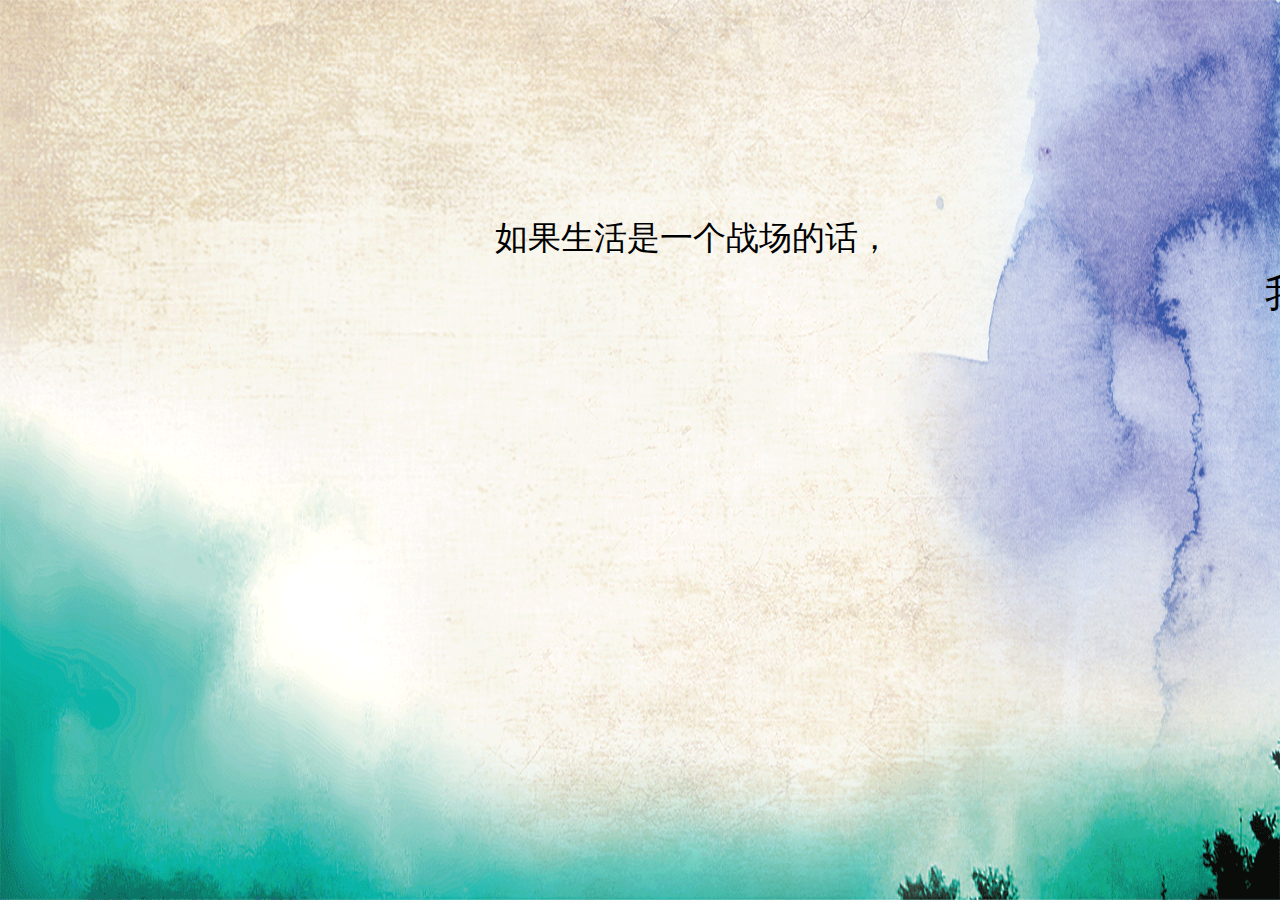
<file: index.html>
<!doctype html>
<html>
<head>
<meta charset="utf-8">
<title>李英平的简历</title>
<link rel="stylesheet" href="CSS/common.css" />
<link rel="stylesheet" href="CSS/indexcss.css"/>
<script src="js/indexjs.js"></script>
<script src="js/move.js"></script>

</head>

<body >
	<div class="background">
    	<ul class="preview">
    		<li class="preview_first">如果生活是一个战场的话，</li>
        	<li class="preview_second">我们一定要找到属于自己的铠甲，</li>
        	<li class="preview_third">仔细打磨，披挂上阵，努力杀出一片天地。</li>
        	<li class="preview_fourth"><img src="img/yulan.png"/></li>
    	</ul>
    </div>
</body>
</html>
</file>
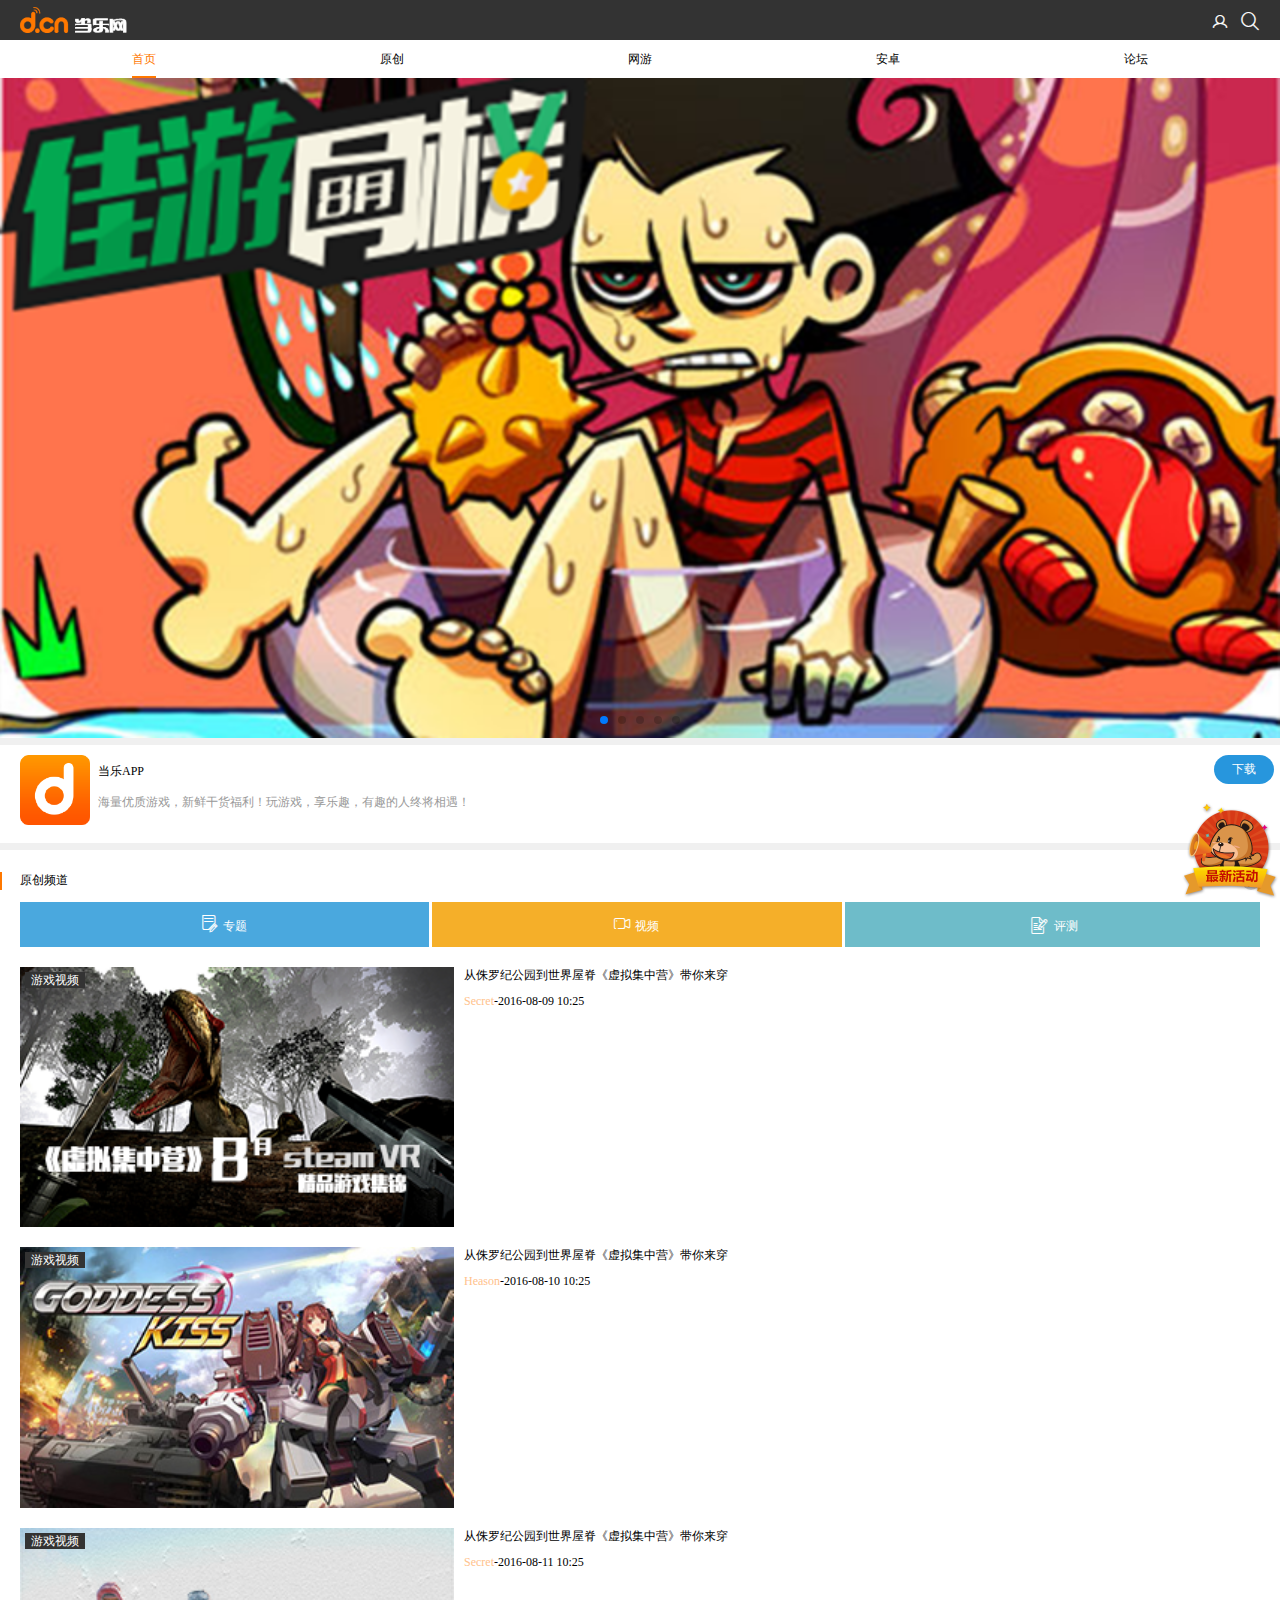
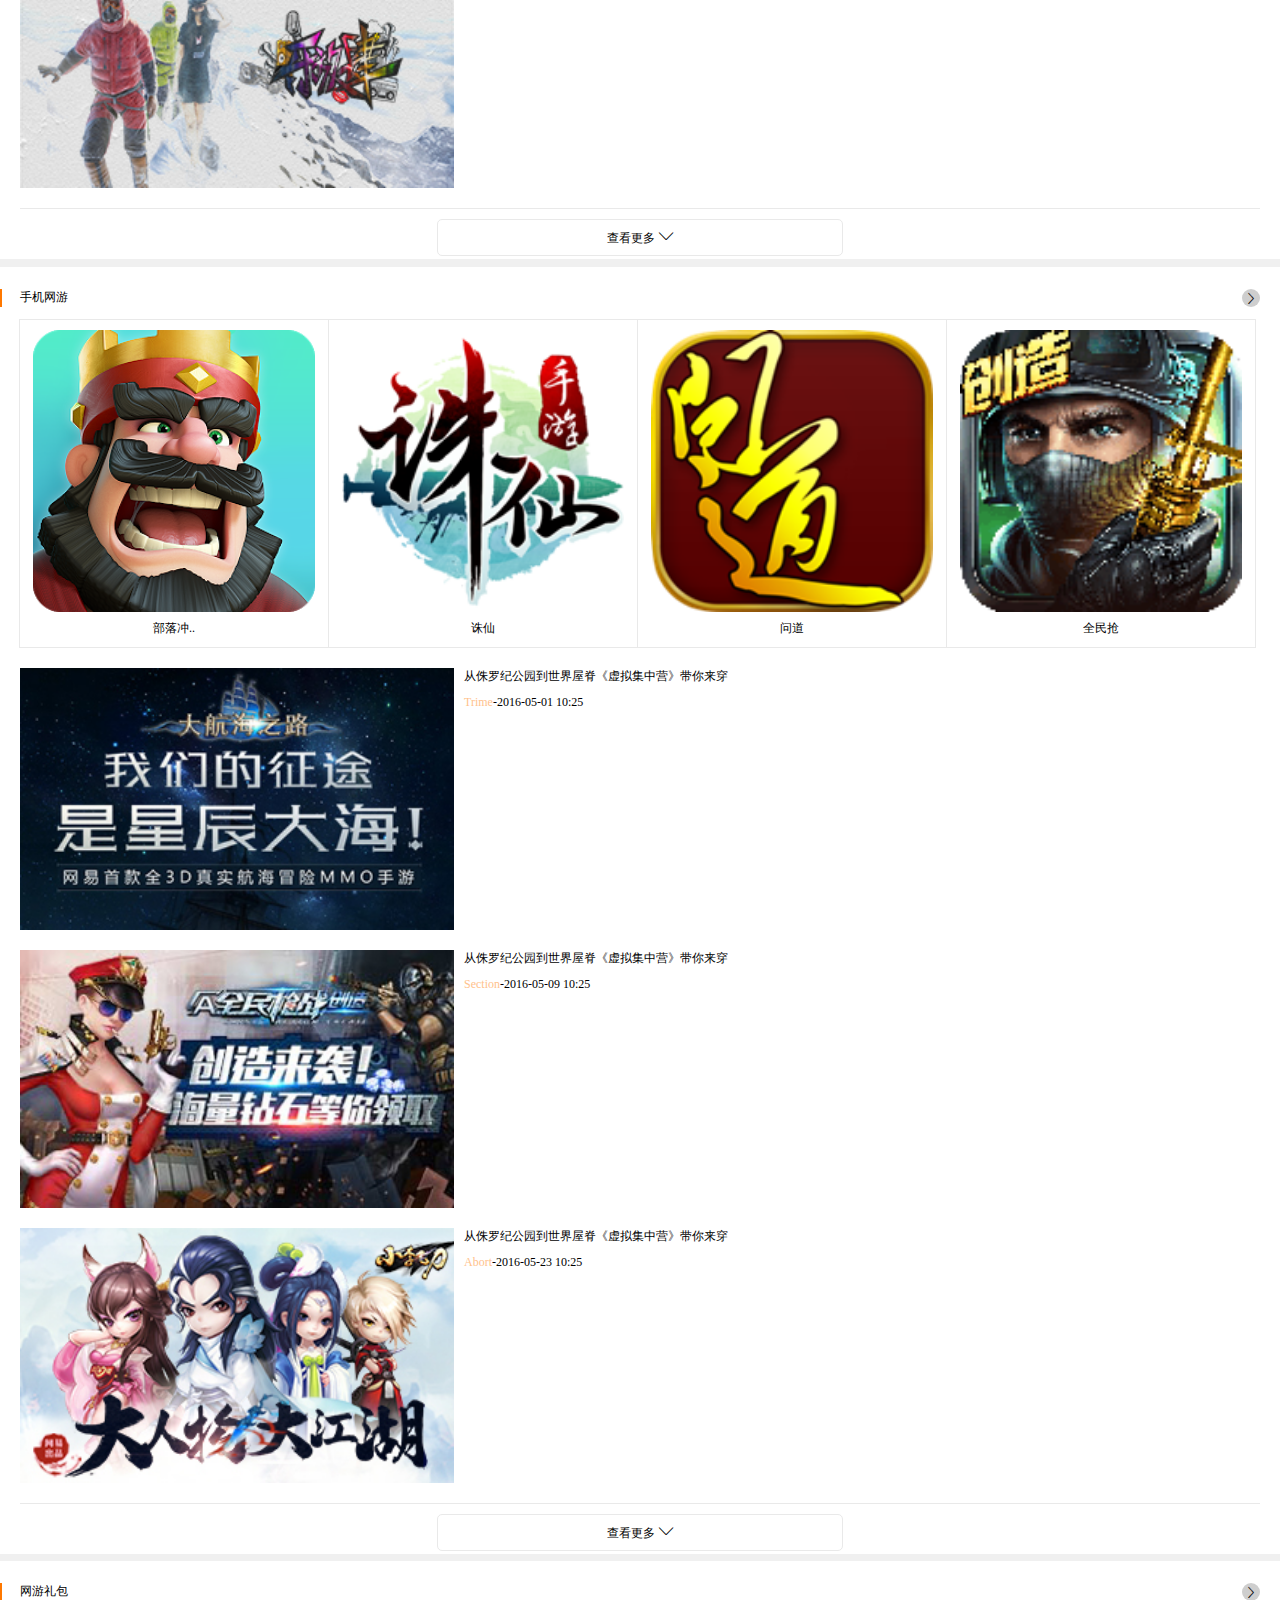
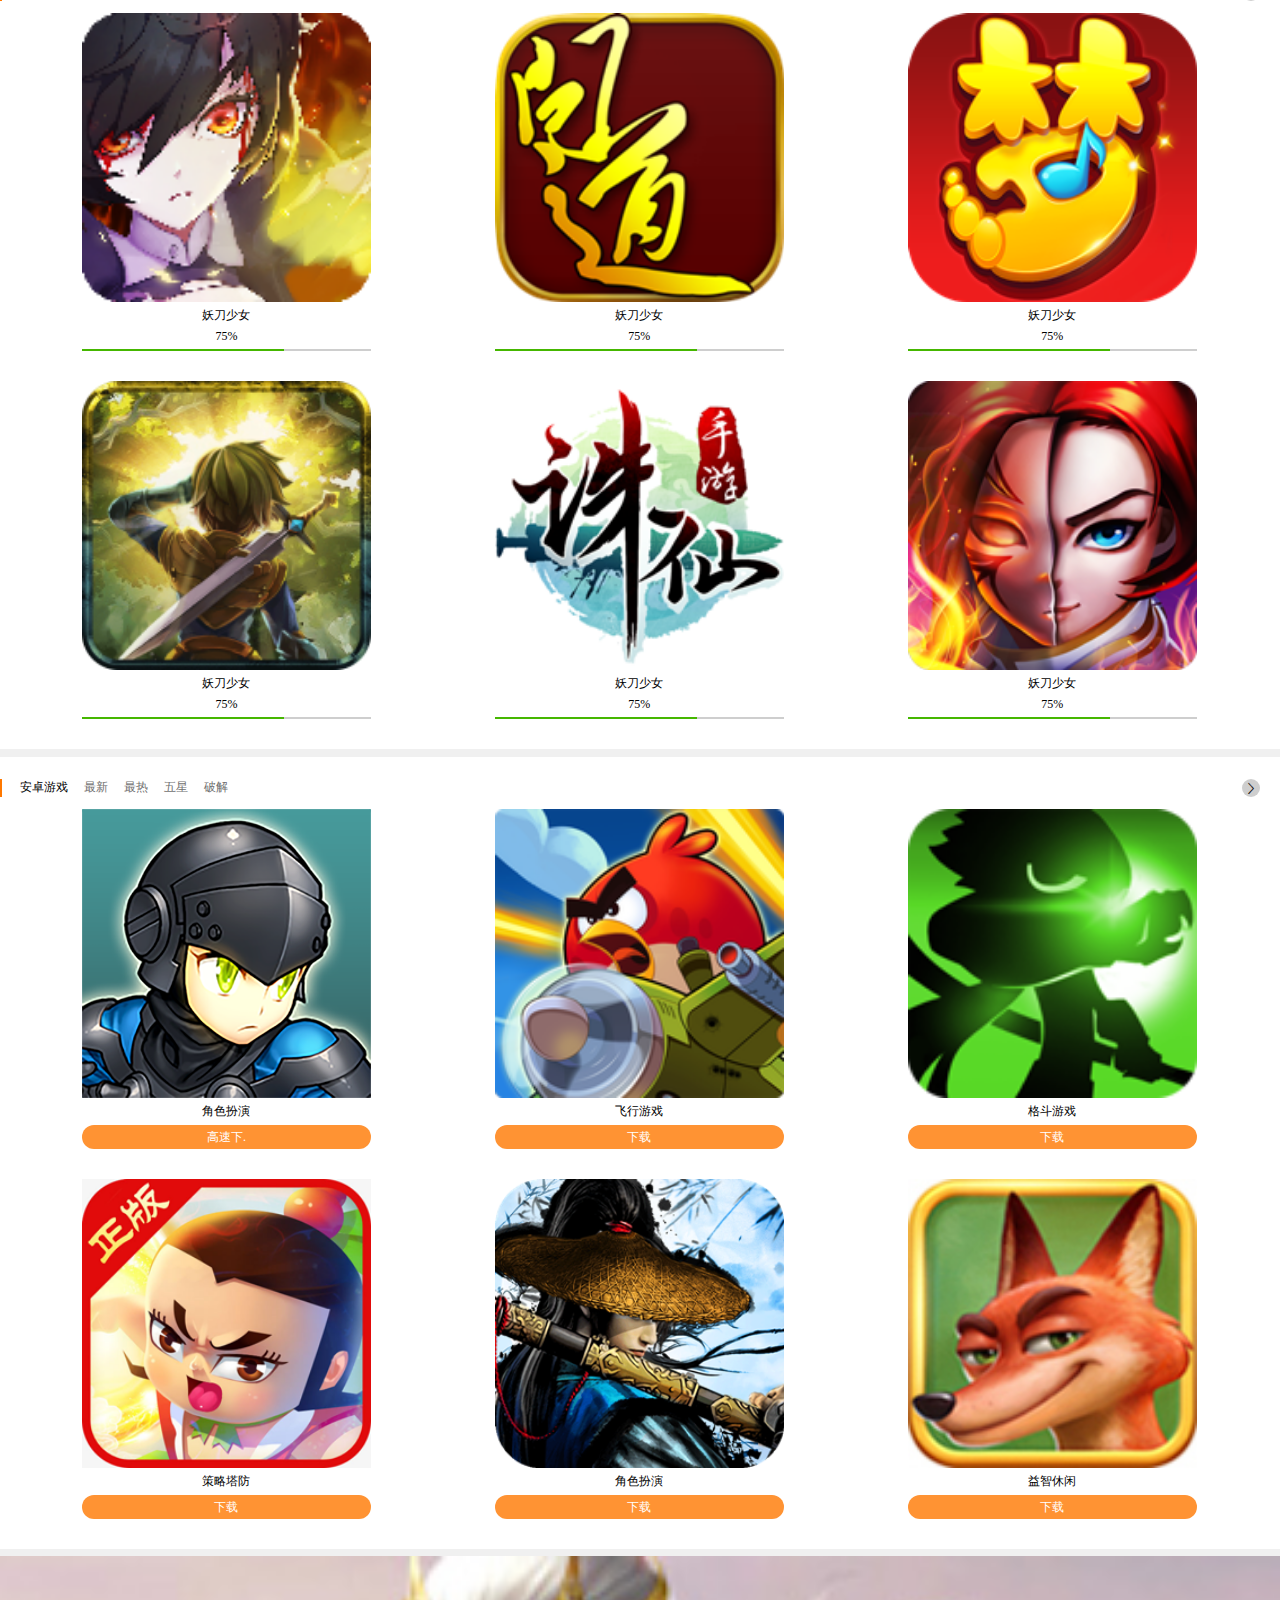
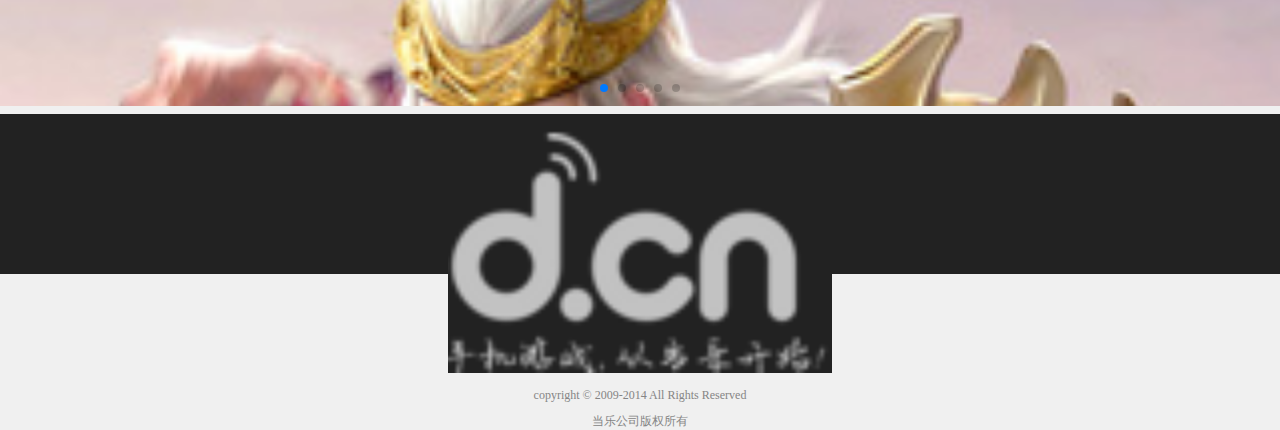
<file: dangle/dangle.html>
<!DOCTYPE html>
<html lang="en">
<head>
	<meta charset="UTF-8">
	<title>当乐手机网</title>
	<meta name="viewport" content="width=device-width,user-scalable=no,initial-scale=1,maximum-scale=1">
	<link rel="stylesheet" href="fonts/iconfont.css">
	<link rel="stylesheet" href="css/common.css">
	<link rel="stylesheet" href="css/style.css">
	<link rel="stylesheet" href="css/swiper-3.3.1.min.css">
	<script src="js/zepto.min.js"></script>
	<script src="js/swiper-3.3.1.jquery.min.js"></script>
	<script src="js/index.js"></script>
</head>
<body>
<!-- 头部开始 -->
	<header class="clearfix">
		<h1 class="fl"><a href="javascript:;">当乐网</a></h1>
		<div class="search fr clearfix">
			<a href="javascript:;" class="iconfont icon-wode fl"></a>
			<a href="javascript:;" class="iconfont icon-sousuo fl"></a>
		</div>
	</header>
<!-- 头部结束 -->
<!-- nav导航开始 -->
	<nav>
		<ul class="nav clearfix">
			<li>
				<a href="javascript:;"><span class="active">首页</span></a>
			</li>
			<li>
				<a href="javascript:;">原创</a>
			</li>
			<li>
				<a href="javascript:;">网游</a>
			</li>
			<li>
				<a href="javascript:;">安卓</a>
			</li>
			<li>
				<a href="javascript:;">论坛</a>
			</li>
		</ul>
	</nav>	
<!-- nav导航结束-->
<!-- 轮播图开始 -->
	<div class="swiper-container">
	    <div class="swiper-wrapper">
	        <div class="swiper-slide"><a href="javascript:;"><img src="images/banner1.png" alt=""></a></div>
	        <div class="swiper-slide"><a href="javascript:;"><img src="images/banner2.png" alt=""></a></div>
	        <div class="swiper-slide"><a href="javascript:;"><img src="images/banner3.png" alt=""></a></div>
	        <div class="swiper-slide"><a href="javascript:;"><img src="images/banner4.png" alt=""></a></div>
	        <div class="swiper-slide"><a href="javascript:;"><img src="images/banner5.png" alt=""></a></div>
	    </div>
	    <div class="swiper-pagination"></div>
	</div>
<!-- 轮播图结束 -->
<!-- 内容开始 -->
<div class="container">
	<!-- 游戏中心广告位开始 -->
	<section class="ads">
		<a href="javascript:;" class="clearfix">
			<div class="logo1 fl">
				<img src="images/login.png" alt="">
			</div>
			<div class="ads1 fl">
				<h3>当乐APP</h3>
				<p>海量优质游戏，新鲜干货福利！玩游戏，享乐趣，有趣的人终将相遇！</p>
			</div>
			<span>下载</span>
		</a>
	</section>
	<!-- 游戏中心广告位结束 -->
	<!-- 原创频道开始 -->
	<div class="pin">
		<div class="vedio clearfix">
			<h3 class="fl">原创频道</h3>
			<span class="fr iconfont icon-jiantou"></span>
		</div>
		<div class="content">
			<div class="theme">
				<a href="javascript:;"><span href="javascript:;" class="iconfont icon-survey"></span>专题</a>
				<a href="javascript:;"><span href="javascript:;" class="iconfont icon-shipin"></span>视频</a>
				<a href="javascript:;"><span href="javascript:;" class="iconfont icon-ceping"></span>评测</a>
			</div>
			<ul class="gamevideo">
				<li class="clearfix">
					<a href="javascript:;" class="fl"><img src="images/youxi1.png" alt=""></a>
					<span class="abs">游戏视频</span>
					<div class="fl">
						<p>从侏罗纪公园到世界屋脊《虚拟集中营》带你来穿</p>
						<span><em>Secret</em>-2016-08-09 10:25</span>
					</div>
				</li>
				<li class="clearfix">
					<a href="javascript:;" class="fl"><img src="images/youxi2.png" alt=""></a>
					<span class="abs">游戏视频</span>
					<div class="fl">
						<p>从侏罗纪公园到世界屋脊《虚拟集中营》带你来穿</p>
						<span><em>Heason</em>-2016-08-10 10:25</span>
					</div>
				</li>
				<li class="clearfix">
					<a href="javascript:;" class="fl"><img src="images/youxi3.png" alt=""></a>
					<span class="abs">游戏视频</span>
					<div class="fl">
						<p>从侏罗纪公园到世界屋脊《虚拟集中营》带你来穿</p>
						<span><em>Secret</em>-2016-08-11 10:25</span>
					</div>
				</li>
			</ul>
			<div class="more">
				<div>
					查看更多
					<span class="iconfont icon-arrowDown"></span>
				</div>
			</div>
		</div>
	</div>

	<!-- 原创频道结束-->
	<!-- 手机网游开始-->
	<div class="pin wangyou">
		<div class="vedio clearfix">
			<h3 class="fl">手机网游</h3>
			<span class="fr iconfont icon-jiantou"></span>
		</div>
		<div class="content">
			<ul class="games clearfix">
				<li>
					<a href="javascript">
						<img src="images/wangyou1.png" alt="">
						<p>部落冲..</p>
					</a>
				</li>
				<li>
					<a href="javascript">
						<img src="images/wangyou2.png" alt="">
						<p>诛仙</p>
					</a>
				</li>
				<li>
					<a href="javascript">
						<img src="images/wangyou3.png" alt="">
						<p>问道</p>
					</a>
				</li>
				<li>
					<a href="javascript">
						<img src="images/wangyou4.png" alt="">
						<p>全民抢</p>
					</a>
				</li>
			</ul>
			<ul class="gamevideo">
				<li class="clearfix">
					<a href="javascript:;" class="fl"><img src="images/game1.jpg" alt=""></a>
					
					<div class="fl">
						<p>从侏罗纪公园到世界屋脊《虚拟集中营》带你来穿</p>
						<span><em>Trime</em>-2016-05-01 10:25</span>
					</div>
				</li>
				<li class="clearfix">
					<a href="javascript:;" class="fl"><img src="images/game2.jpg" alt=""></a>
					
					<div class="fl">
						<p>从侏罗纪公园到世界屋脊《虚拟集中营》带你来穿</p>
						<span><em>Section</em>-2016-05-09 10:25</span>
					</div>
				</li>
				<li class="clearfix">
					<a href="javascript:;" class="fl"><img src="images/game3.jpg" alt=""></a>
					
					<div class="fl">
						<p>从侏罗纪公园到世界屋脊《虚拟集中营》带你来穿</p>
						<span><em>Abort</em>-2016-05-23 10:25</span>
					</div>
				</li>
			</ul>
			<div class="more">
				<div>
					查看更多
					<span class="iconfont icon-arrowDown"></span>
				</div>
			</div>
		</div>
	</div>
	
	<!-- 手机网游结束-->
	<!-- 网游礼包开始-->
		<div class="pin Package">
		<div class="vedio clearfix">
			<h3 class="fl">网游礼包</h3>
			<span class="fr iconfont icon-jiantou"></span>
		</div>
		<ul class="pack clearfix">
			<li>
				<a href="javascript:;"><img src="images/pack1.png" alt=""></a>
				<p>妖刀少女</p>
				<span>75%</span>
				<div>
					<em></em>
				</div>
			</li>
			<li>
				<a href="javascript:;"><img src="images/pack2.png" alt=""></a>
				<p>妖刀少女</p>
				<span>75%</span>
				<div>
					<em></em>
				</div>
			</li>
			<li>
				<a href="javascript:;"><img src="images/pack3.png" alt=""></a>
				<p>妖刀少女</p>
				<span>75%</span>
				<div>
					<em></em>
				</div>
			</li>
			<li>
				<a href="javascript:;"><img src="images/pack4.png" alt=""></a>
				<p>妖刀少女</p>
				<span>75%</span>
				<div>
					<em></em>
				</div>
			</li>
			<li>
				<a href="javascript:;"><img src="images/pack5.png" alt=""></a>
				<p>妖刀少女</p>
				<span>75%</span>
				<div>
					<em></em>
				</div>
			</li>
			<li>
				<a href="javascript:;"><img src="images/pack6.png" alt=""></a>
				<p>妖刀少女</p>
				<span>75%</span>
				<div>
					<em></em>
				</div>
			</li>
		</ul>
	</div>
	<!-- 网游礼包结束-->
	<!-- 安卓游戏开始-->
		<div class="pin andriodgames">
		<div class="vedio clearfix">
			<h3 class="fl">安卓游戏</h3>
			<ul class="fl title clearfix">
				<li><a href="javascript:;">最新</a></li>
				<li><a href="javascript:;">最热</a></li>
				<li><a href="javascript:;">五星</a></li>
				<li><a href="javascript:;">破解</a></li>
			</ul>
			<span class="fr iconfont icon-jiantou"></span>
		</div>
		<ul class="pack andriod clearfix">
			<li>
				<a href="javascript:;"><img src="images/adro1.png" alt=""></a>
				<p>角色扮演</p>
				<div>
					<a href="javascript:;">高速下.</a>
				</div>
			</li>
			<li>
				<a href="javascript:;"><img src="images/adro2.png" alt=""></a>
				<p>飞行游戏</p>
				<div>
					<a href="javascript:;">下载</a>
				</div>
			</li>
			<li>
				<a href="javascript:;"><img src="images/adro3.png" alt=""></a>
				<p>格斗游戏</p>
				<div>
					<a href="javascript:;">下载</a>
				</div>
			</li>
			<li>
				<a href="javascript:;"><img src="images/adro4.png" alt=""></a>
				<p>策略塔防</p>
				<div>
					<a href="javascript:;">下载</a>
				</div>
			</li>
			<li>
				<a href="javascript:;"><img src="images/adro5.png" alt=""></a>
				<p>角色扮演</p>
				<div>
					<a href="javascript:;">下载</a>
				</div>
			</li>
			<li>
				<a href="javascript:;"><img src="images/adro6.png" alt=""></a>
				<p>益智休闲</p>
				<div>
					<a href="javascript:;">下载</a>
				</div>
			</li>
		</ul>
		
	</div>
	<!-- 安卓游戏结束-->
	<!-- 轮播图开始 -->
		<div class="swiper-container endwrap">
		    <div class="swiper-wrapper">
		        <div class="swiper-slide"><a href="javascript:;"><img src="images/endwrap1.jpg" alt=""></a></div>
		        <div class="swiper-slide"><a href="javascript:;"><img src="images/endwrap2.jpg" alt=""></a></div>
		        <div class="swiper-slide"><a href="javascript:;"><img src="images/endwrap3.jpg" alt=""></a></div>
		        <div class="swiper-slide"><a href="javascript:;"><img src="images/endwrap4.jpg" alt=""></a></div>
		        <div class="swiper-slide"><a href="javascript:;"><img src="images/endwrap5.jpg" alt=""></a></div>
		    </div>
		    <!-- 如果需要分页器 -->
		    <div class="swiper-pagination"></div>
		</div>
	<!-- 轮播图结束 -->
<!-- 内容结束 -->
<!-- 尾部开始 -->
	<footer>
		<a href="javascript:;"><img src="images/footerbg.png" alt=""></a>
		<p>copyright © 2009-2014 All Rights Reserved</p>	
		<p>当乐公司版权所有</p>	
	</footer>
	<div class="pos">
		<a href="javascript:;"><img src="images/pr2deioxmzka1.png" alt=""></a>
	</div>
<!-- 尾部结束 -->
</div>
</body>
</html>
</file>
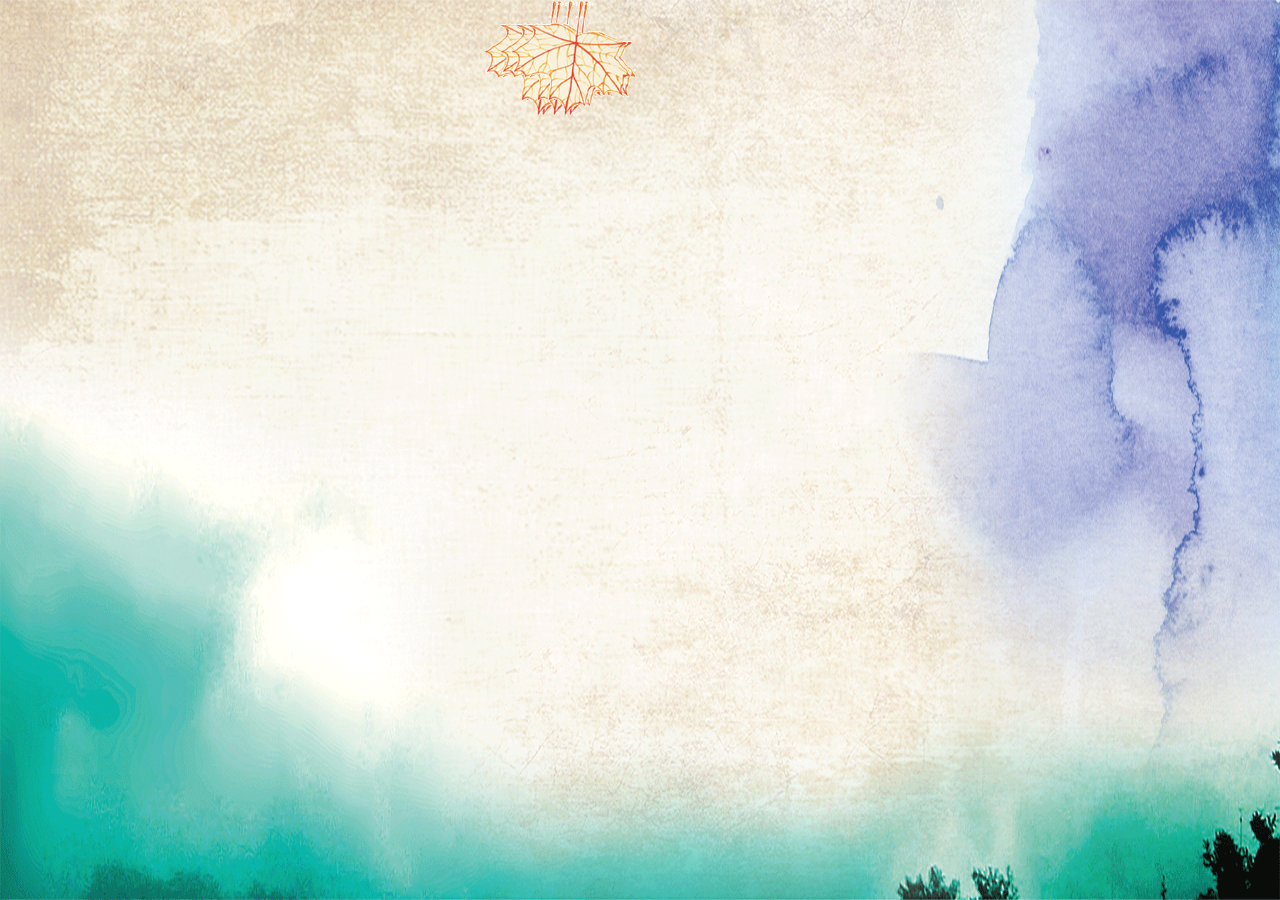
<file: first/first.html>
<!doctype html>
<html>
<head>
<meta charset="utf-8">
<title>李英平的简历</title>
<link rel="stylesheet" href="CSS/common.css" />
<link rel="stylesheet" href="CSS/indexcss.css"/>
<link rel="stylesheet" href="CSS/animate.css"/>
<script src="JS/indexjs.js"></script>
<script src="JS/move.js"></script>
<script src="JS/ajax.js"></script>
</head>

<body>
<div class="container" style="overflow:hidden;">
	<ul class="nav">
    	<li class="person">
        	<p>个人简介</p>
        </li>
        <li class="works">
        	<p>相关作品</p>
        </li>
        <li class="technique">
        	<p>技能掌握</p>
        </li>
        <li class="evaluation">
        	<p></p>
        </li>
        <li class="other">
        	<p></p>
        </li>
    </ul>
   	<div class="column">
    	<div class="column_first"></div>
        <ul class="column_second">
        	<li><a href="../dangle/dangle.html" target="_blank"><img src="img/1.png"></a></li>
			<li><a href="../JD/JD.html" target="_blank"><img src="img/2.png"></a></li>
			<li><a href="../meili/meili.html" target="_blank"><img src="img/3.png"></a></li>
			<li><a href="../xiaomi/xiaomi.html" target="_blank"><img src="img/4.png"></a></li>
			<li><a href="../youku/youku.html" target="_blank"><img src="img/5.png"></a></li>
        </ul>
        <ul class="column_third clearfix">
            <li class="fl CSS clearfix">
                 <p class="fl">CSS</p>
                 <ul class="css  fl">
                	<li>① 掌握并熟练运用html和css</li>
                    <li>② 能使用 bootstrap 制作简单的网页</li>
                </ul>
            </li>
            <li class="fl H5 clearfix">
                 <p  class="fl">H5</p>
                 <ul class="h5 fl">
                	<li>① 熟悉h5+css3新样式及新特性</li>
                    <li>② Canvas学习中</li>
                </ul>
            </li>
            <li class="fl  JS clearfix">
                <p class="fl">JS</p>
                <ul class="js  fl">
                	<li>① 熟悉原生JS和JQuery</li>
                    <li>② 熟悉requireJs</li>
                    <li>③ 了解zepto</li>
                    <li>④ Angular学习中</li>
                </ul>
            </li>
         </ul>       
        <div class="column_fourth">
        	<div class="takeComment">
                <textarea name="textarea" class="takeTextField" id="txt1"></textarea>
                <div class="takeSbmComment">
                    <input type="button" class="inputs" value="" id="btn1" />
                </div>
            </div>
            <div class="commentOn">
                <div class="noContent">暂无留言</div>
                <div class="messList" id="div_list"></div>
                <div class="page"></div>
            </div>
        </div>
        <div class="column_fifth"></div>
   	</div>
    <div class="back"><img src="img/shouye.png" /></div>
</div>
</body>
</html>
</file>
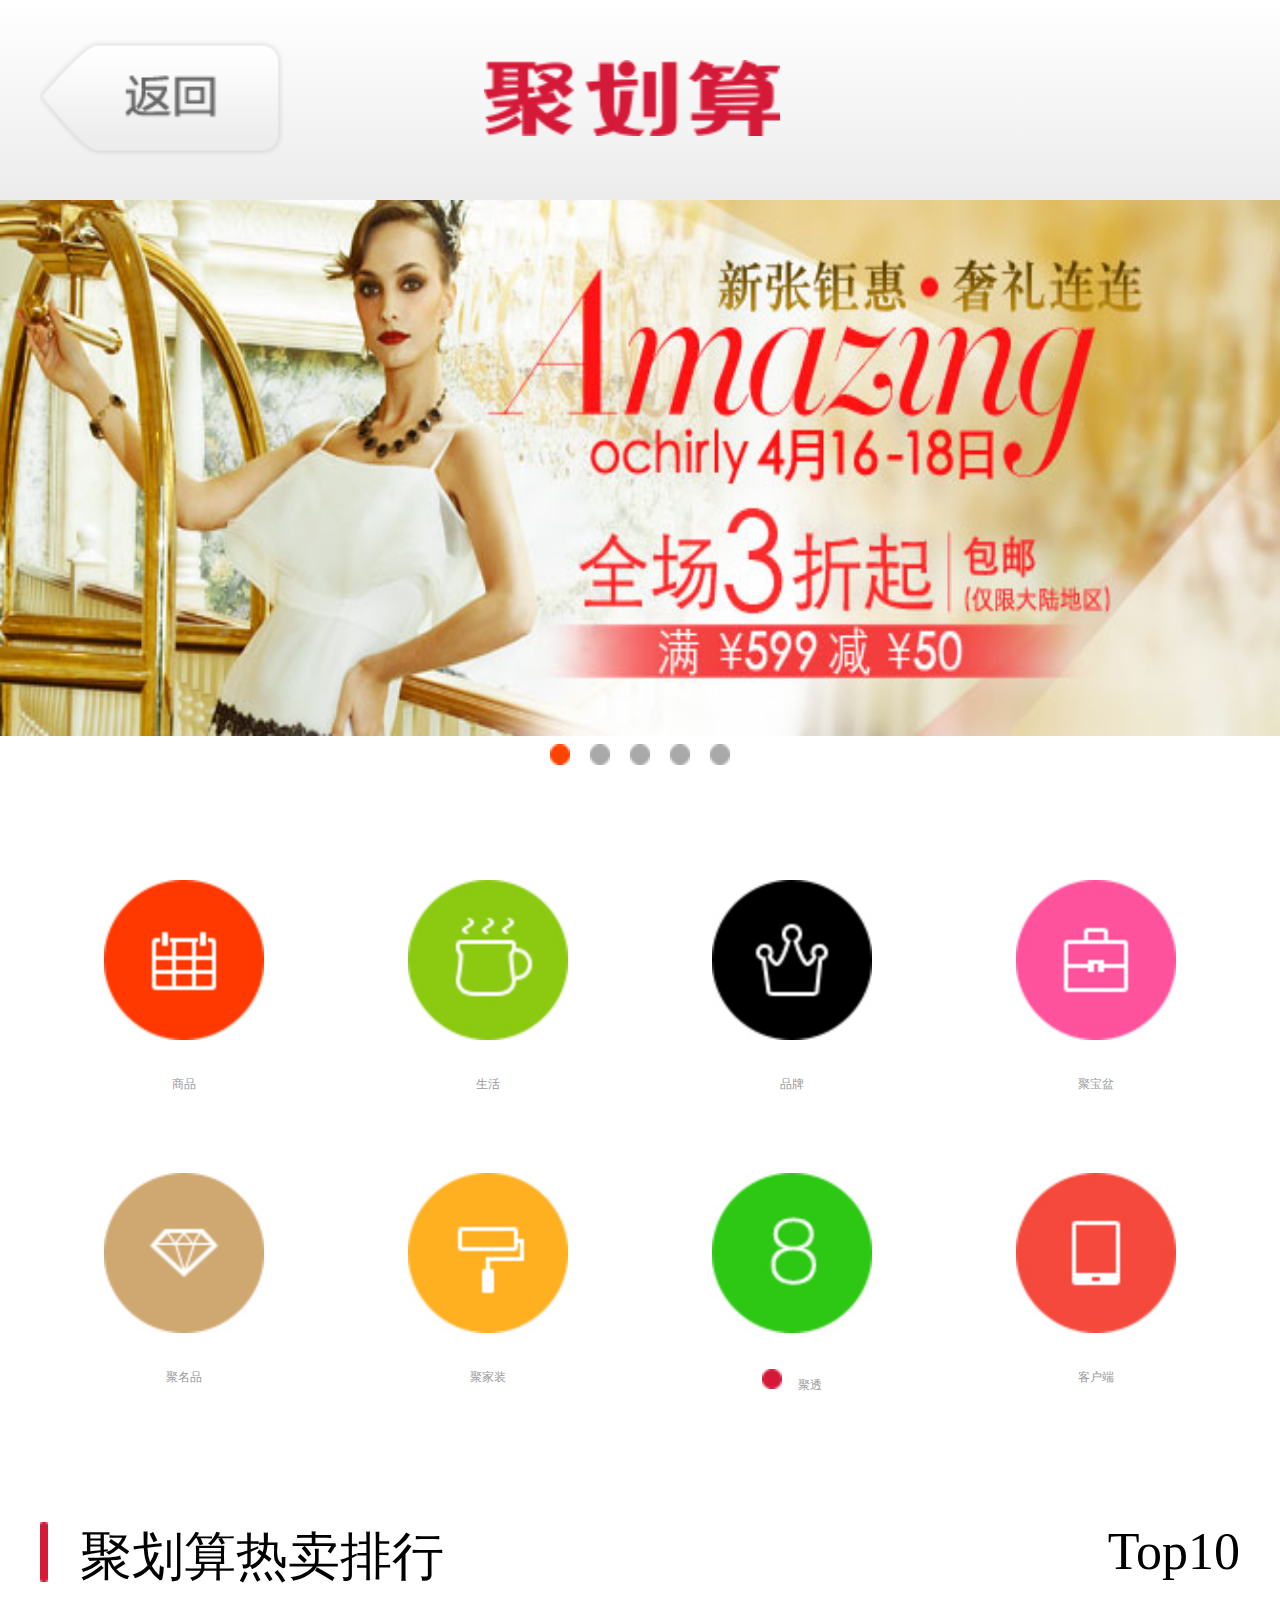
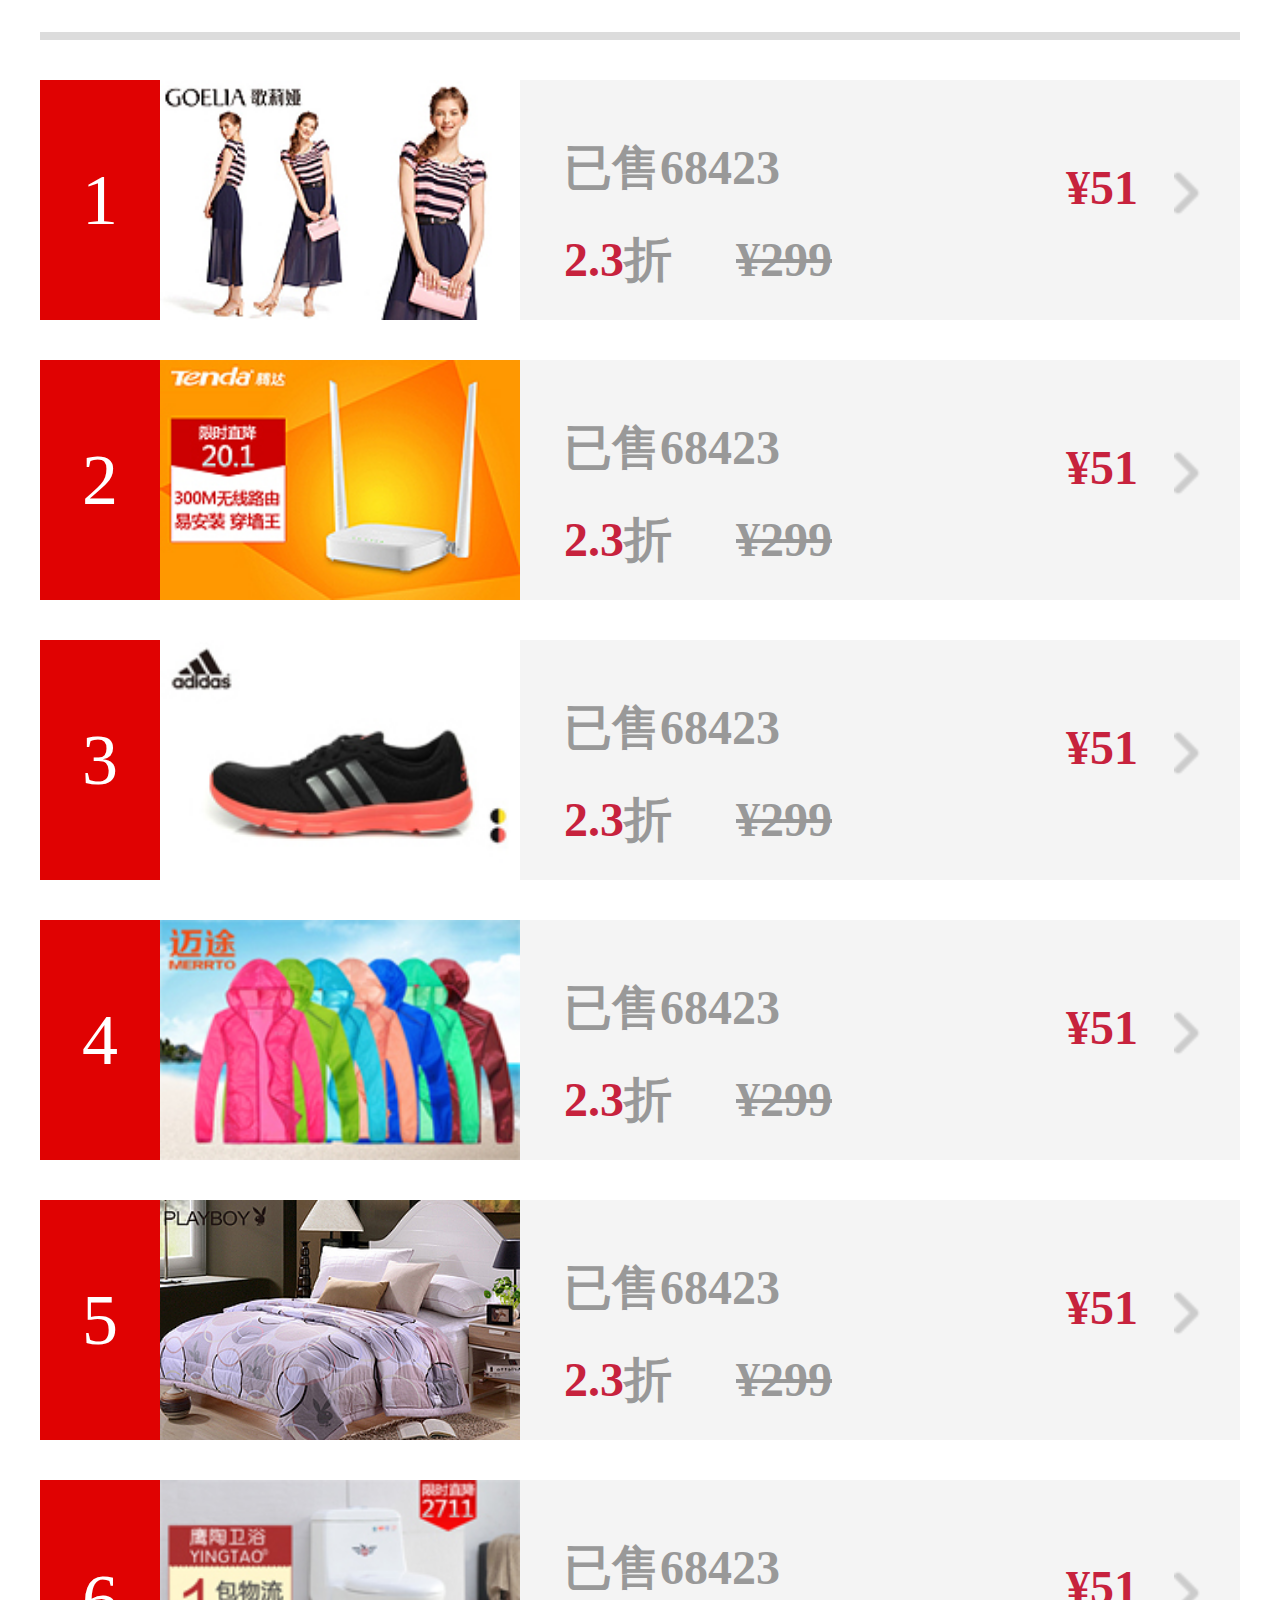
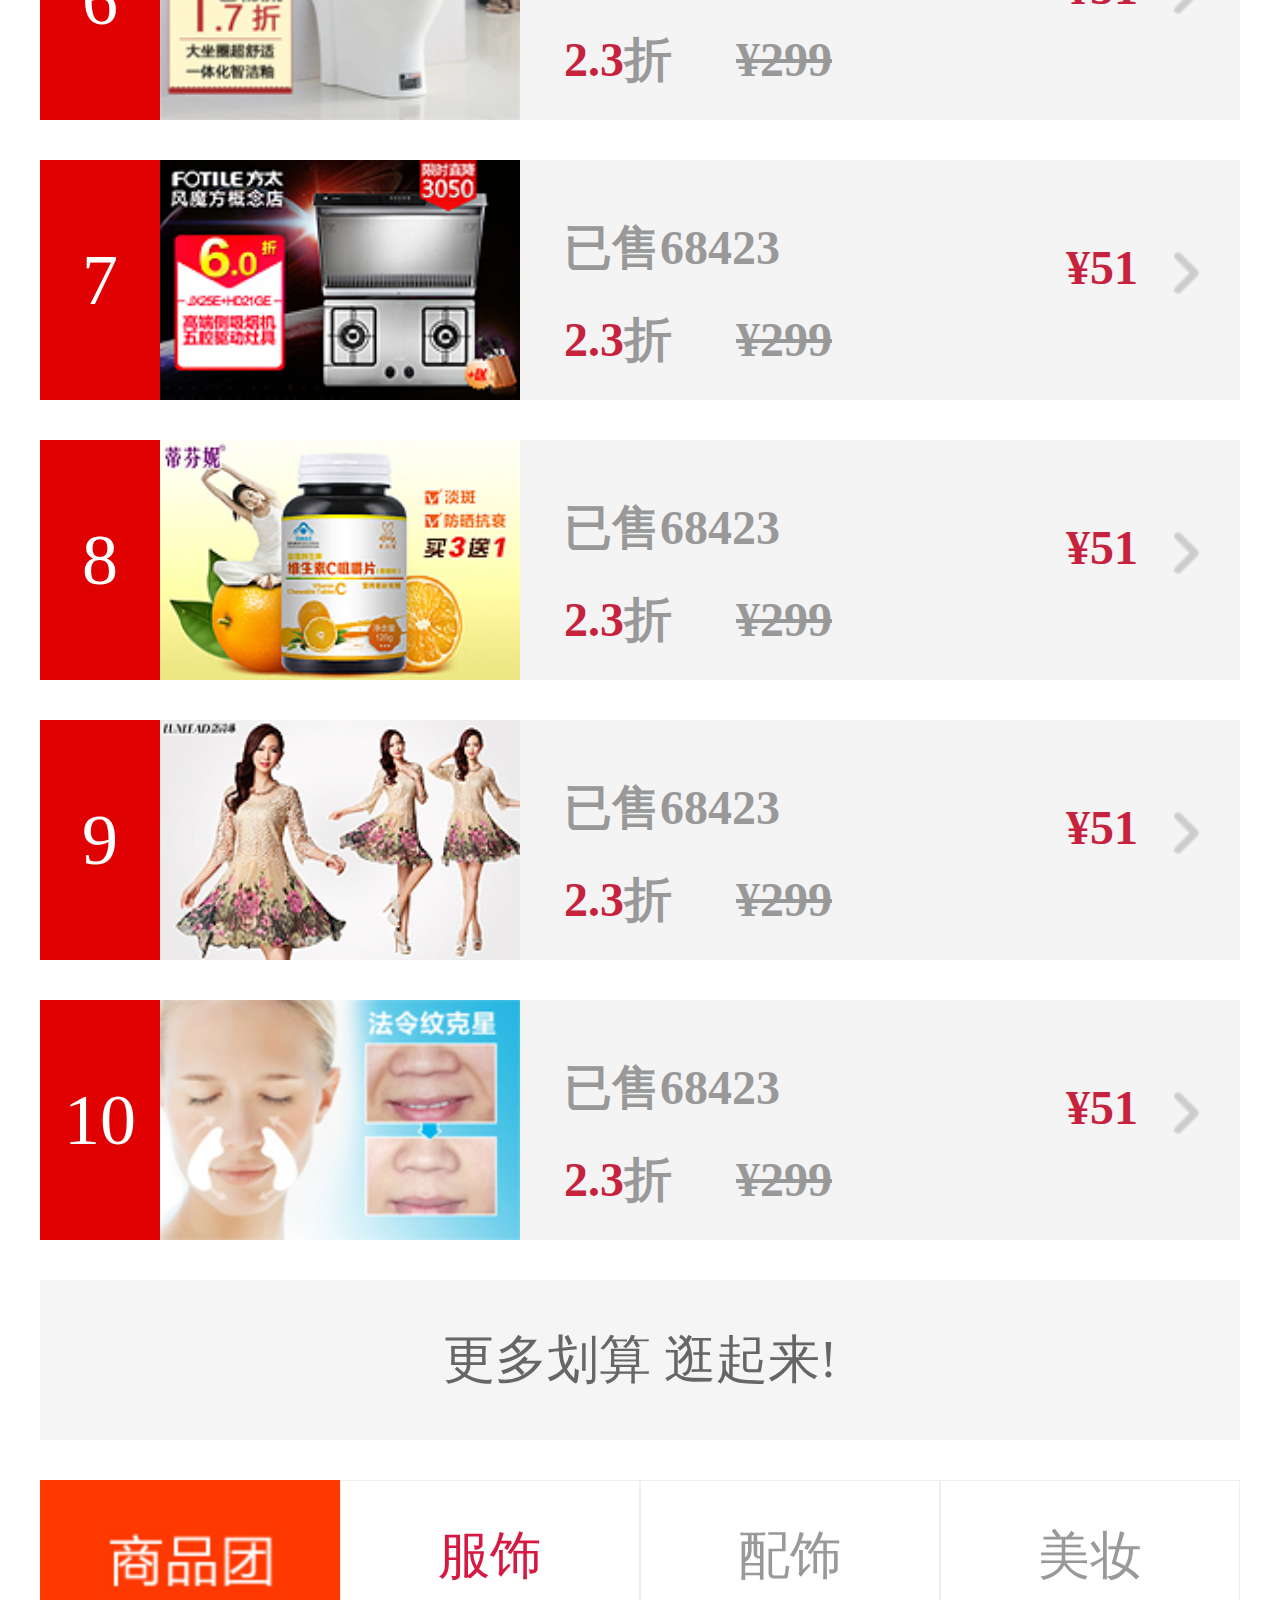
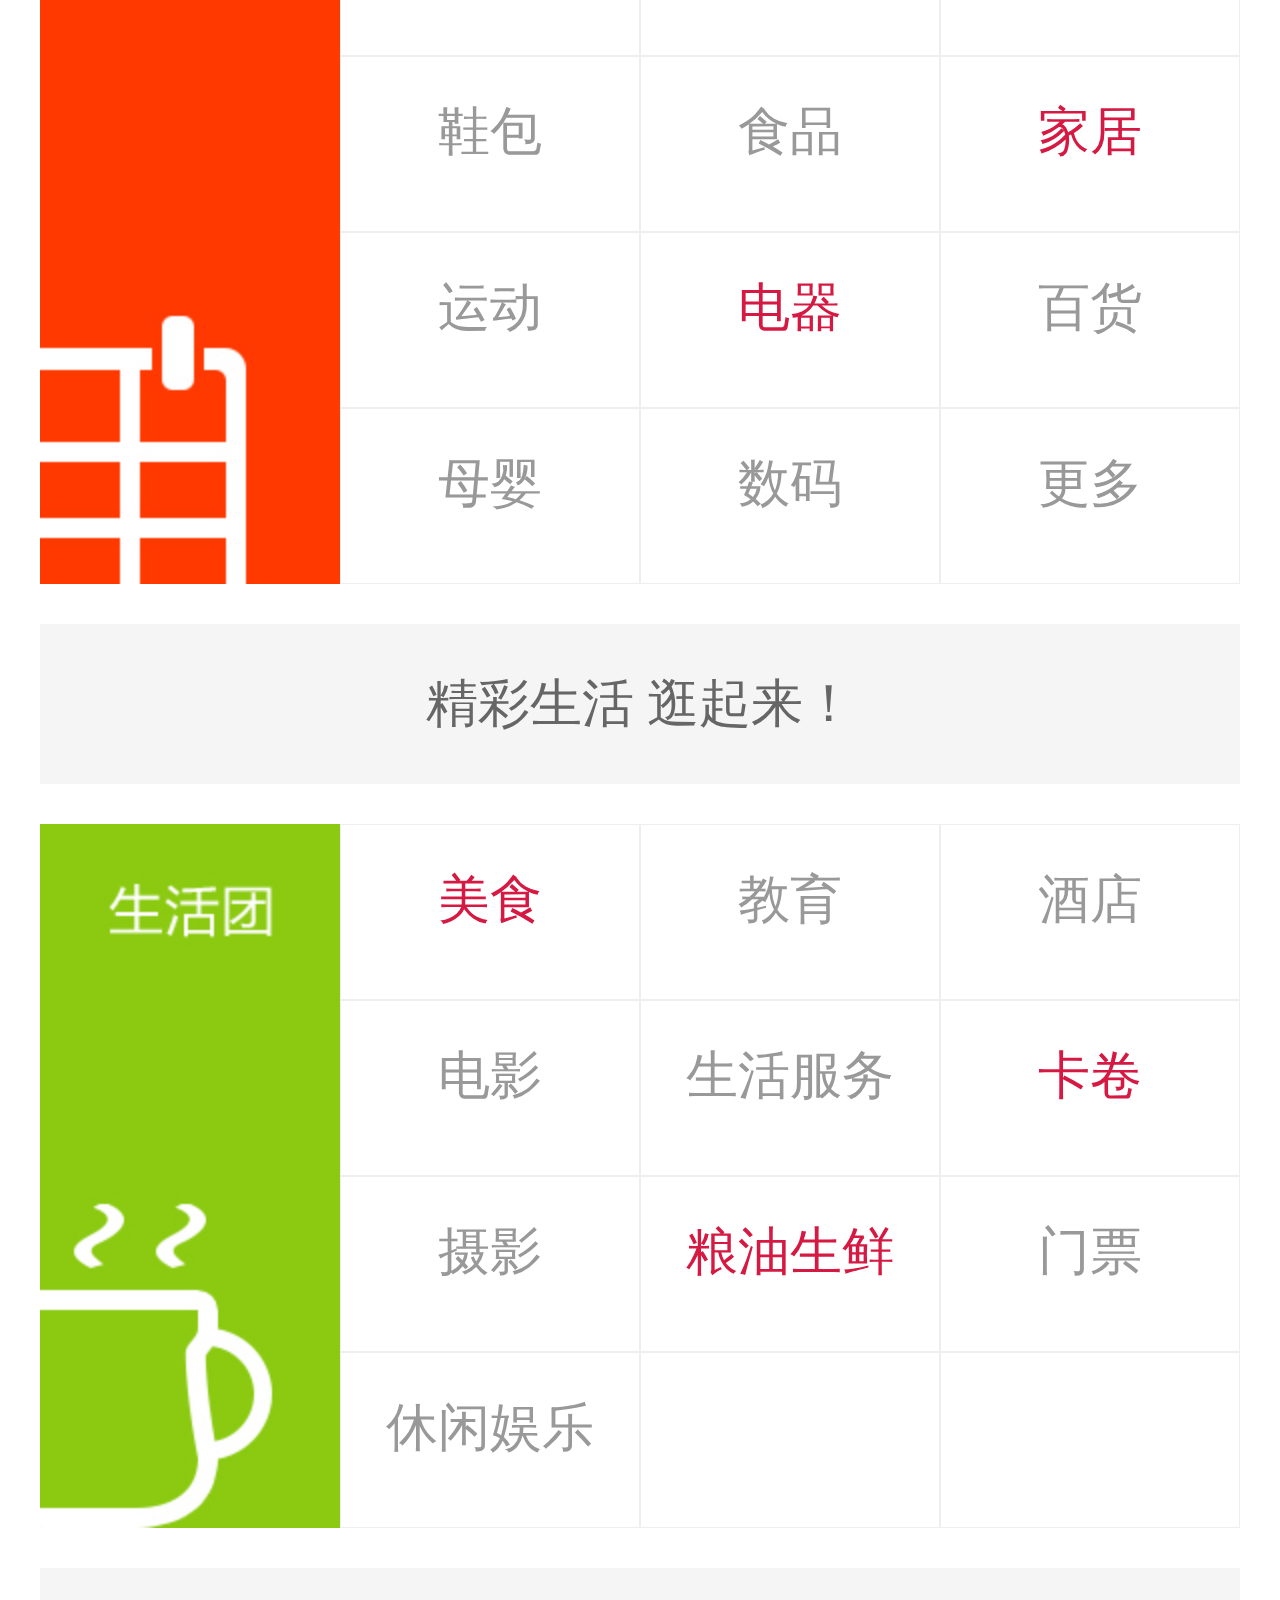
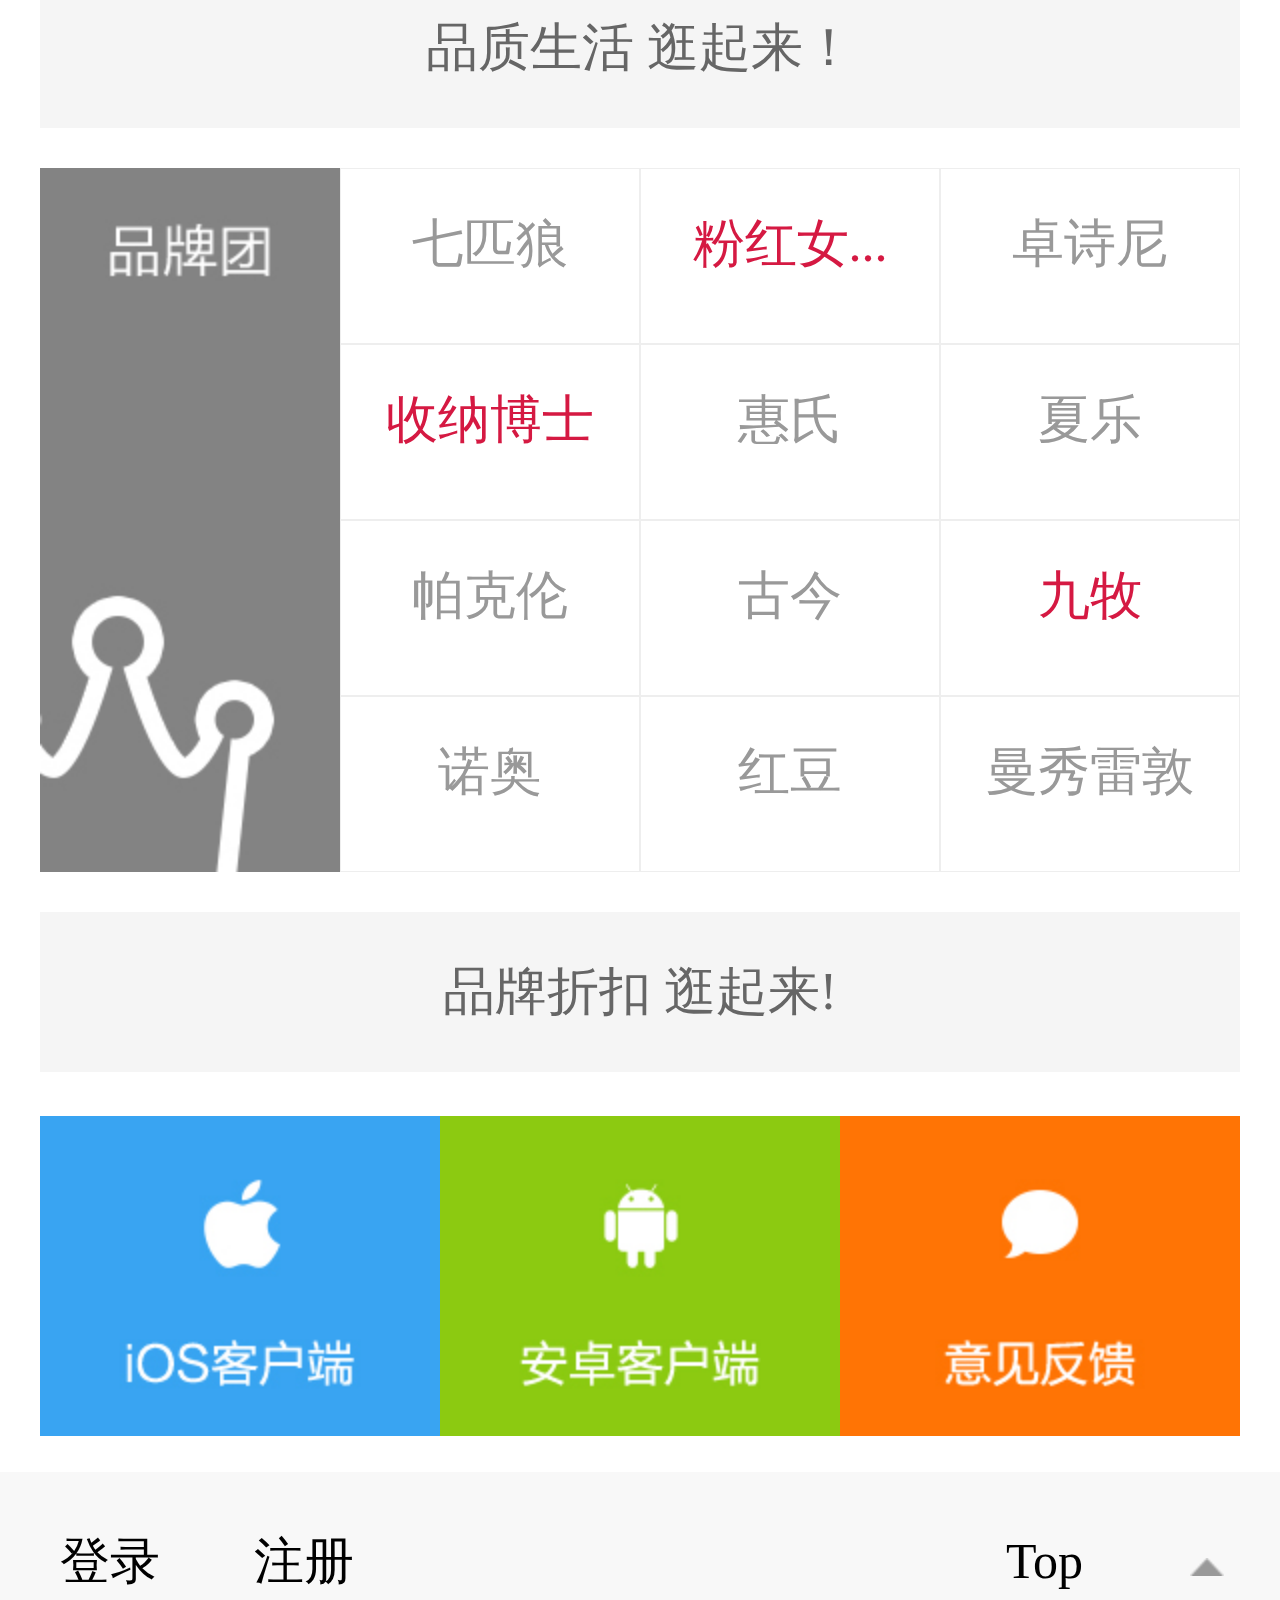
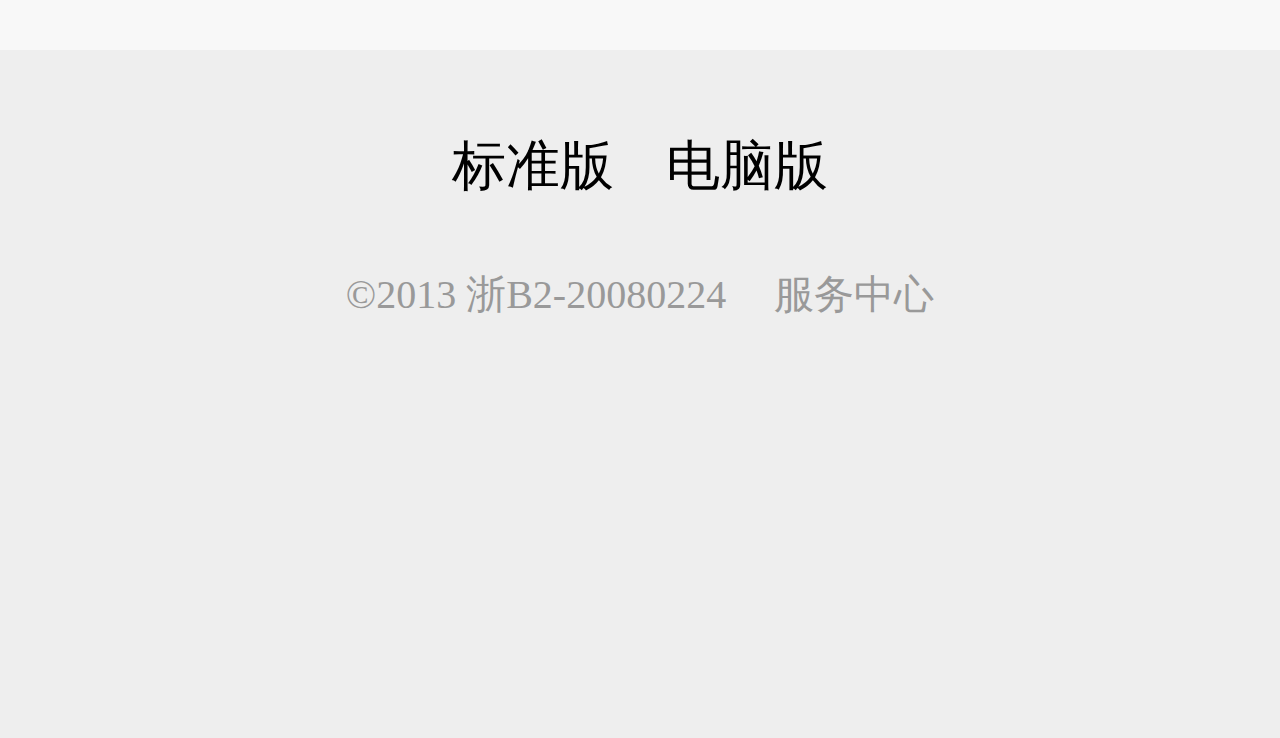
<file: JD/JD.html>
<!DOCTYPE html>
<html>
<head>
<meta charset="utf-8">
<meta http-equiv="X-UA-Compatible" content="IE=edge,chrome=1">
<meta name="viewport" content="width=device-width,user-scalable=no,initial-scale=1.0,maximum-scale=1.0">
<title>京东手机网</title>
<link rel="stylesheet" href="css/common.css">
<link rel="stylesheet" href="css/style.css"> 
<script src="js/fontchange.js"></script>
<script src="js/js.js"></script>
</head>
<body>
    <div id="container">
    	<header class="clearfix">
        	<h4 class="back fl"><img src="img/bj.png"\></h4>
            <h1 class="fl"><img src="img/juhuasuan.png"\></h1>
        </header>
        <div id="banner">
        	<ul class="banner_1 clearfix">
            	<li class="fl"><a href="javascript"><img src="img/pic5.jpg"></a></li>
                <li class="fl"><a href="javascript"><img src="img/pic1.jpg"></a></li>
                <li class="fl"><a href="javascript"><img src="img/pic2.jpg"></a></li>
                <li class="fl"><a href="javascript"><img src="img/pic3.jpg"></a></li>
                <li class="fl"><a href="javascript"><img src="img/pic4.jpg"></a></li>
                <li class="fl"><a href="javascript"><img src="img/pic5.jpg"></a></li>
                 <li class="fl"><a href="javascript"><img src="img/pic1.jpg"></a></li>
            </ul>
           	<ul  class="banner_2 clearfix">
            	<li class="fl "><img src="img/dq1.jpg" \></li>
                <li class="fl"><img src="img/dq2.jpg"\></li>
                <li class="fl"><img src="img/dq2.jpg"\></li>
                <li class="fl"><img src="img/dq2.jpg"\></li>
                <li class="fl"><img src="img/dq2.jpg"\></li>
            </ul>
        </div>
        <nav>
        	<ul class="clearfix">
				<li class="fl">
                	<a href="javascript">
                    	<img src="img/1.jpg"\>
                     </a>   
                    <p>商品</p>
                </li>
               <li class="fl">
                	<a href="javascript">
                    	<img src="img/2.jpg"\>
                     </a>   
                    <p>生活</p>
                </li>   
                <li class="fl">
                	<a href="javascript">
                    	<img src="img/3.jpg"\>
                     </a>   
                    <p>品牌</p>
                </li>   
                <li class="fl">
                	<a href="javascript">
                    	<img src="img/4.jpg"\>
                     </a>   
                    <p>聚宝盆</p>
                </li>   
               <li class="fl">
                	<a href="javascript">
                    	<img src="img/5.jpg"\>
                     </a>   
                    <p>聚名品</p>
                </li>   
               <li class="fl">
                	<a href="javascript">
                    	<img src="img/6.jpg"\>
                     </a>   
                    <p>聚家装</p>
                </li>   
               <li class="fl">
                	<a href="javascript">
                    	<img src="img/7.jpg"\>
                    </a>   
                  	<p><i class="icon"></i>聚透</p>
                </li>
                <li class="fl">
                	<a href="javascript">
                    	<img src="img/8.jpg"\>
                    </a>    
                   <p>客户端</p>
                </li>                
            </ul>
        </nav>
        <div id="content">
        	<div id="hot">
        		<ul class="hot_header clearfix">
            		<li class="fl hot_header_icon"></li>
                	<li class="fl hot_header_l ">聚划算热卖排行</li>
                	<li class="fr hot_header_r">Top10</li>
            	</ul>
            	<ul class="hot_content clearfix">
                	<li class="hot_content_S clearfix">
            			<i class="fl">1</i>
               			<a href="javascript" class="fl"><img src="img/yifu.jpg" \></a>
               	 		<div class="fl clearfix hot_content_S_r">
                			<h3 class="fl hot_content_S_r_s ">
                    			<p class="top">已售68423</p>
                        		<p class="bottom"><span class="bottom_one">2.3</span>折 <span class="bottom_second">¥299</span></p>
                    		</h3>
                    		<h4 class="fr">¥51<span class="price"><img src="img/jiant.png"\></span></h4>
                		</div>
                    </li>
                    <li class="hot_content_S clearfix">
            			<i class="fl">2</i>
               			<a href="javascript" class="fl"><img src="img/22.jpg" \></a>
               	 		<div class="fl clearfix hot_content_S_r">
                			<h3 class="fl hot_content_S_r_s ">
                    			<p class="top">已售68423</p>
                        		<p class="bottom"><span class="bottom_one">2.3</span>折 <span class="bottom_second">¥299</span></p>
                    		</h3>
                    		<h4 class="fr">¥51<span class="price"><img src="img/jiant.png"\></span></h4>
                		</div>
                    </li>
                    <li class="hot_content_S clearfix">
            			<i class="fl">3</i>
               			<a href="javascript" class="fl"><img src="img/33.jpg" \></a>
               	 		<div class="fl clearfix hot_content_S_r">
                			<h3 class="fl hot_content_S_r_s ">
                    			<p class="top">已售68423</p>
                        		<p class="bottom"><span class="bottom_one">2.3</span>折 <span class="bottom_second">¥299</span></p>
                    		</h3>
                    		<h4 class="fr">¥51<span class="price"><img src="img/jiant.png"\></span></h4>
                		</div>
                    </li>
                    <li class="hot_content_S clearfix">
            			<i class="fl">4</i>
               			<a href="javascript" class="fl"><img src="img/44.jpg" \></a>
               	 		<div class="fl clearfix hot_content_S_r">
                			<h3 class="fl hot_content_S_r_s ">
                    			<p class="top">已售68423</p>
                        		<p class="bottom"><span class="bottom_one">2.3</span>折 <span class="bottom_second">¥299</span></p>
                    		</h3>
                    		<h4 class="fr">¥51<span class="price"><img src="img/jiant.png"\></span></h4>
                		</div>
                    </li>
                    <li class="hot_content_S clearfix">
            			<i class="fl">5</i>
               			<a href="javascript" class="fl"><img src="img/55.jpg"  \></a>
               	 		<div class="fl clearfix hot_content_S_r">
                			<h3 class="fl hot_content_S_r_s ">
                    			<p class="top">已售68423</p>
                        		<p class="bottom"><span class="bottom_one">2.3</span>折 <span class="bottom_second">¥299</span></p>
                    		</h3>
                    		<h4 class="fr">¥51<span class="price"><img src="img/jiant.png"\></span></h4>
                		</div>
                    </li>
                    <li class="hot_content_S clearfix">
            			<i class="fl">6</i>
               			<a href="javascript" class="fl"><img src="img/66.jpg"  \></a>
               	 		<div class="fl clearfix hot_content_S_r">
                			<h3 class="fl hot_content_S_r_s ">
                    			<p class="top">已售68423</p>
                        		<p class="bottom"><span class="bottom_one">2.3</span>折 <span class="bottom_second">¥299</span></p>
                    		</h3>
                    		<h4 class="fr">¥51<span class="price"><img src="img/jiant.png"\></span></h4>
                		</div>
                    </li>
                    <li class="hot_content_S clearfix">
            			<i class="fl">7</i>
               			<a href="javascript" class="fl"><img src="img/77.jpg" \></a>
               	 		<div class="fl clearfix hot_content_S_r">
                			<h3 class="fl hot_content_S_r_s ">
                    			<p class="top">已售68423</p>
                        		<p class="bottom"><span class="bottom_one">2.3</span>折 <span class="bottom_second">¥299</span></p>
                    		</h3>
                    		<h4 class="fr">¥51<span class="price"><img src="img/jiant.png"\></span></h4>
                		</div>
                    </li>
                    <li class="hot_content_S clearfix">
            			<i class="fl">8</i>
               			<a href="javascript" class="fl"><img src="img/88.jpg"  \></a>
               	 		<div class="fl clearfix hot_content_S_r">
                			<h3 class="fl hot_content_S_r_s ">
                    			<p class="top">已售68423</p>
                        		<p class="bottom"><span class="bottom_one">2.3</span>折 <span class="bottom_second">¥299</span></p>
                    		</h3>
                    		<h4 class="fr">¥51<span class="price"><img src="img/jiant.png"\></span></h4>
                		</div>
                    </li>
                    <li class="hot_content_S clearfix">
            			<i class="fl">9</i>
               			<a href="javascript" class="fl"><img src="img/99.jpg" \></a>
               	 		<div class="fl clearfix hot_content_S_r">
                			<h3 class="fl hot_content_S_r_s ">
                    			<p class="top">已售68423</p>
                        		<p class="bottom"><span class="bottom_one">2.3</span>折 <span class="bottom_second">¥299</span></p>
                    		</h3>
                    		<h4 class="fr">¥51<span class="price"><img src="img/jiant.png"\></span></h4>
                		</div>
                    </li>
                    <li class="hot_content_S clearfix">
            			<i class="fl">10</i>
               			<a href="javascript" class="fl"><img src="img/101.jpg"\></a>
               	 		<div class="fl clearfix hot_content_S_r">
                			<h3 class="fl hot_content_S_r_s ">
                    			<p class="top">已售68423</p>
                        		<p class="bottom"><span class="bottom_one">2.3</span>折 <span class="bottom_second">¥299</span></p>
                    		</h3>
                    		<h4 class="fr">¥51<span class="price"><img src="img/jiant.png"\></span></h4>
                		</div>
                    </li>
                    <li class="thelast">更多划算   逛起来!</li>
                </ul>
            </div>
            <div class="menu">
            	<ul class="clearfix submenu">
                	<li class="fl submenu_l"><img src="img/333.jpg"\></li>
                    <li class="fl submenu_r">
                    	<ul class="clearfix submenu_r_f">
                        	<li class="fl"><a href="javascript:;" class="red">服饰</a></li>
                            <li class="fl"><a href="javascript:;">配饰</a></li>
                            <li class="fl"><a href="javascript:;">美妆</a></li>
                            <li class="fl"><a href="javascript:;">鞋包</a></li>
                            <li class="fl"><a href="javascript:;">食品</a></li>
                            <li class="fl"><a href="javascript:;" class="red">家居</a></li>
                            <li class="fl"><a href="javascript:;">运动</a></li>
                            <li class="fl"><a href="javascript:;" class="red">电器</a></li>
                            <li class="fl"><a href="javascript:;">百货</a></li>
                            <li class="fl"><a href="javascript:;">母婴</a></li>
                            <li class="fl"><a href="javascript:;">数码</a></li>
                            <li class="fl"><a href="javascript:;">更多</a></li>
                        </ul>
                    </li>
                </ul>
                <p class="thelast">精彩生活 逛起来！</p>
                <ul class="clearfix submenu">
                	<li class="fl submenu_l"><img src="img/444.jpg"\></li>
                    <li class="fl submenu_r">
                    	<ul class="clearfix submenu_r_f">
                        	<li class="fl"><a href="javascript:;" class="red">美食</a></li>
                            <li class="fl"><a href="javascript:;">教育</a></li>
                            <li class="fl"><a href="javascript:;">酒店</a></li>
                            <li class="fl"><a href="javascript:;">电影</a></li>
                            <li class="fl"><a href="javascript:;">生活服务</a></li>
                            <li class="fl"><a href="javascript:;" class="red">卡卷</a></li>
                            <li class="fl"><a href="javascript:;">摄影</a></li>
                            <li class="fl"><a href="javascript:;" class="red">粮油生鲜</a></li>
                            <li class="fl"><a href="javascript:;">门票</a></li>
                            <li class="fl"><a href="javascript:;">休闲娱乐</a></li>
                            <li class="fl"><a href="javascript:;"></a></li>
                            <li class="fl"><a href="javascript:;"></a></li>
                        </ul>
                    </li>
                </ul>
                <p class="thelast">品质生活 逛起来！</p>
                <ul class="clearfix submenu">
                	<li class="fl submenu_l"><img src="img/666.jpg"\></li>
                    <li class="fl submenu_r">
                    	<ul class="clearfix submenu_r_f">
                        	<li class="fl"><a href="javascript:;">七匹狼</a></li>
                            <li class="fl"><a href="javascript:;" class="red">粉红女...</a></li>
                            <li class="fl"><a href="javascript:;">卓诗尼</a></li>
                            <li class="fl"><a href="javascript:;" class="red">收纳博士</a></li>
                            <li class="fl"><a href="javascript:;">惠氏</a></li>
                            <li class="fl"><a href="javascript:;">夏乐</a></li>
                            <li class="fl"><a href="javascript:;">帕克伦</a></li>
                            <li class="fl"><a href="javascript:;">古今</a></li>
                            <li class="fl"><a href="javascript:;" class="red">九牧</a></li>
                            <li class="fl"><a href="javascript:;">诺奥</a></li>
                            <li class="fl"><a href="javascript:;">红豆</a></li>
                            <li class="fl"><a href="javascript:;">曼秀雷敦</a></li>
                        </ul>
                    </li>
                </ul>
                <p class="thelast">品牌折扣   逛起来!</p>
            </div>
            <div class="footer clearfix">
            	<p class="fl"><img src="img/ping.jpg"\></p>
                <p class="fl"><img src="img/jiq.jpg"\></p>
                <p class="fl"><img src="img/sd.jpg"\></p>
            </div>
	  </div>
      <ul class="loginbar  clearfix">
      	<li class="fl loginbar_first" >登录</li>
        <li class="fl loginbar_second">注册</li>
        <li class="fl loginbar_third">Top</li>
        <li class="fr loginbar_fourth"><img src="img/sanjiao.png"\></li>
      </ul> 
      <footer>
      		<ul>
            	<li>
                	<span>标准版</span>
                    <span>电脑版</span>
                </li>
                <li>
                	<span>©2013 浙B2-20080224</span>
                    <span>服务中心</span>
                </li>
            </ul>
      </footer> 
    </div>
</body>
</html>
</file>
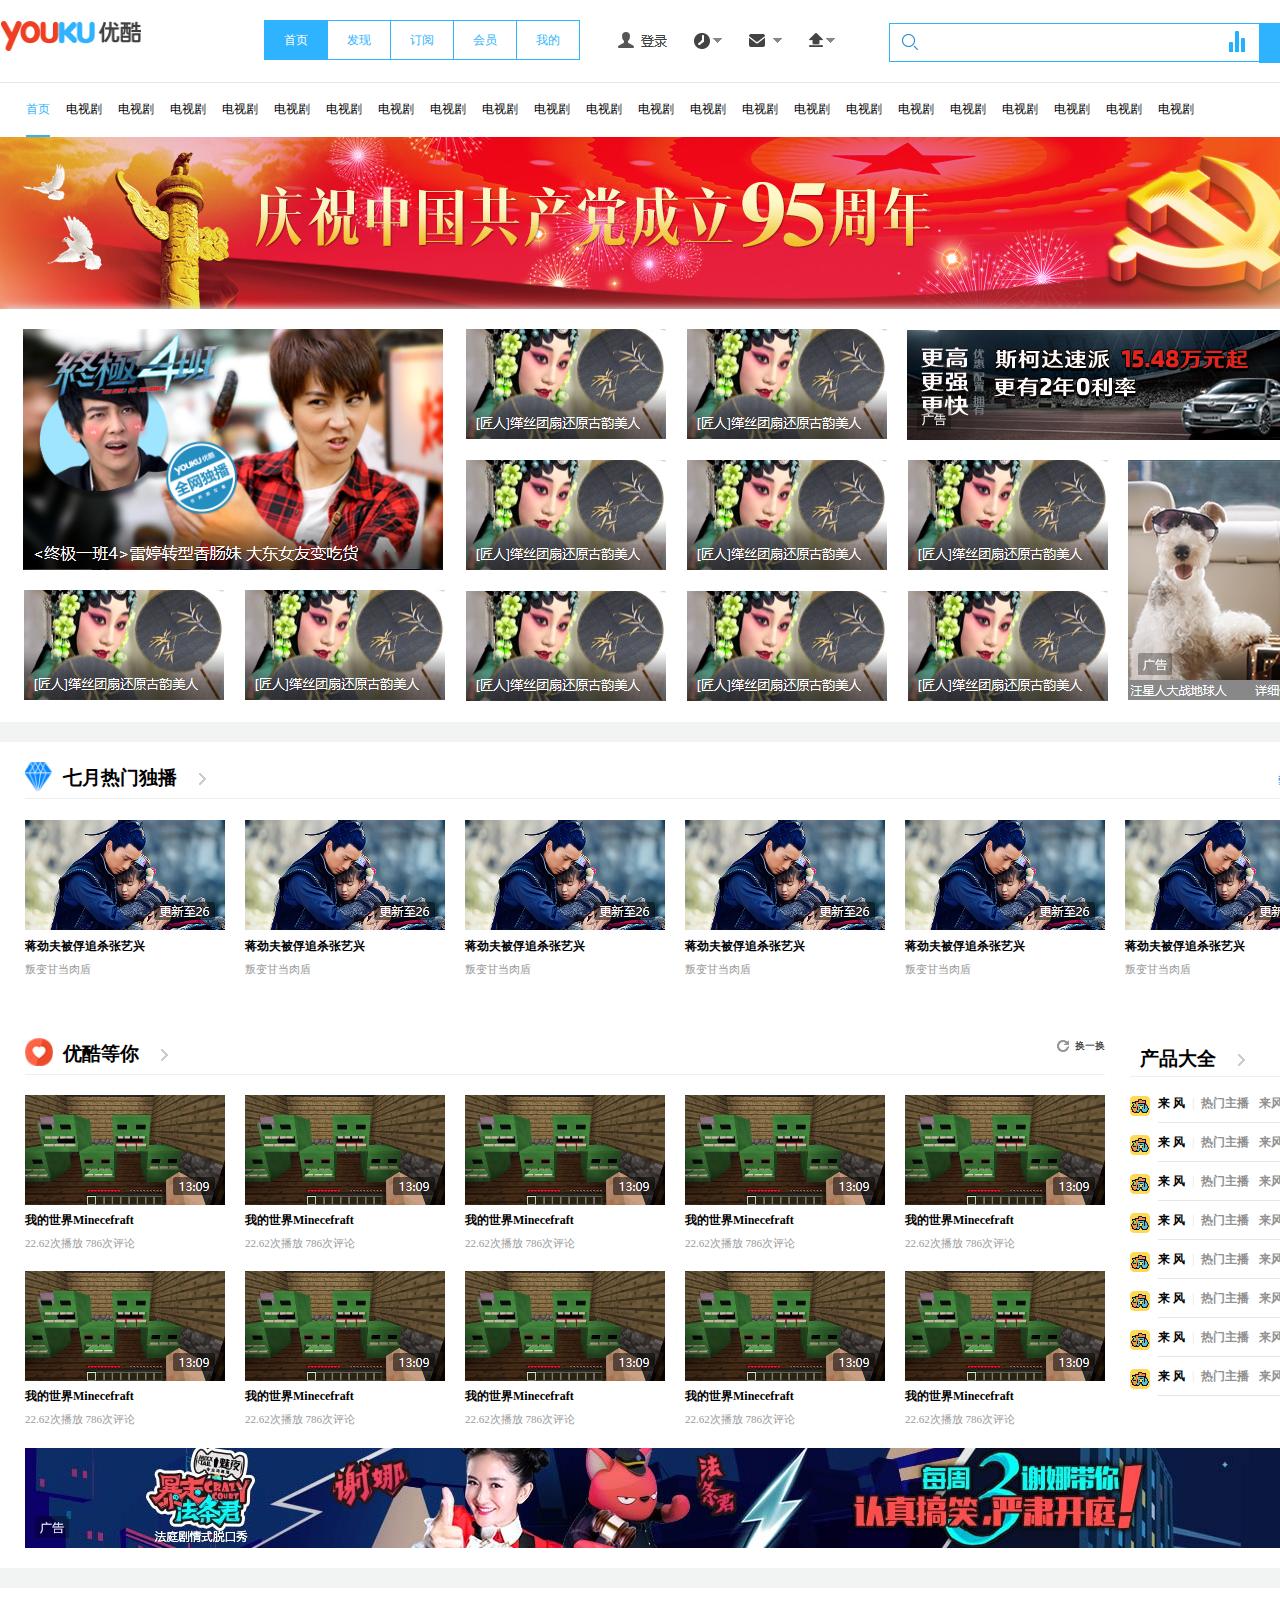
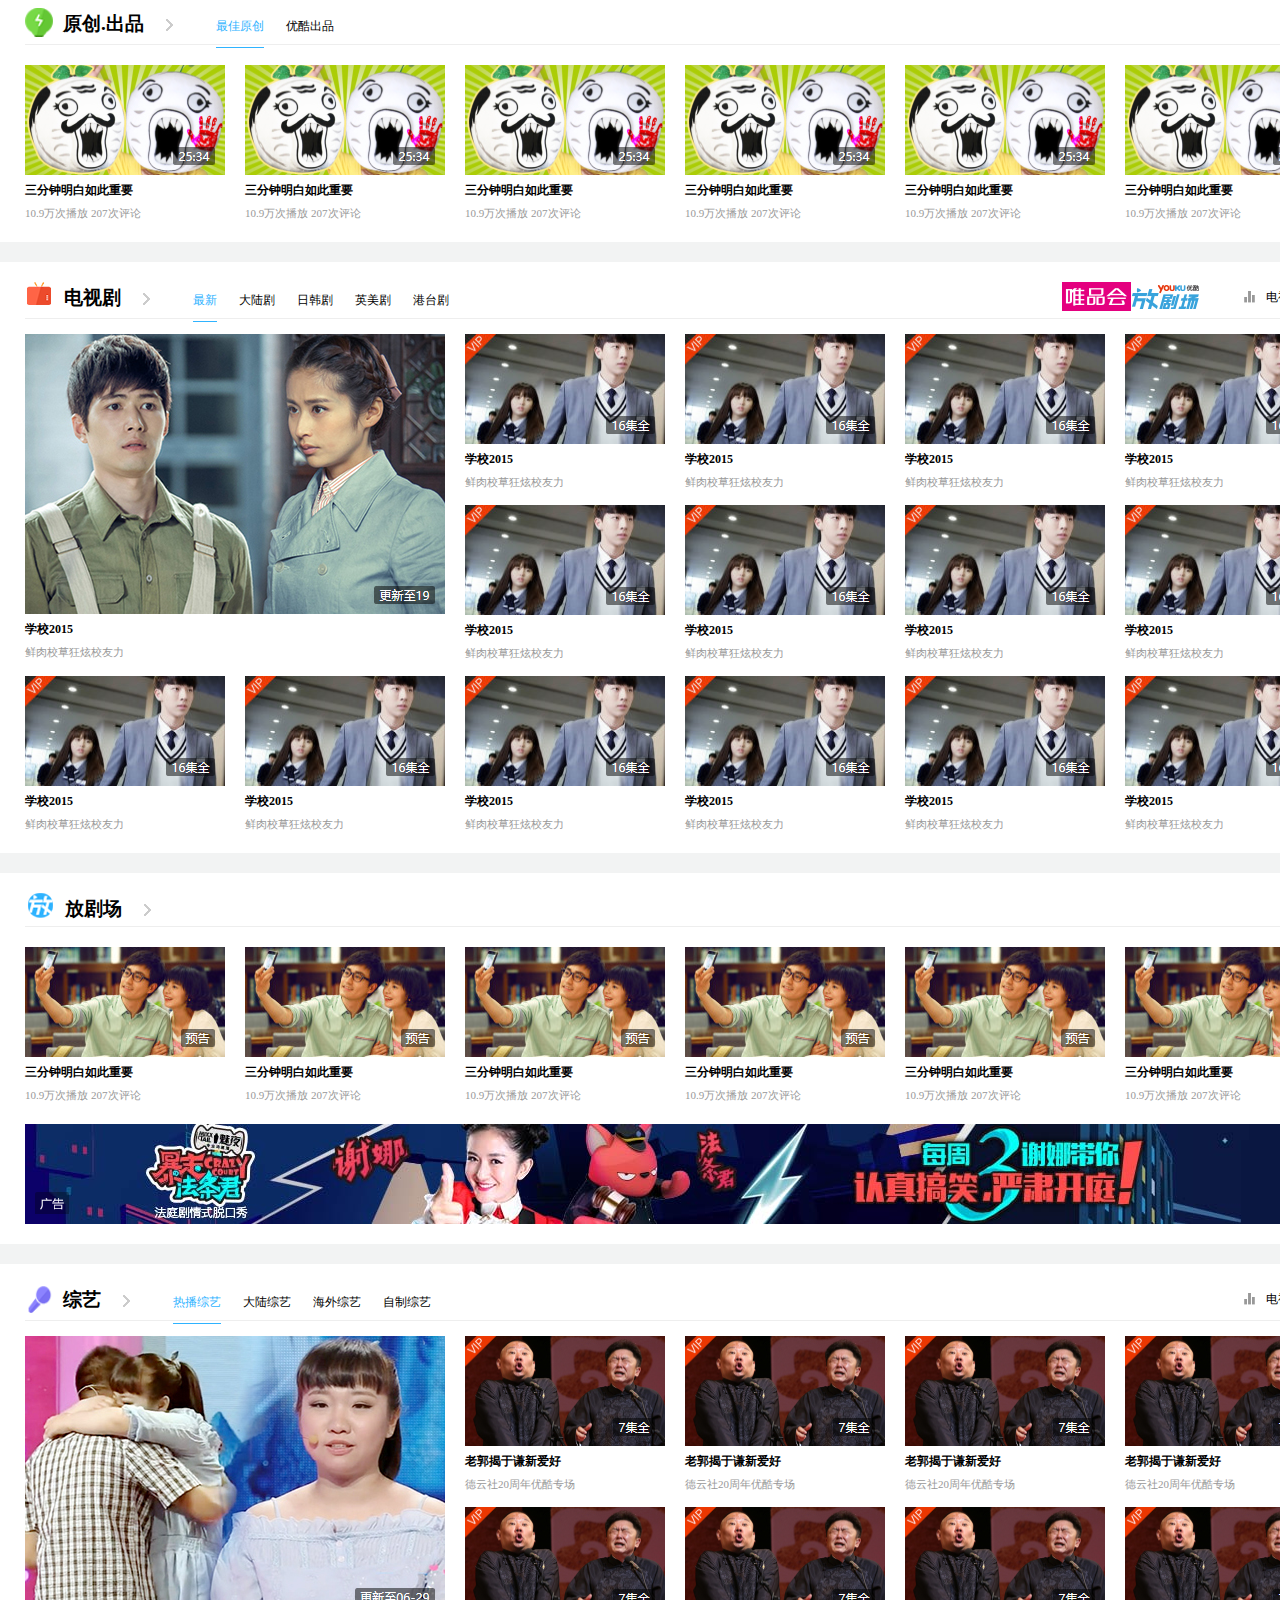
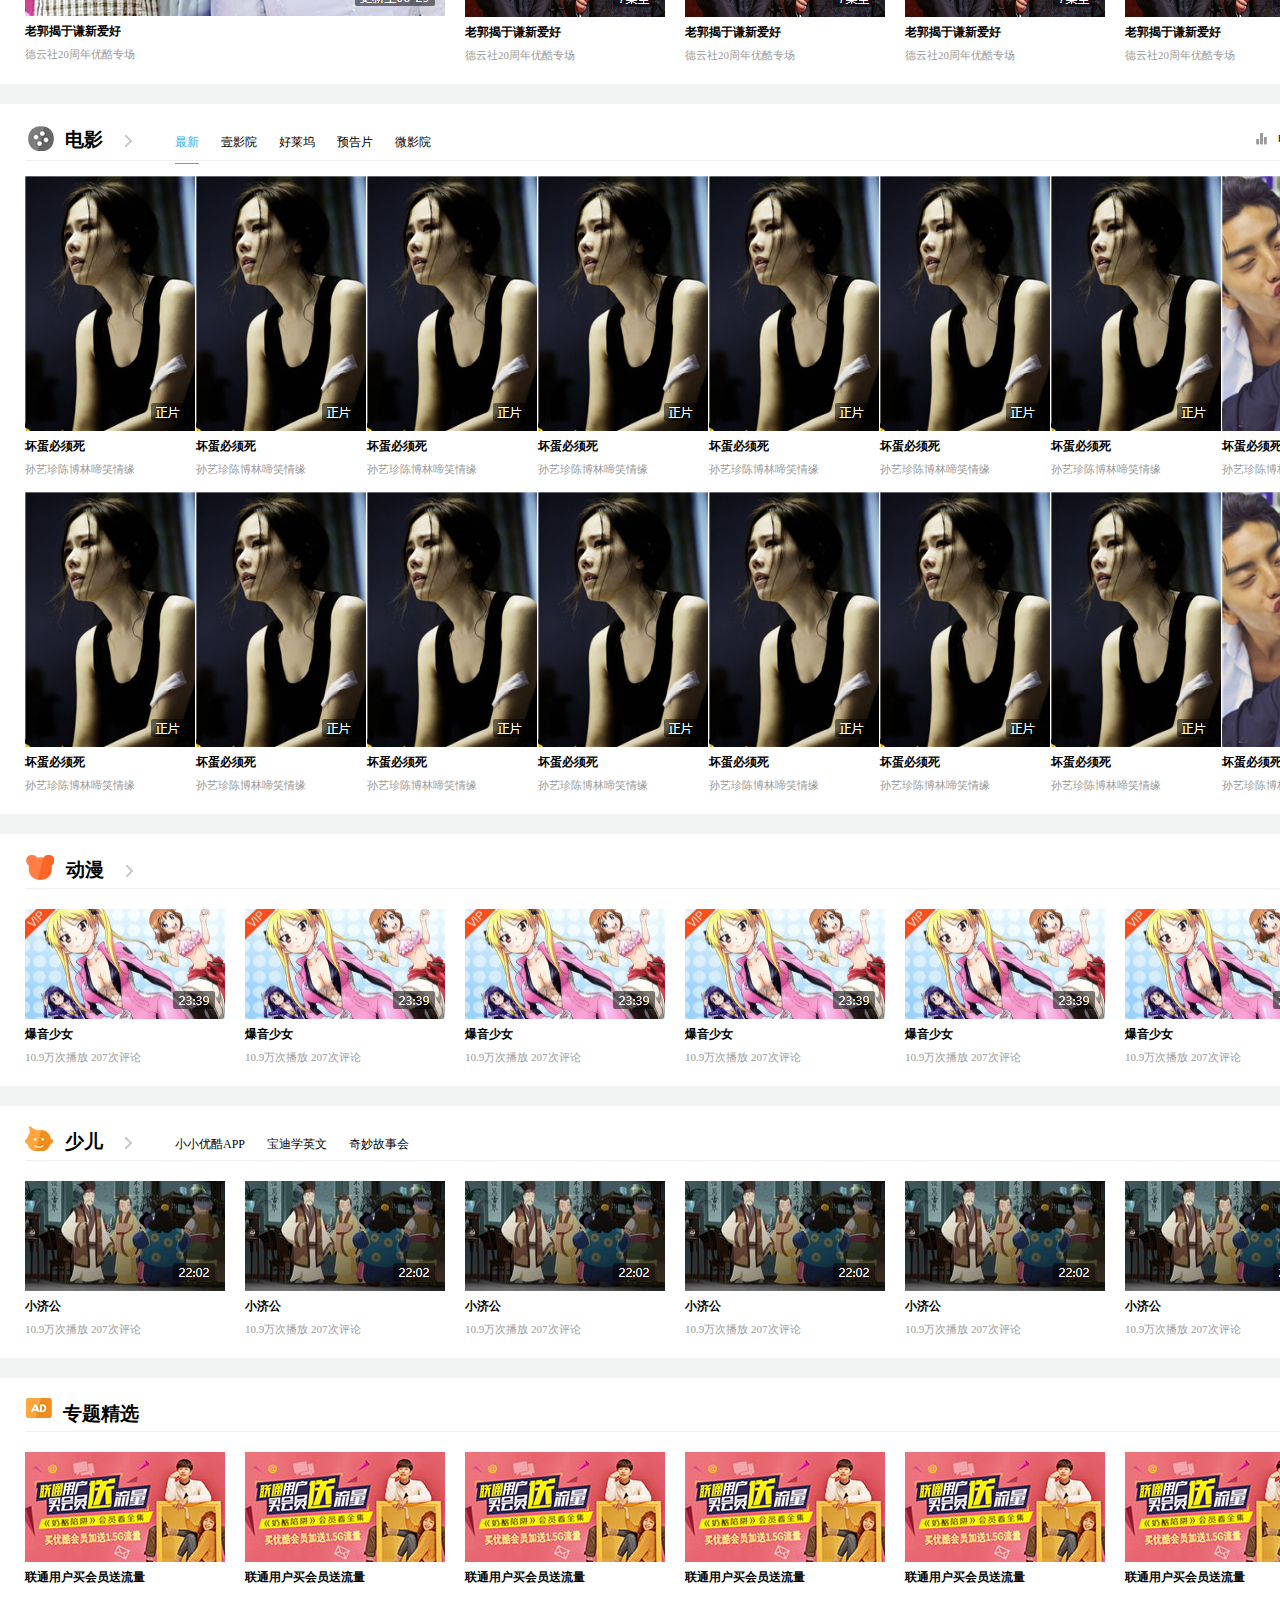
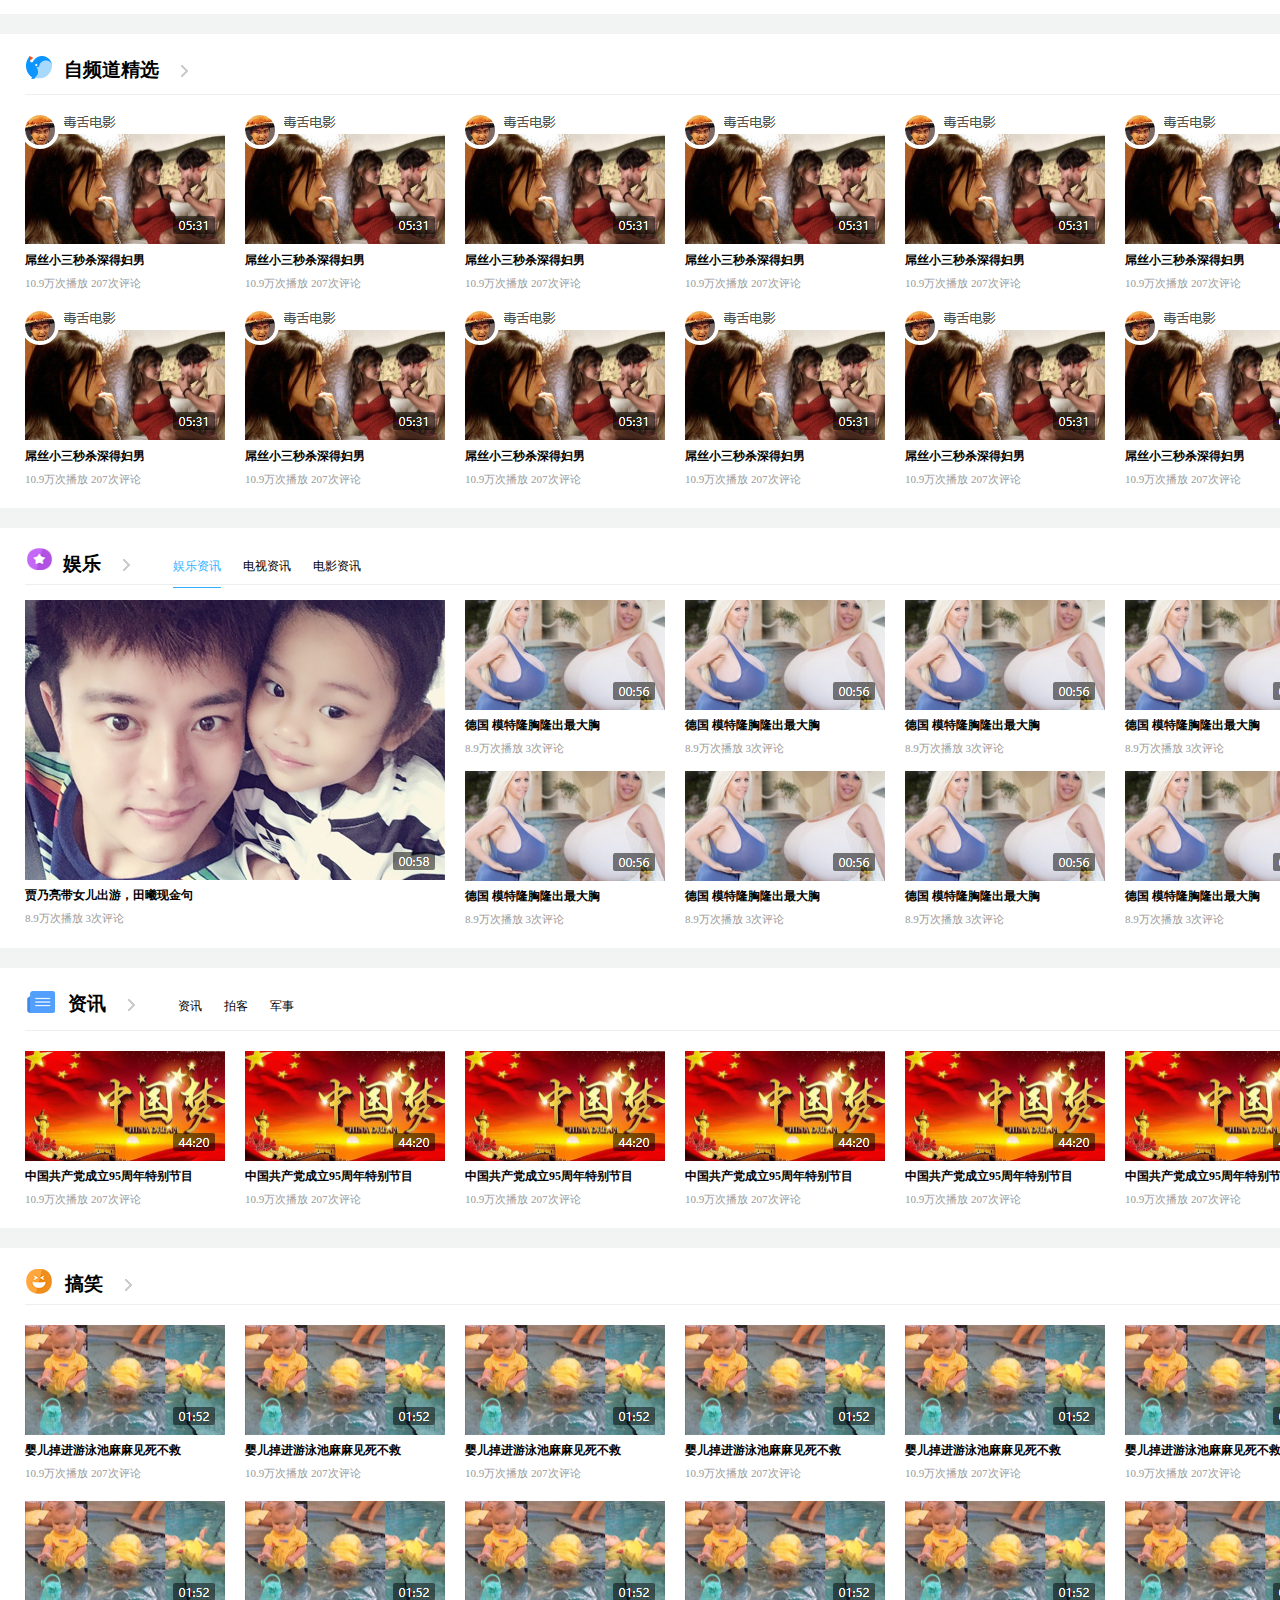
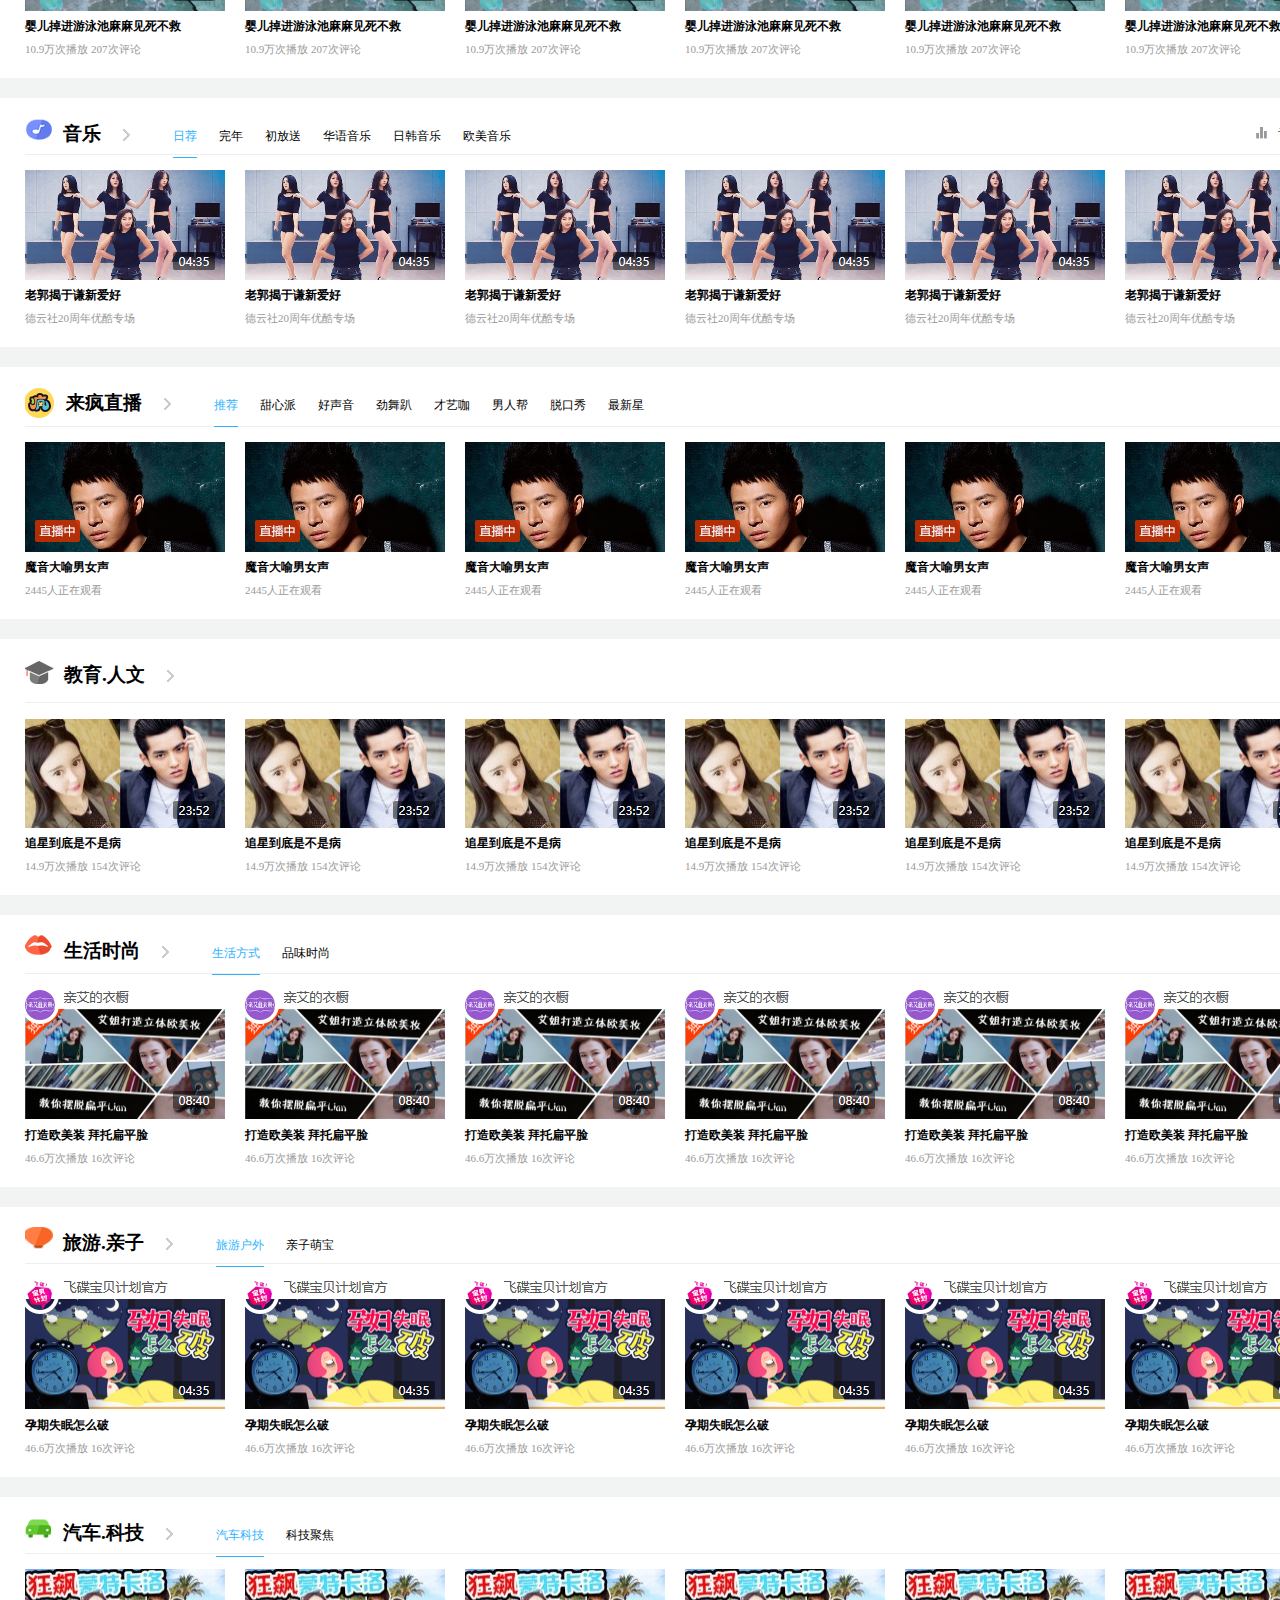
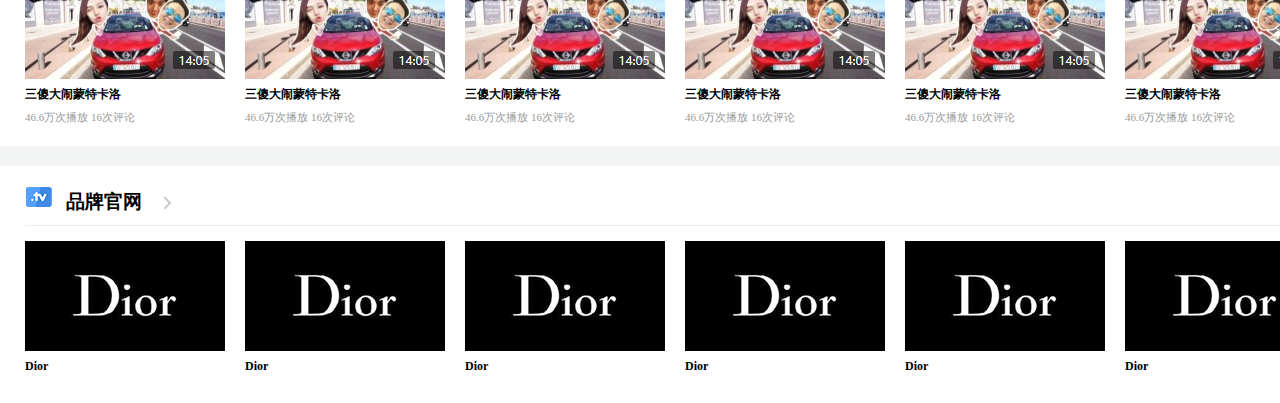
<file: youku/youku.html>
<!DOCTYPE html>
<html lang="en">
<head>
	<meta charset="UTF-8">
	<title>优酷</title>
	<link rel="stylesheet" type="text/css" href="css/common.css">
	<link rel="stylesheet" type="text/css" href="css/style.css">
	<script >
		function getStyle(obj,attr){
			return (obj.currentStyle||getComputedStyle(obj,false))[attr];
		}

		function move(obj,json,options){
			options = options || {};
			options.duration = options.duration || 300;
			options.complete = options.complete || null;
			options.easing = options.easing || 'ease-out';
			 
			var start={};	
			var dis={};	
			for(var key in json){
				start[key]=parseFloat(getStyle(obj,key));
				dis[key]=json[key]-start[key];
			}
			var count=Math.round(options.duration/30);
			var n=0;
			clearInterval(obj.timer);
			obj.timer=setInterval(function(){
				onscroll=false;
				n++;
				for(var key in json){
				var cur=start[key]+dis[key]*n/count;
				obj.style[key]=cur+'px';
				}	
				if(n==count){
					clearInterval(obj.timer);
				}
			},30);
		}
		
		function getByClass(oParent,sClass){
			var arr=[];
			if(oParent.getElementsByClassName){
				arr=oParent.getElementsByClassName(sClass);
			}else{
				var aEl=oParent.getElementsByTagName('*');
				for(var i=0; i<aEl.length; i++){
					var arr1=aEl[i].className.split(' ');
					for(var j=0; j<arr1.length; j++){
						if(arr1[j]==sClass){
							arr.push(aEl[i]);
						}
					}
				}
			}

			return arr;
		}
		function change0(uu,ii,oo){
			var oShijian=document.getElementById(uu);
			var oD99=document.getElementById(ii);
			var oShijian1=document.getElementById(oo);
			oShijian.onmouseover=function(){
				oD99.style.display='block';
				oShijian1.style.backgroundPosition='0px -5px'
			};
			oShijian.onmouseout=function(){
				oD99.style.display='none';
				oShijian1.style.backgroundPosition='0px 0px'
			};
		};
		function change1(){
			var aA=document.getElementById('loginbar_nav').getElementsByTagName('a');
			for (var i = 0; i < aA.length; i++) {
				aA[i].onmouseover=function (){
					for (var i = 0; i < aA.length; i++) {
						aA[i].className='';
					}
					this.className='active';
				};//排头导航
			}
			
			var oHot=document.getElementById('hot')
			var oImg=oHot.getElementsByTagName('img')[0];
			var aSpan=oHot.getElementsByTagName('span');
			for (var i = 0; i < aSpan.length; i++) {
				aSpan[i].onclick=function(){
					oHot.style.display='none';	
				};
			}//国旗

			var oContent_two=document.getElementById('content_two');
			var aJpg=getByClass(oContent_two,'jpg');
			for (var i = 0; i <aJpg.length; i++) {
				aImg=aJpg[i].children
				aImg[1].onclick=function(){
					this.parentNode.style.display='none';
				}
			};//我的世界

			var oZui=document.getElementById('zuihou');
			var oZui1=document.getElementById('zuihou1');
			oZui.onmouseover=function(){
				move(oZui1,{bottom:0},{duration:1000})
			};
			oZui.onmouseout=function(){
				move(oZui1,{bottom:-109},{duration:1000})
			};//终极一班
		};
		function change2(aa,bb){
			var aA1=document.getElementById(aa).getElementsByTagName('a');
			var aDd1=document.getElementById(bb).getElementsByTagName('dd');
			for (var i = 0; i < aA1.length; i++) {
				aA1[i].index=i;
				aA1[i].onmouseover=function(){
					for (var i = 0; i < aA1.length; i++) {
						aA1[i].className='btts';
						aDd1[i].style.display='none';
					}
					this.className='btts active';
					aDd1[this.index].style.display='block';
				};
			};
		}//选项卡
		
		function addEvent(obj,ev,fn){
			if(obj.addEventListener){
				obj.addEventListener(ev,fn,false);
			}else{
			obj.attachEvent('on'+ev,fn);
			}
		}
		addEvent(window,'load',function(){
			var oRun=document.getElementById('run');
			var userScroll=false;
			var timer=null;
			
			oRun.onmouseover=function(){oRun.src="img/S2.gif"}
			oRun.onmouseout=function(){oRun.src="img/S1.png"}
			oRun.onclick=function(){
				move1(0,1000);
			};
			
			addEvent(window,'scroll',function(){		
				var oScrollTop=document.documentElement.scrollTop || document.body.scrollTop;
					console.log(oScrollTop);
				if(oScrollTop>100){
					oRun.style.display='block';
				}else{
					oRun.style.display='none';
				}
				if(userScroll){
					clearInterval(timer);
				}
				userScroll=true;	
			});
			
			function move1(iTarget,time){
				var start=document.documentElement.scrollTop||document.body.scrollTop;
				var dis=iTarget-start;
				var count=Math.round(time/30);
				var n=0;
				clearInterval(timer);
				timer=setInterval(function(){
					userScroll=false;
					n++
					var cur=start+dis*n/count;
					document.documentElement.scrollTop=cur;
					document.body.scrollTop=cur;
					if(n==count){
						clearInterval(timer)
					
					}
				},30)
			};
		})
		window.onload=function(){
			change0('shijian','d99','shijian1');
			change0('jiantou','d999','jiantou1');
			change1();
			change2('dbtts','content_one1');
			change2('dbtts1','content_one2');
			change2('dbtts2','content_one3');
			change2('dbtts3','content_one4');
			change2('dbtts4','content_one5');
			change2('dbtts5','content_one6');
			change2('dbtts6','content_one7');
			change2('dbtts7','content_one8');
			change2('dbtts8','content_one9');
			change2('dbtts9','content_one10');
			change2('dbtts10','content_one11');
			
		};
	</script>
</head>
<body>
<div class="container">
	<img src="img/S1.png" id="run">
	<div class="head clearfix">
		<div class="loginbar clearfix">
			<div class="d99" id="d99">
				<img src="img/99.png" alt="">
			</div>
			<div class="d999" id="d999">
				<img src="img/999.png" alt="">
			</div>
			<div class="www">
				<img src="img/www.png" alt="">
			</div>
			<div class="wwww">
				<img src="img/wwww.png" alt="">
			</div>
			<h1class="loginbar_yk" href="javascript:;">
				<img src="img/youk.png" alt="">
			</h1>
			<div id="loginbar_nav" class="loginbar_nav clearfix">
				<a class="active" href="javascript:;">首页</a>
				<a href="javascript:;">发现</a>
				<a href="javascript:;">订阅</a>
				<a href="javascript:;">会员</a>
				<a href="javascript:;">我的</a>
			</div>
			<ul class="loginbar_dl clearfix" href="javascript:;">
				<li class="fl">
					<a href="javascript:;">
						<img src="img/ren.png" alt="">
					</a>
				</li >
				<li class="fl" id="shijian">
					<a class="shijian" href="javascript:;">
						<img src="img/shijian.png" alt="">
						<i id="shijian1"></i>
					</a>
				</li>
				<li class="fl">
					<a href="javascript:;">
						<img src="img/xx.png" alt="">
					</a>
				</li>
				<li class="fl" id="jiantou">
					<a class="jiantou" href="javascript:;">
						<img src="img/jt.png" alt="">
						<i id="jiantou1"></i>
					</a>
				</li>
			</ul>
			<div class="soso clearfix fr">
				<input class="fl" type="text">
				<a class="fl" href="javascript:;">搜库</a>
			</div>
		</div>
		<div class="chenz"></div>
		<div class="nav">
			<div class="nav_wz clearfix">
				<a class="active" href="javascript:;">首页</a>
				<a href="javascript:;">电视剧</a>
				<a href="javascript:;">电视剧</a>
				<a href="javascript:;">电视剧</a>
				<a href="javascript:;">电视剧</a>
				<a href="javascript:;">电视剧</a>
				<a href="javascript:;">电视剧</a>
				<a href="javascript:;">电视剧</a>
				<a href="javascript:;">电视剧</a>
				<a href="javascript:;">电视剧</a>
				<a href="javascript:;">电视剧</a>
				<a href="javascript:;">电视剧</a>
				<a href="javascript:;">电视剧</a>
				<a href="javascript:;">电视剧</a>
				<a href="javascript:;">电视剧</a>
				<a href="javascript:;">电视剧</a>
				<a href="javascript:;">电视剧</a>
				<a href="javascript:;">电视剧</a>
				<a href="javascript:;">电视剧</a>
				<a href="javascript:;">电视剧</a>
				<a href="javascript:;">电视剧</a>
				<a href="javascript:;">电视剧</a>
				<a href="javascript:;">电视剧</a>
			</div>
			<a class="hot" id="hot" href="javascript:;">
				<img src="img/gg.png" alt="">
				<span id="span1"></span>
				<span id="span2">X关闭</span>
			</a>
			<div class="navtp">
				<ul class="clearfix navtpleft fl" id="navtpleft">
					<li class="fl zuihou" id="zuihou">
						<a href="javascript:;">
							<img src="img/1.png" alt="">
						</a>
						<img class="hh" id="zuihou1"  src="img/hh.png" alt="">
					</li>
					<li class="fl hhhhh">
						<a href="javascript:;">
							<img src="img/2.png" alt="">
						</a>
						<img class="hhh" src="img/hh1.png" alt="">
					</li>
					<li class="fl hhhhh">
						<a href="javascript:;">
							<img src="img/2.png" alt="">

						</a>
						<img class="hhh" src="img/hh1.png" alt="">
					</li>
				</ul>
				<ul class="clearfix navtpcenter fl">
					<li class="fl hhhhh">
						<a href="javascript:;"><img src="img/2.png" alt=""></a>
						<img class="hhh" src="img/hh1.png" alt="">
					</li>
					<li class="fl hhhhh">
						<a href="javascript:;"><img src="img/2.png" alt=""></a>
						<img class="hhh" src="img/hh1.png" alt="">
					</li>
					<li class="fl hhhhh">
						<a href="javascript:;"><img src="img/2.png" alt=""></a>
						<img class="hhh" src="img/hh1.png" alt="">
					</li>
					<li class="fl hhhhh">
						<a href="javascript:;"><img src="img/2.png" alt=""></a>
						<img class="hhh" src="img/hh1.png" alt="">
					</li>
					<li class="fl hhhhh">
						<a href="javascript:;"><img src="img/2.png" alt=""></a>
						<img class="hhh" src="img/hh1.png" alt="">
					</li>
					<li class="fl hhhhh">
						<a href="javascript:;"><img src="img/2.png" alt=""></a>
						<img class="hhh" src="img/hh1.png" alt="">
					</li>
				</ul>
				<ul class="clearfix navtpright fl">
					<li class="fl">
						<a href="javascript:;">
							<img src="img/3.png" alt="">
						</a>
					</li>
					<li class="fl">
						<a class="ts hhhhh" href="javascript:;">
							<img src="img/2.png" alt="">
							<img class="hhh" src="img/hh1.png" alt="">
						</a>
						<a class="hhhhh" href="javascript:;">
							<img src="img/2.png" alt="">
							<img class="hhh" src="img/hh1.png" alt="">
						</a>
					</li>
					<li class="fl hhhhh">
						<a href="javascript:;">
							<img src="img/4.png" alt="">
						</a>
						<img class="hhh" src="img/2323.png" alt="">
					</li>
				</ul>
			</div>
		</div>
	</div>
	<div class="content">
		<dl class="content_one clearfix">
			<dt class="clearfix content_onetitle">
				<a class="fl" href="javascript:;">
					<img class="tupian" src="img/6.png" alt="">
				</a>
				<a class="fl ts" href="javascript:;">七月热门独播</a>
				<a class="fl ts1">
					<img src="img/7.png" alt="">
				</a>
				<a class="fr">
					<img src="img/9.png" alt="">
				</a>
			</dt>
			<dd class="fl content_onenr hhhhh">
				<a href="javascript:;">
					<img src="img/5.png" alt="">
				</a>
				<img class="hhh" src="img/hh1.png" alt="">
				<h3>蒋劲夫被俘追杀张艺兴</h3>
				<span>叛变甘当肉盾</span>
			</dd>
			<dd class="fl content_onenr hhhhh">
				<a href="javascript:;">
					<img src="img/5.png" alt="">
				</a>
				<img class="hhh" src="img/hh1.png" alt="">
				<h3>蒋劲夫被俘追杀张艺兴</h3>
				<span>叛变甘当肉盾</span>
			</dd>
			<dd class="fl content_onenr hhhhh">
				<a href="javascript:;">
					<img src="img/5.png" alt="">
				</a>
				<img class="hhh" src="img/hh1.png" alt="">
				<h3>蒋劲夫被俘追杀张艺兴</h3>
				<span>叛变甘当肉盾</span>
			</dd>
			<dd class="fl content_onenr hhhhh">
				<a href="javascript:;">
					<img src="img/5.png" alt="">
				</a>
				<img class="hhh" src="img/hh1.png" alt="">
				<h3>蒋劲夫被俘追杀张艺兴</h3>
				<span>叛变甘当肉盾</span>
			</dd>
			<dd class="fl content_onenr hhhhh">
				<a href="javascript:;">
					<img src="img/5.png" alt="">
				</a>
				<img class="hhh" src="img/hh1.png" alt="">
				<h3>蒋劲夫被俘追杀张艺兴</h3>
				<span>叛变甘当肉盾</span>
			</dd>
			<dd class="fl content_onenr hhhhh">
				<a href="javascript:;">
					<img src="img/5.png" alt="">
				</a>
				<img class="hhh" src="img/hh1.png" alt="">
				<h3>蒋劲夫被俘追杀张艺兴</h3>
				<span>叛变甘当肉盾</span>
			</dd>
		</dl>
		<div class="clearfix">
			<dl class="content_one clearfix content_two fl" id="content_two">
				<dt class="clearfix content_onetitle">
					<a class="fl" href="javascript:;">
						<img class="tupian" src="img/11.png" alt="">
					</a>
					<a class="fl ts" href="javascript:;">优酷等你</a>
					<a class="fl ts1">
						<img src="img/7.png" alt="">
					</a>
					<a class="fr hyh">
						<img src="img/13.png" alt="">
						换一换
					</a>
				</dt>
				<dd class="fl content_onenr hhhhh">
					<a href="javascript:;">
						<img src="img/12.png" alt="">
					</a>
					<a href="javascript:;" class="jpg">
					<img class="hhh" src="img/hh1.png" alt="">
					<img class="xxx" src="img/xxx.png" alt="">
					</a>
					<h3>我的世界Minecefraft</h3>
					<span>22.62次播放 786次评论</span>
				</dd>
				<dd class="fl content_onenr hhhhh">
					<a href="javascript:;">
						<img src="img/12.png" alt="">
					</a>
					<a href="javascript:;" class="jpg">
					<img class="hhh" src="img/hh1.png" alt="">
					<img class="xxx" src="img/xxx.png" alt="">
					</a>
					<h3>我的世界Minecefraft</h3>
					<span>22.62次播放 786次评论</span>
				</dd>
				<dd class="fl content_onenr hhhhh">
					<a href="javascript:;">
						<img src="img/12.png" alt="">
					</a>
					<a href="javascript:;" class="jpg">
					<img class="hhh" src="img/hh1.png" alt="">
					<img class="xxx" src="img/xxx.png" alt="">
					</a>
					<h3>我的世界Minecefraft</h3>
					<span>22.62次播放 786次评论</span>
				</dd>
				<dd class="fl content_onenr hhhhh">
					<a href="javascript:;">
						<img src="img/12.png" alt="">
					</a>
					<a href="javascript:;" class="jpg">
					<img class="hhh" src="img/hh1.png" alt="">
					<img class="xxx" src="img/xxx.png" alt="">
					</a>
					<h3>我的世界Minecefraft</h3>
					<span>22.62次播放 786次评论</span>
				</dd>
				<dd class="fl content_onenr tss hhhhh">
					<a href="javascript:;">
						<img src="img/12.png" alt="">
					</a>
					<a href="javascript:;" class="jpg">
					<img class="hhh" src="img/hh1.png" alt="">
					<img class="xxx" src="img/xxx.png" alt="">
					</a>
					<h3>我的世界Minecefraft</h3>
					<span>22.62次播放 786次评论</span>
				</dd>
				<dd class="fl content_onenr hhhhh">
					<a href="javascript:;">
						<img src="img/12.png" alt="">
					</a>
					<a href="javascript:;" class="jpg">
					<img class="hhh" src="img/hh1.png" alt="">
					<img class="xxx" src="img/xxx.png" alt="">
					</a>
					<h3>我的世界Minecefraft</h3>
					<span>22.62次播放 786次评论</span>
				</dd>
				<dd class="fl content_onenr hhhhh">
					<a href="javascript:;">
						<img src="img/12.png" alt="">
					</a>
					<a href="javascript:;" class="jpg">
					<img class="hhh" src="img/hh1.png" alt="">
					<img class="xxx" src="img/xxx.png" alt="">
					</a>
					<h3>我的世界Minecefraft</h3>
					<span>22.62次播放 786次评论</span>
				</dd>
				<dd class="fl content_onenr hhhhh">
					<a href="javascript:;">
						<img src="img/12.png" alt="">
					</a>
					<a href="javascript:;" class="jpg">
					<img class="hhh" src="img/hh1.png" alt="">
					<img class="xxx" src="img/xxx.png" alt="">
					</a>
					<h3>我的世界Minecefraft</h3>
					<span>22.62次播放 786次评论</span>
				</dd>
				<dd class="fl content_onenr hhhhh">
					<a href="javascript:;">
						<img src="img/12.png" alt="">
					</a>
					<a href="javascript:;" class="jpg">
					<img class="hhh" src="img/hh1.png" alt="">
					<img class="xxx" src="img/xxx.png" alt="">
					</a>
					<h3>我的世界Minecefraft</h3>
					<span>22.62次播放 786次评论</span>
				</dd>
				<dd class="fl content_onenr tss hhhhh">
					<a href="javascript:;">
						<img src="img/12.png" alt="">
					</a>
					<a href="javascript:;" class="jpg">
					<img class="hhh" src="img/hh1.png" alt="">
					<img class="xxx" src="img/xxx.png" alt="">
					</a>
					<h3>我的世界Minecefraft</h3>
					<span>22.62次播放 786次评论</span>
				</dd>
			</dl>
			<dl class="content_one clearfix fl content_twott">
				<dt class="clearfix content_onetitle ">
					
					<a class="fl ts" href="javascript:;">产品大全</a>
					<a class="fl ts1">
						<img src="img/7.png" alt="">
					</a>
				</dt>
				<dd class="clearfix nav_rightdd">
					<span class="fl"></span>
					<div class="fl clearfix nav_right">
						<a class="fl nav_right1" href="javascript:;">来 风</a>
						<i class="fl">|</i>
						<a class="fl ts" href="javascript:;">热门主播</a>
						<a class="fl ts" href="javascript:;">来风APP</a>
					</div>
				</dd>
				<dd class="clearfix nav_rightdd">
					<span class="fl"></span>
					<div class="fl clearfix nav_right">
						<a class="fl nav_right1" href="javascript:;">来 风</a>
						<i class="fl">|</i>
						<a class="fl ts" href="javascript:;">热门主播</a>
						<a class="fl ts" href="javascript:;">来风APP</a>
					</div>
				</dd>
				<dd class="clearfix nav_rightdd">
					<span class="fl"></span>
					<div class="fl clearfix nav_right">
						<a class="fl nav_right1" href="javascript:;">来 风</a>
						<i class="fl">|</i>
						<a class="fl ts" href="javascript:;">热门主播</a>
						<a class="fl ts" href="javascript:;">来风APP</a>
					</div>
				</dd>
				<dd class="clearfix nav_rightdd">
					<span class="fl"></span>
					<div class="fl clearfix nav_right">
						<a class="fl nav_right1" href="javascript:;">来 风</a>
						<i class="fl">|</i>
						<a class="fl ts" href="javascript:;">热门主播</a>
						<a class="fl ts" href="javascript:;">来风APP</a>
					</div>
				</dd>
				<dd class="clearfix nav_rightdd">
					<span class="fl"></span>
					<div class="fl clearfix nav_right">
						<a class="fl nav_right1" href="javascript:;">来 风</a>
						<i class="fl">|</i>
						<a class="fl ts" href="javascript:;">热门主播</a>
						<a class="fl ts" href="javascript:;">来风APP</a>
					</div>
				</dd>
				<dd class="clearfix nav_rightdd">
					<span class="fl"></span>
					<div class="fl clearfix nav_right">
						<a class="fl nav_right1" href="javascript:;">来 风</a>
						<i class="fl">|</i>
						<a class="fl ts" href="javascript:;">热门主播</a>
						<a class="fl ts" href="javascript:;">来风APP</a>
					</div>
				</dd>
				<dd class="clearfix nav_rightdd">
					<span class="fl"></span>
					<div class="fl clearfix nav_right">
						<a class="fl nav_right1" href="javascript:;">来 风</a>
						<i class="fl">|</i>
						<a class="fl ts" href="javascript:;">热门主播</a>
						<a class="fl ts" href="javascript:;">来风APP</a>
					</div>
				</dd>
				<dd class="clearfix nav_rightdd">
					<span class="fl"></span>
					<div class="fl clearfix nav_right">
						<a class="fl nav_right1" href="javascript:;">来 风</a>
						<i class="fl">|</i>
						<a class="fl ts" href="javascript:;">热门主播</a>
						<a class="fl ts" href="javascript:;">来风APP</a>
					</div>
				</dd>
			</dl>
			<a class="ggd" href="javascript:;">
				<img src="img/33.png" alt="">
			</a>
		</div>
		<dl class="content_one clearfix" id="content_one1">
			<dt class="clearfix content_onetitle">
				<a class="fl" href="javascript:;">
					<img class="tupian" src="img/111.png" alt="">
				</a>
				<a class="fl ts" href="javascript:;">原创.出品</a>
				<a class="fl ts1">
					<img src="img/7.png" alt="">
				</a>
				<div class="fl dbtts" id="dbtts">
					<a class="btts active" href="javascript:;">最佳原创</a>
					<a class="btts" href="javascript:;">优酷出品</a>
				</div>
			</dt>
			<dd style="display: block;">
				<div class="fl content_onenr">
					<a href="javascript:;">
						<img src="img/222.png" alt="">
					</a>
					<h3>三分钟明白如此重要</h3>
					<span>10.9万次播放 207次评论</span>
				</div>
				<div class="fl content_onenr">
					<a href="javascript:;">
						<img src="img/222.png" alt="">
					</a>
					<h3>三分钟明白如此重要</h3>
					<span>10.9万次播放 207次评论</span>
				</div>
				<div class="fl content_onenr">
					<a href="javascript:;">
						<img src="img/222.png" alt="">
					</a>
					<h3>三分钟明白如此重要</h3>
					<span>10.9万次播放 207次评论</span>
				</div>
				<div class="fl content_onenr">
					<a href="javascript:;">
						<img src="img/222.png" alt="">
					</a>
					<h3>三分钟明白如此重要</h3>
					<span>10.9万次播放 207次评论</span>
				</div>
				<div class="fl content_onenr">
					<a href="javascript:;">
						<img src="img/222.png" alt="">
					</a>
					<h3>三分钟明白如此重要</h3>
					<span>10.9万次播放 207次评论</span>
				</div>
				<div class="fl content_onenr">
					<a href="javascript:;">
						<img src="img/222.png" alt="">
					</a>
					<h3>三分钟明白如此重要</h3>
					<span>10.9万次播放 207次评论</span>
				</div>
			</dd>
			<dd>
				<div class="fl content_onenr">
					<a href="javascript:;">
						<img src="img/sst.png" alt="">
					</a>
					<h3>那些年追的港剧男神</h3>
					<span>20万次播放 207次评论</span>
				</div>
				<div class="fl content_onenr">
					<a href="javascript:;">
						<img src="img/sst.png" alt="">
					</a>
					<h3>那些年追的港剧男神</h3>
					<span>20万次播放 207次评论</span>
				</div>
				<div class="fl content_onenr">
					<a href="javascript:;">
						<img src="img/sst.png" alt="">
					</a>
					<h3>那些年追的港剧男神</h3>
					<span>20万次播放 207次评论</span>
				</div>
				<div class="fl content_onenr">
					<a href="javascript:;">
						<img src="img/sst.png" alt="">
					</a>
					<h3>那些年追的港剧男神</h3>
					<span>20万次播放 207次评论</span>
				</div>
				<div class="fl content_onenr">
					<a href="javascript:;">
						<img src="img/sst.png" alt="">
					</a>
					<h3>那些年追的港剧男神</h3>
					<span>20万次播放 207次评论</span>
				</div>
				<div class="fl content_onenr">
					<a href="javascript:;">
						<img src="img/sst.png" alt="">
					</a>
					<h3>那些年追的港剧男神</h3>
					<span>20万次播放 207次评论</span>
				</div>
			</dd>
		</dl>
		<dl class="content_one clearfix" id="content_one2">
			<dt class="clearfix content_onetitle">
				<a class="fl" href="javascript:;">
					<img src="img/1112.png" alt="">
				</a>
				<a class="fl ts" href="javascript:;">电视剧</a>
				<a class="fl ts1">
					<img src="img/7.png" alt="">
				</a>
				<div class="fl dbtts" id="dbtts1">
					<a class="btts active" href="javascript:;">最新</a>
					<a class="btts" href="javascript:;">大陆剧</a>
					<a class="btts" href="javascript:;">日韩剧</a>
					<a class="btts" href="javascript:;">英美剧</a>
					<a class="btts" href="javascript:;">港台剧</a>
				</div>
				<div class="fr clearfix dsjph">
					<a class="fl" href="javascript:;">
						<img src="img/112.png" alt="">
					</a>
					<span class="fl">电视剧排行</span>
				</div>
			</dt>
			<dd style="display: block;">
				<div class="fl content_onenr dsjnr">
					<a href="javascript:;">
						<img src="img/121.png" alt="">
					</a>
					<h3>学校2015</h3>
					<span>鲜肉校草狂炫校友力</span>
				</div>
				<div class="fl content_onenr dsjnr">
					<a href="javascript:;">
						<img src="img/122.png" alt="">
					</a>
					<h3>学校2015</h3>
					<span>鲜肉校草狂炫校友力</span>
				</div>
				<div class="fl content_onenr dsjnr">
					<a href="javascript:;">
						<img src="img/122.png" alt="">
					</a>
					<h3>学校2015</h3>
					<span>鲜肉校草狂炫校友力</span>
				</div>
				<div class="fl content_onenr dsjnr">
					<a href="javascript:;">
						<img src="img/122.png" alt="">
					</a>
					<h3>学校2015</h3>
					<span>鲜肉校草狂炫校友力</span>
				</div>
				<div class="fl content_onenr dsjnr">
					<a href="javascript:;">
						<img src="img/122.png" alt="">
					</a>
					<h3>学校2015</h3>
					<span>鲜肉校草狂炫校友力</span>
				</div>
				<div class="fl content_onenr dsjnr">
					<a href="javascript:;">
						<img src="img/122.png" alt="">
					</a>
					<h3>学校2015</h3>
					<span>鲜肉校草狂炫校友力</span>
				</div>
				<div class="fl content_onenr dsjnr">
					<a href="javascript:;">
						<img src="img/122.png" alt="">
					</a>
					<h3>学校2015</h3>
					<span>鲜肉校草狂炫校友力</span>
				</div>
				<div class="fl content_onenr dsjnr">
					<a href="javascript:;">
						<img src="img/122.png" alt="">
					</a>
					<h3>学校2015</h3>
					<span>鲜肉校草狂炫校友力</span>
				</div>
				<div class="fl content_onenr dsjnr">
					<a href="javascript:;">
						<img src="img/122.png" alt="">
					</a>
					<h3>学校2015</h3>
					<span>鲜肉校草狂炫校友力</span>
				</div>
				<div class="fl content_onenr dsjnr">
					<a href="javascript:;">
						<img src="img/122.png" alt="">
					</a>
					<h3>学校2015</h3>
					<span>鲜肉校草狂炫校友力</span>
				</div>
				<div class="fl content_onenr dsjnr">
					<a href="javascript:;">
						<img src="img/122.png" alt="">
					</a>
					<h3>学校2015</h3>
					<span>鲜肉校草狂炫校友力</span>
				</div>
				<div class="fl content_onenr dsjnr">
					<a href="javascript:;">
						<img src="img/122.png" alt="">
					</a>
					<h3>学校2015</h3>
					<span>鲜肉校草狂炫校友力</span>
				</div>
				<div class="fl content_onenr dsjnr">
					<a href="javascript:;">
						<img src="img/122.png" alt="">
					</a>
					<h3>学校2015</h3>
					<span>鲜肉校草狂炫校友力</span>
				</div>
				<div class="fl content_onenr dsjnr">
					<a href="javascript:;">
						<img src="img/122.png" alt="">
					</a>
					<h3>学校2015</h3>
					<span>鲜肉校草狂炫校友力</span>
				</div>
				<div class="fl content_onenr dsjnr">
					<a href="javascript:;">
						<img src="img/122.png" alt="">
					</a>
					<h3>学校2015</h3>
					<span>鲜肉校草狂炫校友力</span>
				</div>
			</dd>
			<dd>
				<div class="fl content_onenr dsjnr">
					<a href="javascript:;">
						<img src="img/hqg.png" alt="">
					</a>
					<h3>学校2015</h3>
					<span>鲜肉校草狂炫校友力</span>
				</div>
				<div class="fl content_onenr dsjnr">
					<a href="javascript:;">
						<img src="img/lyb.png" alt="">
					</a>
					<h3>学校2015</h3>
					<span>鲜肉校草狂炫校友力</span>
				</div>
				<div class="fl content_onenr dsjnr">
					<a href="javascript:;">
						<img src="img/lyb.png" alt="">
					</a>
					<h3>学校2015</h3>
					<span>鲜肉校草狂炫校友力</span>
				</div>
				<div class="fl content_onenr dsjnr">
					<a href="javascript:;">
						<img src="img/lyb.png" alt="">
					</a>
					<h3>学校2015</h3>
					<span>鲜肉校草狂炫校友力</span>
				</div>
				<div class="fl content_onenr dsjnr">
					<a href="javascript:;">
						<img src="img/lyb.png" alt="">
					</a>
					<h3>学校2015</h3>
					<span>鲜肉校草狂炫校友力</span>
				</div>
				<div class="fl content_onenr dsjnr">
					<a href="javascript:;">
						<img src="img/lyb.png" alt="">
					</a>
					<h3>学校2015</h3>
					<span>鲜肉校草狂炫校友力</span>
				</div>
				<div class="fl content_onenr dsjnr">
					<a href="javascript:;">
						<img src="img/lyb.png" alt="">
					</a>
					<h3>学校2015</h3>
					<span>鲜肉校草狂炫校友力</span>
				</div>
				<div class="fl content_onenr dsjnr">
					<a href="javascript:;">
						<img src="img/lyb.png" alt="">
					</a>
					<h3>学校2015</h3>
					<span>鲜肉校草狂炫校友力</span>
				</div>
				<div class="fl content_onenr dsjnr">
					<a href="javascript:;">
						<img src="img/lyb.png" alt="">
					</a>
					<h3>学校2015</h3>
					<span>鲜肉校草狂炫校友力</span>
				</div>
				<div class="fl content_onenr dsjnr">
					<a href="javascript:;">
						<img src="img/lyb.png" alt="">
					</a>
					<h3>学校2015</h3>
					<span>鲜肉校草狂炫校友力</span>
				</div>
				<div class="fl content_onenr dsjnr">
					<a href="javascript:;">
						<img src="img/lyb.png" alt="">
					</a>
					<h3>学校2015</h3>
					<span>鲜肉校草狂炫校友力</span>
				</div>
				<div class="fl content_onenr dsjnr">
					<a href="javascript:;">
						<img src="img/lyb.png" alt="">
					</a>
					<h3>学校2015</h3>
					<span>鲜肉校草狂炫校友力</span>
				</div>
				<div class="fl content_onenr dsjnr">
					<a href="javascript:;">
						<img src="img/lyb.png" alt="">
					</a>
					<h3>学校2015</h3>
					<span>鲜肉校草狂炫校友力</span>
				</div>
				<div class="fl content_onenr dsjnr">
					<a href="javascript:;">
						<img src="img/lyb.png" alt="">
					</a>
					<h3>学校2015</h3>
					<span>鲜肉校草狂炫校友力</span>
				</div>
				<div class="fl content_onenr dsjnr">
					<a href="javascript:;">
						<img src="img/lyb.png" alt="">
					</a>
					<h3>学校2015</h3>
					<span>鲜肉校草狂炫校友力</span>
				</div>
			</dd>
			<dd>
				<div class="fl content_onenr dsjnr">
					<a href="javascript:;">
						<img src="img/hgl.png" alt="">
					</a>
					<h3>学校2015</h3>
					<span>鲜肉校草狂炫校友力</span>
				</div>
				<div class="fl content_onenr dsjnr">
					<a href="javascript:;">
						<img src="img/hgl1.png" alt="">
					</a>
					<h3>学校2015</h3>
					<span>鲜肉校草狂炫校友力</span>
				</div>
				<div class="fl content_onenr dsjnr">
					<a href="javascript:;">
						<img src="img/hgl1.png" alt="">
					</a>
					<h3>学校2015</h3>
					<span>鲜肉校草狂炫校友力</span>
				</div>
				<div class="fl content_onenr dsjnr">
					<a href="javascript:;">
						<img src="img/hgl1.png" alt="">
					</a>
					<h3>学校2015</h3>
					<span>鲜肉校草狂炫校友力</span>
				</div>
				<div class="fl content_onenr dsjnr">
					<a href="javascript:;">
						<img src="img/hgl1.png" alt="">
					</a>
					<h3>学校2015</h3>
					<span>鲜肉校草狂炫校友力</span>
				</div>
				<div class="fl content_onenr dsjnr">
					<a href="javascript:;">
						<img src="img/hgl1.png" alt="">
					</a>
					<h3>学校2015</h3>
					<span>鲜肉校草狂炫校友力</span>
				</div>
				<div class="fl content_onenr dsjnr">
					<a href="javascript:;">
						<img src="img/hgl1.png" alt="">
					</a>
					<h3>学校2015</h3>
					<span>鲜肉校草狂炫校友力</span>
				</div>
				<div class="fl content_onenr dsjnr">
					<a href="javascript:;">
						<img src="img/hgl1.png" alt="">
					</a>
					<h3>学校2015</h3>
					<span>鲜肉校草狂炫校友力</span>
				</div>
				<div class="fl content_onenr dsjnr">
					<a href="javascript:;">
						<img src="img/hgl1.png" alt="">
					</a>
					<h3>学校2015</h3>
					<span>鲜肉校草狂炫校友力</span>
				</div>
				<div class="fl content_onenr dsjnr">
					<a href="javascript:;">
						<img src="img/hgl1.png" alt="">
					</a>
					<h3>学校2015</h3>
					<span>鲜肉校草狂炫校友力</span>
				</div>
				<div class="fl content_onenr dsjnr">
					<a href="javascript:;">
						<img src="img/hgl1.png" alt="">
					</a>
					<h3>学校2015</h3>
					<span>鲜肉校草狂炫校友力</span>
				</div>
				<div class="fl content_onenr dsjnr">
					<a href="javascript:;">
						<img src="img/hgl1.png" alt="">
					</a>
					<h3>学校2015</h3>
					<span>鲜肉校草狂炫校友力</span>
				</div>
				<div class="fl content_onenr dsjnr">
					<a href="javascript:;">
						<img src="img/hgl1.png" alt="">
					</a>
					<h3>学校2015</h3>
					<span>鲜肉校草狂炫校友力</span>
				</div>
				<div class="fl content_onenr dsjnr">
					<a href="javascript:;">
						<img src="img/hgl1.png" alt="">
					</a>
					<h3>学校2015</h3>
					<span>鲜肉校草狂炫校友力</span>
				</div>
				<div class="fl content_onenr dsjnr">
					<a href="javascript:;">
						<img src="img/hgl1.png" alt="">
					</a>
					<h3>学校2015</h3>
					<span>鲜肉校草狂炫校友力</span>
				</div>
			</dd>
			<dd>
				<div class="fl content_onenr dsjnr">
					<a href="javascript:;">
						<img src="img/mgl.png" alt="">
					</a>
					<h3>学校2015</h3>
					<span>鲜肉校草狂炫校友力</span>
				</div>
				<div class="fl content_onenr dsjnr">
					<a href="javascript:;">
						<img src="img/mgl1.png" alt="">
					</a>
					<h3>学校2015</h3>
					<span>鲜肉校草狂炫校友力</span>
				</div>
				<div class="fl content_onenr dsjnr">
					<a href="javascript:;">
						<img src="img/mgl1.png" alt="">
					</a>
					<h3>学校2015</h3>
					<span>鲜肉校草狂炫校友力</span>
				</div>
				<div class="fl content_onenr dsjnr">
					<a href="javascript:;">
						<img src="img/mgl1.png" alt="">
					</a>
					<h3>学校2015</h3>
					<span>鲜肉校草狂炫校友力</span>
				</div>
				<div class="fl content_onenr dsjnr">
					<a href="javascript:;">
						<img src="img/mgl1.png" alt="">
					</a>
					<h3>学校2015</h3>
					<span>鲜肉校草狂炫校友力</span>
				</div>
				<div class="fl content_onenr dsjnr">
					<a href="javascript:;">
						<img src="img/mgl1.png" alt="">
					</a>
					<h3>学校2015</h3>
					<span>鲜肉校草狂炫校友力</span>
				</div>
				<div class="fl content_onenr dsjnr">
					<a href="javascript:;">
						<img src="img/mgl1.png" alt="">
					</a>
					<h3>学校2015</h3>
					<span>鲜肉校草狂炫校友力</span>
				</div>
				<div class="fl content_onenr dsjnr">
					<a href="javascript:;">
						<img src="img/mgl1.png" alt="">
					</a>
					<h3>学校2015</h3>
					<span>鲜肉校草狂炫校友力</span>
				</div>
				<div class="fl content_onenr dsjnr">
					<a href="javascript:;">
						<img src="img/mgl1.png" alt="">
					</a>
					<h3>学校2015</h3>
					<span>鲜肉校草狂炫校友力</span>
				</div>
				<div class="fl content_onenr dsjnr">
					<a href="javascript:;">
						<img src="img/mgl1.png" alt="">
					</a>
					<h3>学校2015</h3>
					<span>鲜肉校草狂炫校友力</span>
				</div>
				<div class="fl content_onenr dsjnr">
					<a href="javascript:;">
						<img src="img/mgl1.png" alt="">
					</a>
					<h3>学校2015</h3>
					<span>鲜肉校草狂炫校友力</span>
				</div>
				<div class="fl content_onenr dsjnr">
					<a href="javascript:;">
						<img src="img/mgl1.png" alt="">
					</a>
					<h3>学校2015</h3>
					<span>鲜肉校草狂炫校友力</span>
				</div>
				<div class="fl content_onenr dsjnr">
					<a href="javascript:;">
						<img src="img/mgl1.png" alt="">
					</a>
					<h3>学校2015</h3>
					<span>鲜肉校草狂炫校友力</span>
				</div>
				<div class="fl content_onenr dsjnr">
					<a href="javascript:;">
						<img src="img/mgl1.png" alt="">
					</a>
					<h3>学校2015</h3>
					<span>鲜肉校草狂炫校友力</span>
				</div>
				<div class="fl content_onenr dsjnr">
					<a href="javascript:;">
						<img src="img/mgl1.png" alt="">
					</a>
					<h3>学校2015</h3>
					<span>鲜肉校草狂炫校友力</span>
				</div>
			</dd>
			<dd>
				<div class="fl content_onenr dsjnr">
					<a href="javascript:;">
						<img src="img/xgl.png" alt="">
					</a>
					<h3>学校2015</h3>
					<span>鲜肉校草狂炫校友力</span>
				</div>
				<div class="fl content_onenr dsjnr">
					<a href="javascript:;">
						<img src="img/xgl1.png" alt="">
					</a>
					<h3>学校2015</h3>
					<span>鲜肉校草狂炫校友力</span>
				</div>
				<div class="fl content_onenr dsjnr">
					<a href="javascript:;">
						<img src="img/xgl1.png" alt="">
					</a>
					<h3>学校2015</h3>
					<span>鲜肉校草狂炫校友力</span>
				</div>
				<div class="fl content_onenr dsjnr">
					<a href="javascript:;">
						<img src="img/xgl1.png" alt="">
					</a>
					<h3>学校2015</h3>
					<span>鲜肉校草狂炫校友力</span>
				</div>
				<div class="fl content_onenr dsjnr">
					<a href="javascript:;">
						<img src="img/xgl1.png" alt="">
					</a>
					<h3>学校2015</h3>
					<span>鲜肉校草狂炫校友力</span>
				</div>
				<div class="fl content_onenr dsjnr">
					<a href="javascript:;">
						<img src="img/xgl1.png" alt="">
					</a>
					<h3>学校2015</h3>
					<span>鲜肉校草狂炫校友力</span>
				</div>
				<div class="fl content_onenr dsjnr">
					<a href="javascript:;">
						<img src="img/xgl1.png" alt="">
					</a>
					<h3>学校2015</h3>
					<span>鲜肉校草狂炫校友力</span>
				</div>
				<div class="fl content_onenr dsjnr">
					<a href="javascript:;">
						<img src="img/xgl1.png" alt="">
					</a>
					<h3>学校2015</h3>
					<span>鲜肉校草狂炫校友力</span>
				</div>
				<div class="fl content_onenr dsjnr">
					<a href="javascript:;">
						<img src="img/xgl1.png" alt="">
					</a>
					<h3>学校2015</h3>
					<span>鲜肉校草狂炫校友力</span>
				</div>
				<div class="fl content_onenr dsjnr">
					<a href="javascript:;">
						<img src="img/xgl1.png" alt="">
					</a>
					<h3>学校2015</h3>
					<span>鲜肉校草狂炫校友力</span>
				</div>
				<div class="fl content_onenr dsjnr">
					<a href="javascript:;">
						<img src="img/xgl1.png" alt="">
					</a>
					<h3>学校2015</h3>
					<span>鲜肉校草狂炫校友力</span>
				</div>
				<div class="fl content_onenr dsjnr">
					<a href="javascript:;">
						<img src="img/xgl1.png" alt="">
					</a>
					<h3>学校2015</h3>
					<span>鲜肉校草狂炫校友力</span>
				</div>
				<div class="fl content_onenr dsjnr">
					<a href="javascript:;">
						<img src="img/xgl1.png" alt="">
					</a>
					<h3>学校2015</h3>
					<span>鲜肉校草狂炫校友力</span>
				</div>
				<div class="fl content_onenr dsjnr">
					<a href="javascript:;">
						<img src="img/xgl1.png" alt="">
					</a>
					<h3>学校2015</h3>
					<span>鲜肉校草狂炫校友力</span>
				</div>
				<div class="fl content_onenr dsjnr">
					<a href="javascript:;">
						<img src="img/xgl1.png" alt="">
					</a>
					<h3>学校2015</h3>
					<span>鲜肉校草狂炫校友力</span>
				</div>
			</dd>
		</dl>
		<dl class="content_one clearfix">
			<dt class="clearfix content_onetitle">
				<a class="fl" href="javascript:;">
					<img src="img/1211.png" alt="">
				</a>
				<a class="fl ts" href="javascript:;">放剧场</a>
				<a class="fl ts1">
					<img src="img/7.png" alt="">
				</a>
			
			</dt>
			<dd class="fl content_onenr">
				<a href="javascript:;">
					<img src="img/1121.png" alt="">
				</a>
				<h3>三分钟明白如此重要</h3>
				<span>10.9万次播放 207次评论</span>
			</dd>
			<dd class="fl content_onenr">
				<a href="javascript:;">
					<img src="img/1121.png" alt="">
				</a>
				<h3>三分钟明白如此重要</h3>
				<span>10.9万次播放 207次评论</span>
			</dd>
			<dd class="fl content_onenr">
				<a href="javascript:;">
					<img src="img/1121.png" alt="">
				</a>
				<h3>三分钟明白如此重要</h3>
				<span>10.9万次播放 207次评论</span>
			</dd>
			<dd class="fl content_onenr">
				<a href="javascript:;">
					<img src="img/1121.png" alt="">
				</a>
				<h3>三分钟明白如此重要</h3>
				<span>10.9万次播放 207次评论</span>
			</dd>
			<dd class="fl content_onenr">
				<a href="javascript:;">
					<img src="img/1121.png" alt="">
				</a>
				<h3>三分钟明白如此重要</h3>
				<span>10.9万次播放 207次评论</span>
			</dd>
			<dd class="fl content_onenr">
				<a href="javascript:;">
					<img src="img/1121.png" alt="">
				</a>
				<h3>三分钟明白如此重要</h3>
				<span>10.9万次播放 207次评论</span>
			</dd>
		</dl>
		<div>
			<a class="ggd" href="javascript:;">
				<img src="img/33.png" alt="">
			</a>
		</div>
		<dl class="content_one clearfix" id="content_one3">
			<dt class="clearfix content_onetitle">
				<a class="fl" href="javascript:;">
					<img class="tupian" src="img/2221.png" alt="">
				</a>
				<a class="fl ts" href="javascript:;">综艺</a>
				<a class="fl ts1">
					<img src="img/7.png" alt="">
				</a>
				<div class="fl dbtts" id="dbtts2">
					<a class="btts active" href="javascript:;">热播综艺</a>
					<a class="btts" href="javascript:;">大陆综艺</a>
					<a class="btts" href="javascript:;">海外综艺</a>
					<a class="btts" href="javascript:;">自制综艺</a>
				</div>
				<div class="fr clearfix dsjph">
					
					<span class="fl">电视剧排行</span>
				</div>
			</dt>
			<dd style="display: block;">
				<div class="fl content_onenr dsjnr">
					<a href="javascript:;">
						<img src="img/211.png" alt="">
					</a>
					<h3>老郭揭于谦新爱好</h3>
					<span>德云社20周年优酷专场</span>
				</div>
				<div class="fl content_onenr dsjnr">
					<a href="javascript:;">
						<img src="img/1212.png" alt="">
					</a>
					<h3>老郭揭于谦新爱好</h3>
					<span>德云社20周年优酷专场</span>
				</div>
				<div class="fl content_onenr dsjnr">
					<a href="javascript:;">
						<img src="img/1212.png" alt="">
					</a>
					<h3>老郭揭于谦新爱好</h3>
					<span>德云社20周年优酷专场</span>
				</div>
				<div class="fl content_onenr dsjnr">
					<a href="javascript:;">
						<img src="img/1212.png" alt="">
					</a>
					<h3>老郭揭于谦新爱好</h3>
					<span>德云社20周年优酷专场</span>
				</div>
				<div class="fl content_onenr dsjnr">
					<a href="javascript:;">
						<img src="img/1212.png" alt="">
					</a>
					<h3>老郭揭于谦新爱好</h3>
					<span>德云社20周年优酷专场</span>
				</div>
				<div class="fl content_onenr dsjnr">
					<a href="javascript:;">
						<img src="img/1212.png" alt="">
					</a>
					<h3>老郭揭于谦新爱好</h3>
					<span>德云社20周年优酷专场</span>
				</div>
				<div class="fl content_onenr dsjnr">
					<a href="javascript:;">
						<img src="img/1212.png" alt="">
					</a>
					<h3>老郭揭于谦新爱好</h3>
					<span>德云社20周年优酷专场</span>
				</div>
				<div class="fl content_onenr dsjnr">
					<a href="javascript:;">
						<img src="img/1212.png" alt="">
					</a>
					<h3>老郭揭于谦新爱好</h3>
					<span>德云社20周年优酷专场</span>
				</div>
				<div class="fl content_onenr dsjnr">
					<a href="javascript:;">
						<img src="img/1212.png" alt="">
					</a>
					<h3>老郭揭于谦新爱好</h3>
					<span>德云社20周年优酷专场</span>
				</div>
			</dd>
			<dd>
				<div class="fl content_onenr dsjnr">
					<a href="javascript:;">
						<img src="img/dlzy.png" alt="">
					</a>
					<h3>老郭揭于谦新爱好</h3>
					<span>德云社20周年优酷专场</span>
				</div>
				<div class="fl content_onenr dsjnr">
					<a href="javascript:;">
						<img src="img/dlzy1.png" alt="">
					</a>
					<h3>老郭揭于谦新爱好</h3>
					<span>德云社20周年优酷专场</span>
				</div>
				<div class="fl content_onenr dsjnr">
					<a href="javascript:;">
						<img src="img/dlzy1.png" alt="">
					</a>
					<h3>老郭揭于谦新爱好</h3>
					<span>德云社20周年优酷专场</span>
				</div>
				<div class="fl content_onenr dsjnr">
					<a href="javascript:;">
						<img src="img/dlzy1.png" alt="">
					</a>
					<h3>老郭揭于谦新爱好</h3>
					<span>德云社20周年优酷专场</span>
				</div>
				<div class="fl content_onenr dsjnr">
					<a href="javascript:;">
						<img src="img/dlzy1.png" alt="">
					</a>
					<h3>老郭揭于谦新爱好</h3>
					<span>德云社20周年优酷专场</span>
				</div>
				<div class="fl content_onenr dsjnr">
					<a href="javascript:;">
						<img src="img/dlzy1.png" alt="">
					</a>
					<h3>老郭揭于谦新爱好</h3>
					<span>德云社20周年优酷专场</span>
				</div>
				<div class="fl content_onenr dsjnr">
					<a href="javascript:;">
						<img src="img/dlzy1.png" alt="">
					</a>
					<h3>老郭揭于谦新爱好</h3>
					<span>德云社20周年优酷专场</span>
				</div>
				<div class="fl content_onenr dsjnr">
					<a href="javascript:;">
						<img src="img/dlzy1.png" alt="">
					</a>
					<h3>老郭揭于谦新爱好</h3>
					<span>德云社20周年优酷专场</span>
				</div>
				<div class="fl content_onenr dsjnr">
					<a href="javascript:;">
						<img src="img/dlzy1.png" alt="">
					</a>
					<h3>老郭揭于谦新爱好</h3>
					<span>德云社20周年优酷专场</span>
				</div>
			</dd>
			<dd>
				<div class="fl content_onenr dsjnr">
					<a href="javascript:;">
						<img src="img/hwzy.png" alt="">
					</a>
					<h3>老郭揭于谦新爱好</h3>
					<span>德云社20周年优酷专场</span>
				</div>
				<div class="fl content_onenr dsjnr">
					<a href="javascript:;">
						<img src="img/hwzy1.png" alt="">
					</a>
					<h3>老郭揭于谦新爱好</h3>
					<span>德云社20周年优酷专场</span>
				</div>
				<div class="fl content_onenr dsjnr">
					<a href="javascript:;">
						<img src="img/hwzy1.png" alt="">
					</a>
					<h3>老郭揭于谦新爱好</h3>
					<span>德云社20周年优酷专场</span>
				</div>
				<div class="fl content_onenr dsjnr">
					<a href="javascript:;">
						<img src="img/hwzy1.png" alt="">
					</a>
					<h3>老郭揭于谦新爱好</h3>
					<span>德云社20周年优酷专场</span>
				</div>
				<div class="fl content_onenr dsjnr">
					<a href="javascript:;">
						<img src="img/hwzy1.png" alt="">
					</a>
					<h3>老郭揭于谦新爱好</h3>
					<span>德云社20周年优酷专场</span>
				</div>
				<div class="fl content_onenr dsjnr">
					<a href="javascript:;">
						<img src="img/hwzy1.png" alt="">
					</a>
					<h3>老郭揭于谦新爱好</h3>
					<span>德云社20周年优酷专场</span>
				</div>
				<div class="fl content_onenr dsjnr">
					<a href="javascript:;">
						<img src="img/hwzy1.png" alt="">
					</a>
					<h3>老郭揭于谦新爱好</h3>
					<span>德云社20周年优酷专场</span>
				</div>
				<div class="fl content_onenr dsjnr">
					<a href="javascript:;">
						<img src="img/hwzy1.png" alt="">
					</a>
					<h3>老郭揭于谦新爱好</h3>
					<span>德云社20周年优酷专场</span>
				</div>
				<div class="fl content_onenr dsjnr">
					<a href="javascript:;">
						<img src="img/hwzy1.png" alt="">
					</a>
					<h3>老郭揭于谦新爱好</h3>
					<span>德云社20周年优酷专场</span>
				</div>
			</dd>
			<dd>
				<div class="fl content_onenr dsjnr">
					<a href="javascript:;">
						<img src="img/zzzy.png" alt="">
					</a>
					<h3>老郭揭于谦新爱好</h3>
					<span>德云社20周年优酷专场</span>
				</div>
				<div class="fl content_onenr dsjnr">
					<a href="javascript:;">
						<img src="img/zzzy1.png" alt="">
					</a>
					<h3>老郭揭于谦新爱好</h3>
					<span>德云社20周年优酷专场</span>
				</div>
				<div class="fl content_onenr dsjnr">
					<a href="javascript:;">
						<img src="img/zzzy1.png" alt="">
					</a>
					<h3>老郭揭于谦新爱好</h3>
					<span>德云社20周年优酷专场</span>
				</div>
				<div class="fl content_onenr dsjnr">
					<a href="javascript:;">
						<img src="img/zzzy1.png" alt="">
					</a>
					<h3>老郭揭于谦新爱好</h3>
					<span>德云社20周年优酷专场</span>
				</div>
				<div class="fl content_onenr dsjnr">
					<a href="javascript:;">
						<img src="img/zzzy1.png" alt="">
					</a>
					<h3>老郭揭于谦新爱好</h3>
					<span>德云社20周年优酷专场</span>
				</div>
				<div class="fl content_onenr dsjnr">
					<a href="javascript:;">
						<img src="img/zzzy1.png" alt="">
					</a>
					<h3>老郭揭于谦新爱好</h3>
					<span>德云社20周年优酷专场</span>
				</div>
				<div class="fl content_onenr dsjnr">
					<a href="javascript:;">
						<img src="img/zzzy1.png" alt="">
					</a>
					<h3>老郭揭于谦新爱好</h3>
					<span>德云社20周年优酷专场</span>
				</div>
				<div class="fl content_onenr dsjnr">
					<a href="javascript:;">
						<img src="img/zzzy1.png" alt="">
					</a>
					<h3>老郭揭于谦新爱好</h3>
					<span>德云社20周年优酷专场</span>
				</div>
				<div class="fl content_onenr dsjnr">
					<a href="javascript:;">
						<img src="img/zzzy1.png" alt="">
					</a>
					<h3>老郭揭于谦新爱好</h3>
					<span>德云社20周年优酷专场</span>
				</div>
			</dd>
		</dl>
		<dl class="content_one clearfix diany" id="content_one4">
			<dt class="clearfix content_onetitle">
				<a class="fl" href="javascript:;">
					<img src="img/321.png" alt="">
				</a>
				<a class="fl ts" href="javascript:;">电影</a>
				<a class="fl ts1">
					<img src="img/7.png" alt="">
				</a>
				<div class="fl dbtts" id="dbtts3">
					<a class="btts active" href="javascript:;">最新</a>
					<a class="btts" href="javascript:;">壹影院</a>
					<a class="btts" href="javascript:;">好莱坞</a>
					<a class="btts" href="javascript:;">预告片</a>
					<a class="btts" href="javascript:;">微影院</a>
				</div>
				<div class="fr clearfix dsjph">
					
					<span class="fl">电影排行</span>
				</div>
			</dt>
			<dd style="display: block;">
				<div class="fl content_onenr dsjnr">
					<a href="javascript:;">
						<img src="img/1213.png" alt="">
					</a>
					<h3>坏蛋必须死</h3>
					<span>孙艺珍陈博林啼笑情缘</span>
				</div>
				<div class="fl content_onenr dsjnr">
					<a href="javascript:;">
						<img src="img/1213.png" alt="">
					</a>
					<h3>坏蛋必须死</h3>
					<span>孙艺珍陈博林啼笑情缘</span>
				</div>
				<div class="fl content_onenr dsjnr">
					<a href="javascript:;">
						<img src="img/1213.png" alt="">
					</a>
					<h3>坏蛋必须死</h3>
					<span>孙艺珍陈博林啼笑情缘</span>
				</div>
				<div class="fl content_onenr dsjnr">
					<a href="javascript:;">
						<img src="img/1213.png" alt="">
					</a>
					<h3>坏蛋必须死</h3>
					<span>孙艺珍陈博林啼笑情缘</span>
				</div>
				<div class="fl content_onenr dsjnr">
					<a href="javascript:;">
						<img src="img/1213.png" alt="">
					</a>
					<h3>坏蛋必须死</h3>
					<span>孙艺珍陈博林啼笑情缘</span>
				</div>
				<div class="fl content_onenr dsjnr">
					<a href="javascript:;">
						<img src="img/1213.png" alt="">
					</a>
					<h3>坏蛋必须死</h3>
					<span>孙艺珍陈博林啼笑情缘</span>
				</div>
				<div class="fl content_onenr dsjnr">
					<a href="javascript:;">
						<img src="img/1213.png" alt="">
					</a>
					<h3>坏蛋必须死</h3>
					<span>孙艺珍陈博林啼笑情缘</span>
				</div>
				<div class="fl content_onenr dsjnr">
					<a href="javascript:;">
						<img src="img/2122.png" alt="">
					</a>
					<h3>坏蛋必须死</h3>
					<span>孙艺珍陈博林啼笑情缘</span>
				</div>
				<div class="fl content_onenr dsjnr">
					<a href="javascript:;">
						<img src="img/1213.png" alt="">
					</a>
					<h3>坏蛋必须死</h3>
					<span>孙艺珍陈博林啼笑情缘</span>
				</div>
				<div class="fl content_onenr dsjnr">
					<a href="javascript:;">
						<img src="img/1213.png" alt="">
					</a>
					<h3>坏蛋必须死</h3>
					<span>孙艺珍陈博林啼笑情缘</span>
				</div>
				<div class="fl content_onenr dsjnr">
					<a href="javascript:;">
						<img src="img/1213.png" alt="">
					</a>
					<h3>坏蛋必须死</h3>
					<span>孙艺珍陈博林啼笑情缘</span>
				</div>
				<div class="fl content_onenr dsjnr">
					<a href="javascript:;">
						<img src="img/1213.png" alt="">
					</a>
					<h3>坏蛋必须死</h3>
					<span>孙艺珍陈博林啼笑情缘</span>
				</div>
				<div class="fl content_onenr dsjnr">
					<a href="javascript:;">
						<img src="img/1213.png" alt="">
					</a>
					<h3>坏蛋必须死</h3>
					<span>孙艺珍陈博林啼笑情缘</span>
				</div>
				<div class="fl content_onenr dsjnr">
					<a href="javascript:;">
						<img src="img/1213.png" alt="">
					</a>
					<h3>坏蛋必须死</h3>
					<span>孙艺珍陈博林啼笑情缘</span>
				</div>
				<div class="fl content_onenr dsjnr">
					<a href="javascript:;">
						<img src="img/1213.png" alt="">
					</a>
					<h3>坏蛋必须死</h3>
					<span>孙艺珍陈博林啼笑情缘</span>
				</div>
				<div class="fl content_onenr dsjnr">
					<a href="javascript:;">
						<img src="img/2122.png" alt="">
					</a>
					<h3>坏蛋必须死</h3>
					<span>孙艺珍陈博林啼笑情缘</span>
				</div>
			</dd>
			<dd>
				<div class="fl content_onenr dsjnr">
					<a href="javascript:;">
						<img src="img/wbq.png" alt="">
					</a>
					<h3>坏蛋必须死</h3>
					<span>孙艺珍陈博林啼笑情缘</span>
				</div>
				<div class="fl content_onenr dsjnr">
					<a href="javascript:;">
						<img src="img/wbq.png" alt="">
					</a>
					<h3>坏蛋必须死</h3>
					<span>孙艺珍陈博林啼笑情缘</span>
				</div>
				<div class="fl content_onenr dsjnr">
					<a href="javascript:;">
						<img src="img/wbq.png" alt="">
					</a>
					<h3>坏蛋必须死</h3>
					<span>孙艺珍陈博林啼笑情缘</span>
				</div>
				<div class="fl content_onenr dsjnr">
					<a href="javascript:;">
						<img src="img/wbq.png" alt="">
					</a>
					<h3>坏蛋必须死</h3>
					<span>孙艺珍陈博林啼笑情缘</span>
				</div>
				<div class="fl content_onenr dsjnr">
					<a href="javascript:;">
						<img src="img/wbq.png" alt="">
					</a>
					<h3>坏蛋必须死</h3>
					<span>孙艺珍陈博林啼笑情缘</span>
				</div>
				<div class="fl content_onenr dsjnr">
					<a href="javascript:;">
						<img src="img/wbq.png" alt="">
					</a>
					<h3>坏蛋必须死</h3>
					<span>孙艺珍陈博林啼笑情缘</span>
				</div>
				<div class="fl content_onenr dsjnr">
					<a href="javascript:;">
						<img src="img/wbq.png" alt="">
					</a>
					<h3>坏蛋必须死</h3>
					<span>孙艺珍陈博林啼笑情缘</span>
				</div>
				<div class="fl content_onenr dsjnr">
					<a href="javascript:;">
						<img src="img/wbq1.png" alt="">
					</a>
					<h3>坏蛋必须死</h3>
					<span>孙艺珍陈博林啼笑情缘</span>
				</div>
				<div class="fl content_onenr dsjnr">
					<a href="javascript:;">
						<img src="img/wbq.png" alt="">
					</a>
					<h3>坏蛋必须死</h3>
					<span>孙艺珍陈博林啼笑情缘</span>
				</div>
				<div class="fl content_onenr dsjnr">
					<a href="javascript:;">
						<img src="img/wbq.png" alt="">
					</a>
					<h3>坏蛋必须死</h3>
					<span>孙艺珍陈博林啼笑情缘</span>
				</div>
				<div class="fl content_onenr dsjnr">
					<a href="javascript:;">
						<img src="img/wbq.png" alt="">
					</a>
					<h3>坏蛋必须死</h3>
					<span>孙艺珍陈博林啼笑情缘</span>
				</div>
				<div class="fl content_onenr dsjnr">
					<a href="javascript:;">
						<img src="img/wbq.png" alt="">
					</a>
					<h3>坏蛋必须死</h3>
					<span>孙艺珍陈博林啼笑情缘</span>
				</div>
				<div class="fl content_onenr dsjnr">
					<a href="javascript:;">
						<img src="img/wbq.png" alt="">
					</a>
					<h3>坏蛋必须死</h3>
					<span>孙艺珍陈博林啼笑情缘</span>
				</div>
				<div class="fl content_onenr dsjnr">
					<a href="javascript:;">
						<img src="img/wbq.png" alt="">
					</a>
					<h3>坏蛋必须死</h3>
					<span>孙艺珍陈博林啼笑情缘</span>
				</div>
				<div class="fl content_onenr dsjnr">
					<a href="javascript:;">
						<img src="img/wbq.png" alt="">
					</a>
					<h3>坏蛋必须死</h3>
					<span>孙艺珍陈博林啼笑情缘</span>
				</div>
				<div class="fl content_onenr dsjnr">
					<a href="javascript:;">
						<img src="img/wbq1.png" alt="">
					</a>
					<h3>坏蛋必须死</h3>
					<span>孙艺珍陈博林啼笑情缘</span>
				</div>
			</dd>
			<dd>
				<div class="fl content_onenr dsjnr">
					<a href="javascript:;">
						<img src="img/tnj.png" alt="">
					</a>
					<h3>坏蛋必须死</h3>
					<span>孙艺珍陈博林啼笑情缘</span>
				</div>
				<div class="fl content_onenr dsjnr">
					<a href="javascript:;">
						<img src="img/tnj.png" alt="">
					</a>
					<h3>坏蛋必须死</h3>
					<span>孙艺珍陈博林啼笑情缘</span>
				</div>
				<div class="fl content_onenr dsjnr">
					<a href="javascript:;">
						<img src="img/tnj.png" alt="">
					</a>
					<h3>坏蛋必须死</h3>
					<span>孙艺珍陈博林啼笑情缘</span>
				</div>
				<div class="fl content_onenr dsjnr">
					<a href="javascript:;">
						<img src="img/tnj.png" alt="">
					</a>
					<h3>坏蛋必须死</h3>
					<span>孙艺珍陈博林啼笑情缘</span>
				</div>
				<div class="fl content_onenr dsjnr">
					<a href="javascript:;">
						<img src="img/tnj.png" alt="">
					</a>
					<h3>坏蛋必须死</h3>
					<span>孙艺珍陈博林啼笑情缘</span>
				</div>
				<div class="fl content_onenr dsjnr">
					<a href="javascript:;">
						<img src="img/tnj.png" alt="">
					</a>
					<h3>坏蛋必须死</h3>
					<span>孙艺珍陈博林啼笑情缘</span>
				</div>
				<div class="fl content_onenr dsjnr">
					<a href="javascript:;">
						<img src="img/tnj.png" alt="">
					</a>
					<h3>坏蛋必须死</h3>
					<span>孙艺珍陈博林啼笑情缘</span>
				</div>
				<div class="fl content_onenr dsjnr">
					<a href="javascript:;">
						<img src="img/tnj1.png" alt="">
					</a>
					<h3>坏蛋必须死</h3>
					<span>孙艺珍陈博林啼笑情缘</span>
				</div>
				<div class="fl content_onenr dsjnr">
					<a href="javascript:;">
						<img src="img/tnj.png" alt="">
					</a>
					<h3>坏蛋必须死</h3>
					<span>孙艺珍陈博林啼笑情缘</span>
				</div>
				<div class="fl content_onenr dsjnr">
					<a href="javascript:;">
						<img src="img/tnj.png" alt="">
					</a>
					<h3>坏蛋必须死</h3>
					<span>孙艺珍陈博林啼笑情缘</span>
				</div>
				<div class="fl content_onenr dsjnr">
					<a href="javascript:;">
						<img src="img/tnj.png" alt="">
					</a>
					<h3>坏蛋必须死</h3>
					<span>孙艺珍陈博林啼笑情缘</span>
				</div>
				<div class="fl content_onenr dsjnr">
					<a href="javascript:;">
						<img src="img/tnj.png" alt="">
					</a>
					<h3>坏蛋必须死</h3>
					<span>孙艺珍陈博林啼笑情缘</span>
				</div>
				<div class="fl content_onenr dsjnr">
					<a href="javascript:;">
						<img src="img/tnj.png" alt="">
					</a>
					<h3>坏蛋必须死</h3>
					<span>孙艺珍陈博林啼笑情缘</span>
				</div>
				<div class="fl content_onenr dsjnr">
					<a href="javascript:;">
						<img src="img/tnj.png" alt="">
					</a>
					<h3>坏蛋必须死</h3>
					<span>孙艺珍陈博林啼笑情缘</span>
				</div>
				<div class="fl content_onenr dsjnr">
					<a href="javascript:;">
						<img src="img/tnj.png" alt="">
					</a>
					<h3>坏蛋必须死</h3>
					<span>孙艺珍陈博林啼笑情缘</span>
				</div>
				<div class="fl content_onenr dsjnr">
					<a href="javascript:;">
						<img src="img/tnj1.png" alt="">
					</a>
					<h3>坏蛋必须死</h3>
					<span>孙艺珍陈博林啼笑情缘</span>
				</div>
			</dd>
			<dd>
				<div class="fl content_onenr dsjnr">
					<a href="javascript:;">
						<img src="img/ygp.png" alt="">
					</a>
					<h3>坏蛋必须死</h3>
					<span>孙艺珍陈博林啼笑情缘</span>
				</div>
				<div class="fl content_onenr dsjnr">
					<a href="javascript:;">
						<img src="img/ygp.png" alt="">
					</a>
					<h3>坏蛋必须死</h3>
					<span>孙艺珍陈博林啼笑情缘</span>
				</div>
				<div class="fl content_onenr dsjnr">
					<a href="javascript:;">
						<img src="img/ygp.png" alt="">
					</a>
					<h3>坏蛋必须死</h3>
					<span>孙艺珍陈博林啼笑情缘</span>
				</div>
				<div class="fl content_onenr dsjnr">
					<a href="javascript:;">
						<img src="img/ygp.png" alt="">
					</a>
					<h3>坏蛋必须死</h3>
					<span>孙艺珍陈博林啼笑情缘</span>
				</div>
				<div class="fl content_onenr dsjnr">
					<a href="javascript:;">
						<img src="img/ygp.png" alt="">
					</a>
					<h3>坏蛋必须死</h3>
					<span>孙艺珍陈博林啼笑情缘</span>
				</div>
				<div class="fl content_onenr dsjnr">
					<a href="javascript:;">
						<img src="img/ygp.png" alt="">
					</a>
					<h3>坏蛋必须死</h3>
					<span>孙艺珍陈博林啼笑情缘</span>
				</div>
				<div class="fl content_onenr dsjnr">
					<a href="javascript:;">
						<img src="img/ygp.png" alt="">
					</a>
					<h3>坏蛋必须死</h3>
					<span>孙艺珍陈博林啼笑情缘</span>
				</div>
				<div class="fl content_onenr dsjnr">
					<a href="javascript:;">
						<img src="img/ygp1.png" alt="">
					</a>
					<h3>坏蛋必须死</h3>
					<span>孙艺珍陈博林啼笑情缘</span>
				</div>
				<div class="fl content_onenr dsjnr">
					<a href="javascript:;">
						<img src="img/ygp.png" alt="">
					</a>
					<h3>坏蛋必须死</h3>
					<span>孙艺珍陈博林啼笑情缘</span>
				</div>
				<div class="fl content_onenr dsjnr">
					<a href="javascript:;">
						<img src="img/ygp.png" alt="">
					</a>
					<h3>坏蛋必须死</h3>
					<span>孙艺珍陈博林啼笑情缘</span>
				</div>
				<div class="fl content_onenr dsjnr">
					<a href="javascript:;">
						<img src="img/ygp.png" alt="">
					</a>
					<h3>坏蛋必须死</h3>
					<span>孙艺珍陈博林啼笑情缘</span>
				</div>
				<div class="fl content_onenr dsjnr">
					<a href="javascript:;">
						<img src="img/ygp.png" alt="">
					</a>
					<h3>坏蛋必须死</h3>
					<span>孙艺珍陈博林啼笑情缘</span>
				</div>
				<div class="fl content_onenr dsjnr">
					<a href="javascript:;">
						<img src="img/ygp.png" alt="">
					</a>
					<h3>坏蛋必须死</h3>
					<span>孙艺珍陈博林啼笑情缘</span>
				</div>
				<div class="fl content_onenr dsjnr">
					<a href="javascript:;">
						<img src="img/ygp.png" alt="">
					</a>
					<h3>坏蛋必须死</h3>
					<span>孙艺珍陈博林啼笑情缘</span>
				</div>
				<div class="fl content_onenr dsjnr">
					<a href="javascript:;">
						<img src="img/ygp.png" alt="">
					</a>
					<h3>坏蛋必须死</h3>
					<span>孙艺珍陈博林啼笑情缘</span>
				</div>
				<div class="fl content_onenr dsjnr">
					<a href="javascript:;">
						<img src="img/ygp1.png" alt="">
					</a>
					<h3>坏蛋必须死</h3>
					<span>孙艺珍陈博林啼笑情缘</span>
				</div>
			</dd>
			<dd>
				<div class="fl content_onenr dsjnr">
					<a href="javascript:;">
						<img src="img/wdy.png" alt="">
					</a>
					<h3>坏蛋必须死</h3>
					<span>孙艺珍陈博林啼笑情缘</span>
				</div>
				<div class="fl content_onenr dsjnr">
					<a href="javascript:;">
						<img src="img/wdy.png" alt="">
					</a>
					<h3>坏蛋必须死</h3>
					<span>孙艺珍陈博林啼笑情缘</span>
				</div>
				<div class="fl content_onenr dsjnr">
					<a href="javascript:;">
						<img src="img/wdy.png" alt="">
					</a>
					<h3>坏蛋必须死</h3>
					<span>孙艺珍陈博林啼笑情缘</span>
				</div>
				<div class="fl content_onenr dsjnr">
					<a href="javascript:;">
						<img src="img/wdy.png" alt="">
					</a>
					<h3>坏蛋必须死</h3>
					<span>孙艺珍陈博林啼笑情缘</span>
				</div>
				<div class="fl content_onenr dsjnr">
					<a href="javascript:;">
						<img src="img/wdy.png" alt="">
					</a>
					<h3>坏蛋必须死</h3>
					<span>孙艺珍陈博林啼笑情缘</span>
				</div>
				<div class="fl content_onenr dsjnr">
					<a href="javascript:;">
						<img src="img/wdy.png" alt="">
					</a>
					<h3>坏蛋必须死</h3>
					<span>孙艺珍陈博林啼笑情缘</span>
				</div>
				<div class="fl content_onenr dsjnr">
					<a href="javascript:;">
						<img src="img/wdy.png" alt="">
					</a>
					<h3>坏蛋必须死</h3>
					<span>孙艺珍陈博林啼笑情缘</span>
				</div>
				<div class="fl content_onenr dsjnr">
					<a href="javascript:;">
						<img src="img/wdy1.png" alt="">
					</a>
					<h3>坏蛋必须死</h3>
					<span>孙艺珍陈博林啼笑情缘</span>
				</div>
				<div class="fl content_onenr dsjnr">
					<a href="javascript:;">
						<img src="img/wdy.png" alt="">
					</a>
					<h3>坏蛋必须死</h3>
					<span>孙艺珍陈博林啼笑情缘</span>
				</div>
				<div class="fl content_onenr dsjnr">
					<a href="javascript:;">
						<img src="img/wdy.png" alt="">
					</a>
					<h3>坏蛋必须死</h3>
					<span>孙艺珍陈博林啼笑情缘</span>
				</div>
				<div class="fl content_onenr dsjnr">
					<a href="javascript:;">
						<img src="img/wdy.png" alt="">
					</a>
					<h3>坏蛋必须死</h3>
					<span>孙艺珍陈博林啼笑情缘</span>
				</div>
				<div class="fl content_onenr dsjnr">
					<a href="javascript:;">
						<img src="img/wdy.png" alt="">
					</a>
					<h3>坏蛋必须死</h3>
					<span>孙艺珍陈博林啼笑情缘</span>
				</div>
				<div class="fl content_onenr dsjnr">
					<a href="javascript:;">
						<img src="img/wdy.png" alt="">
					</a>
					<h3>坏蛋必须死</h3>
					<span>孙艺珍陈博林啼笑情缘</span>
				</div>
				<div class="fl content_onenr dsjnr">
					<a href="javascript:;">
						<img src="img/wdy.png" alt="">
					</a>
					<h3>坏蛋必须死</h3>
					<span>孙艺珍陈博林啼笑情缘</span>
				</div>
				<div class="fl content_onenr dsjnr">
					<a href="javascript:;">
						<img src="img/wdy.png" alt="">
					</a>
					<h3>坏蛋必须死</h3>
					<span>孙艺珍陈博林啼笑情缘</span>
				</div>
				<div class="fl content_onenr dsjnr">
					<a href="javascript:;">
						<img src="img/wdy1.png" alt="">
					</a>
					<h3>坏蛋必须死</h3>
					<span>孙艺珍陈博林啼笑情缘</span>
				</div>
			</dd>
		</dl>
		<dl class="content_one clearfix">
			<dt class="clearfix content_onetitle">
				<a class="fl" href="javascript:;">
					<img src="img/3213.png" alt="">
				</a>
				<a class="fl ts" href="javascript:;">动漫</a>
				<a class="fl ts1">
					<img src="img/7.png" alt="">
				</a>
			
			</dt>
			<dd class="fl content_onenr">
				<a href="javascript:;">
					<img src="img/2223.png" alt="">
				</a>
				<h3>爆音少女</h3>
				<span>10.9万次播放 207次评论</span>
			</dd>
			<dd class="fl content_onenr">
				<a href="javascript:;">
					<img src="img/2223.png" alt="">
				</a>
				<h3>爆音少女</h3>
				<span>10.9万次播放 207次评论</span>
			</dd>
			<dd class="fl content_onenr">
				<a href="javascript:;">
					<img src="img/2223.png" alt="">
				</a>
				<h3>爆音少女</h3>
				<span>10.9万次播放 207次评论</span>
			</dd>
			<dd class="fl content_onenr">
				<a href="javascript:;">
					<img src="img/2223.png" alt="">
				</a>
				<h3>爆音少女</h3>
				<span>10.9万次播放 207次评论</span>
			</dd>
			<dd class="fl content_onenr">
				<a href="javascript:;">
					<img src="img/2223.png" alt="">
				</a>
				<h3>爆音少女</h3>
				<span>10.9万次播放 207次评论</span>
			</dd>
			<dd class="fl content_onenr">
				<a href="javascript:;">
					<img src="img/2223.png" alt="">
				</a>
				<h3>爆音少女</h3>
				<span>10.9万次播放 207次评论</span>
			</dd>
		</dl>
		<dl class="content_one clearfix">
			<dt class="clearfix content_onetitle">
				<a class="fl" href="javascript:;">
					<img src="img/1122.png" alt="">
				</a>
				<a class="fl ts" href="javascript:;">少儿</a>
				<a class="fl ts1">
					<img src="img/7.png" alt="">
				</a>
				<div class="fl dbtts">
					<a class="btts" href="javascript:;">小小优酷APP</a>
					<a class="btts" href="javascript:;">宝迪学英文</a>
					<a class="btts" href="javascript:;">奇妙故事会</a>
				</div>
			</dt>
			<dd class="fl content_onenr">
				<a href="javascript:;">
					<img src="img/2111.png" alt="">
				</a>
				<h3>小济公</h3>
				<span>10.9万次播放 207次评论</span>
			</dd>
			<dd class="fl content_onenr">
				<a href="javascript:;">
					<img src="img/2111.png" alt="">
				</a>
				<h3>小济公</h3>
				<span>10.9万次播放 207次评论</span>
			</dd>
			<dd class="fl content_onenr">
				<a href="javascript:;">
					<img src="img/2111.png" alt="">
				</a>
				<h3>小济公</h3>
				<span>10.9万次播放 207次评论</span>
			</dd>
			<dd class="fl content_onenr">
				<a href="javascript:;">
					<img src="img/2111.png" alt="">
				</a>
				<h3>小济公</h3>
				<span>10.9万次播放 207次评论</span>
			</dd>
			<dd class="fl content_onenr">
				<a href="javascript:;">
					<img src="img/2111.png" alt="">
				</a>
				<h3>小济公</h3>
				<span>10.9万次播放 207次评论</span>
			</dd>
			<dd class="fl content_onenr">
				<a href="javascript:;">
					<img src="img/2111.png" alt="">
				</a>
				<h3>小济公</h3>
				<span>10.9万次播放 207次评论</span>
			</dd>
		</dl>
		<dl class="content_one clearfix">
			<dt class="clearfix content_onetitle">
				<a class="fl" href="javascript:;">
					<img src="img/0000.png" alt="">
				</a>
				<a class="fl ts" href="javascript:;">专题精选</a>
				
				
			</dt>
			<dd class="fl content_onenr">
				<a href="javascript:;">
					<img src="img/2113.png" alt="">
				</a>
				<h3>联通用户买会员送流量</h3>
				
			</dd>
			<dd class="fl content_onenr">
				<a href="javascript:;">
					<img src="img/2113.png" alt="">
				</a>
				<h3>联通用户买会员送流量</h3>
				
			</dd>
			<dd class="fl content_onenr">
				<a href="javascript:;">
					<img src="img/2113.png" alt="">
				</a>
				<h3>联通用户买会员送流量</h3>
				
			</dd>
			<dd class="fl content_onenr">
				<a href="javascript:;">
					<img src="img/2113.png" alt="">
				</a>
				<h3>联通用户买会员送流量</h3>
				
			</dd>
			<dd class="fl content_onenr">
				<a href="javascript:;">
					<img src="img/2113.png" alt="">
				</a>
				<h3>联通用户买会员送流量</h3>
				
			</dd>
			<dd class="fl content_onenr">
				<a href="javascript:;">
					<img src="img/2113.png" alt="">
				</a>
				<h3>联通用户买会员送流量</h3>
				
			</dd>
		</dl>
		<dl class="content_one clearfix">
			<dt class="clearfix content_onetitle">
				<a class="fl" href="javascript:;">
					<img src="img/3211.png" alt="">
				</a>
				<a class="fl ts" href="javascript:;">自频道精选</a>
				<a class="fl ts1">
					<img src="img/7.png" alt="">
				</a>
			
			</dt>
			<dd class="fl content_onenr">
				<a href="javascript:;">
					<img src="img/3212.png" alt="">
				</a>
				<h3>屌丝小三秒杀深得妇男</h3>
				<span>10.9万次播放 207次评论</span>
			</dd>
			<dd class="fl content_onenr">
				<a href="javascript:;">
					<img src="img/3212.png" alt="">
				</a>
				<h3>屌丝小三秒杀深得妇男</h3>
				<span>10.9万次播放 207次评论</span>
			</dd>
			<dd class="fl content_onenr">
				<a href="javascript:;">
					<img src="img/3212.png" alt="">
				</a>
				<h3>屌丝小三秒杀深得妇男</h3>
				<span>10.9万次播放 207次评论</span>
			</dd>
			<dd class="fl content_onenr">
				<a href="javascript:;">
					<img src="img/3212.png" alt="">
				</a>
				<h3>屌丝小三秒杀深得妇男</h3>
				<span>10.9万次播放 207次评论</span>
			</dd>
			<dd class="fl content_onenr">
				<a href="javascript:;">
					<img src="img/3212.png" alt="">
				</a>
				<h3>屌丝小三秒杀深得妇男</h3>
				<span>10.9万次播放 207次评论</span>
			</dd>
			<dd class="fl content_onenr">
				<a href="javascript:;">
					<img src="img/3212.png" alt="">
				</a>
				<h3>屌丝小三秒杀深得妇男</h3>
				<span>10.9万次播放 207次评论</span>
			</dd>
				<dd class="fl content_onenr">
				<a href="javascript:;">
					<img src="img/3212.png" alt="">
				</a>
				<h3>屌丝小三秒杀深得妇男</h3>
				<span>10.9万次播放 207次评论</span>
			</dd>
			<dd class="fl content_onenr">
				<a href="javascript:;">
					<img src="img/3212.png" alt="">
				</a>
				<h3>屌丝小三秒杀深得妇男</h3>
				<span>10.9万次播放 207次评论</span>
			</dd>
			<dd class="fl content_onenr">
				<a href="javascript:;">
					<img src="img/3212.png" alt="">
				</a>
				<h3>屌丝小三秒杀深得妇男</h3>
				<span>10.9万次播放 207次评论</span>
			</dd>
			<dd class="fl content_onenr">
				<a href="javascript:;">
					<img src="img/3212.png" alt="">
				</a>
				<h3>屌丝小三秒杀深得妇男</h3>
				<span>10.9万次播放 207次评论</span>
			</dd>
			<dd class="fl content_onenr">
				<a href="javascript:;">
					<img src="img/3212.png" alt="">
				</a>
				<h3>屌丝小三秒杀深得妇男</h3>
				<span>10.9万次播放 207次评论</span>
			</dd>
			<dd class="fl content_onenr">
				<a href="javascript:;">
					<img src="img/3212.png" alt="">
				</a>
				<h3>屌丝小三秒杀深得妇男</h3>
				<span>10.9万次播放 207次评论</span>
			</dd>
		</dl>
		<dl class="content_one clearfix" id="content_one5">
			<dt class="clearfix content_onetitle">
				<a class="fl" href="javascript:;">
					<img class="tupian" src="img/433.png" alt="">
				</a>
				<a class="fl ts" href="javascript:;">娱乐</a>
				<a class="fl ts1">
					<img src="img/7.png" alt="">
				</a>
				<div class="fl dbtts" id="dbtts4">
					<a class="btts active" href="javascript:;">娱乐资讯</a>
					<a class="btts" href="javascript:;">电视资讯</a>
					<a class="btts" href="javascript:;">电影资讯</a>
				</div>
				
			</dt>
			<dd style="display: block;">
				<div class="fl content_onenr dsjnr">
					<a href="javascript:;">
						<img src="img/jnl.png" alt="">
					</a>
					<h3>贾乃亮带女儿出游，田曦现金句</h3>
					<span>8.9万次播放 3次评论</span>
				</div>
				<div class="fl content_onenr dsjnr">
					<a href="javascript:;">
						<img src="img/bb.png" alt="">
					</a>
					<h3>德国 模特隆胸隆出最大胸</h3>
					<span>8.9万次播放 3次评论</span>
				</div>
				<div class="fl content_onenr dsjnr">
					<a href="javascript:;">
						<img src="img/bb.png" alt="">
					</a>
					<h3>德国 模特隆胸隆出最大胸</h3>
					<span>8.9万次播放 3次评论</span>
				</div>
				<div class="fl content_onenr dsjnr">
					<a href="javascript:;">
						<img src="img/bb.png" alt="">
					</a>
					<h3>德国 模特隆胸隆出最大胸</h3>
					<span>8.9万次播放 3次评论</span>
				</div>
				<div class="fl content_onenr dsjnr">
					<a href="javascript:;">
						<img src="img/bb.png" alt="">
					</a>
					<h3>德国 模特隆胸隆出最大胸</h3>
					<span>8.9万次播放 3次评论</span>
				</div>
				<div class="fl content_onenr dsjnr">
					<a href="javascript:;">
						<img src="img/bb.png" alt="">
					</a>
					<h3>德国 模特隆胸隆出最大胸</h3>
					<span>8.9万次播放 3次评论</span>
				</div>
				<div class="fl content_onenr dsjnr">
					<a href="javascript:;">
						<img src="img/bb.png" alt="">
					</a>
					<h3>德国 模特隆胸隆出最大胸</h3>
					<span>8.9万次播放 3次评论</span>
				</div>
				<div class="fl content_onenr dsjnr">
					<a href="javascript:;">
						<img src="img/bb.png" alt="">
					</a>
					<h3>德国 模特隆胸隆出最大胸</h3>
					<span>8.9万次播放 3次评论</span>
				</div>
				<div class="fl content_onenr dsjnr">
					<a href="javascript:;">
						<img src="img/bb.png" alt="">
					</a>
					<h3>德国 模特隆胸隆出最大胸</h3>
					<span>8.9万次播放 3次评论</span>
				</div>
			</dd>
			<dd>
				<div class="fl content_onenr dsjnr">
					<a href="javascript:;">
						<img src="img/mx.png" alt="">
					</a>
					<h3>贾乃亮带女儿出游，田曦现金句</h3>
					<span>8.9万次播放 3次评论</span>
				</div>
				<div class="fl content_onenr dsjnr">
					<a href="javascript:;">
						<img src="img/mx.png" alt="">
					</a>
					<h3>德国 模特隆胸隆出最大胸</h3>
					<span>8.9万次播放 3次评论</span>
				</div>
				<div class="fl content_onenr dsjnr">
					<a href="javascript:;">
						<img src="img/mx.png" alt="">
					</a>
					<h3>德国 模特隆胸隆出最大胸</h3>
					<span>8.9万次播放 3次评论</span>
				</div>
				<div class="fl content_onenr dsjnr">
					<a href="javascript:;">
						<img src="img/mx.png" alt="">
					</a>
					<h3>德国 模特隆胸隆出最大胸</h3>
					<span>8.9万次播放 3次评论</span>
				</div>
				<div class="fl content_onenr dsjnr">
					<a href="javascript:;">
						<img src="img/mx.png" alt="">
					</a>
					<h3>德国 模特隆胸隆出最大胸</h3>
					<span>8.9万次播放 3次评论</span>
				</div>
				<div class="fl content_onenr dsjnr">
					<a href="javascript:;">
						<img src="img/mx.png" alt="">
					</a>
					<h3>德国 模特隆胸隆出最大胸</h3>
					<span>8.9万次播放 3次评论</span>
				</div>
				<div class="fl content_onenr dsjnr">
					<a href="javascript:;">
						<img src="img/mx.png" alt="">
					</a>
					<h3>德国 模特隆胸隆出最大胸</h3>
					<span>8.9万次播放 3次评论</span>
				</div>
				<div class="fl content_onenr dsjnr">
					<a href="javascript:;">
						<img src="img/mx.png" alt="">
					</a>
					<h3>德国 模特隆胸隆出最大胸</h3>
					<span>8.9万次播放 3次评论</span>
				</div>
				<div class="fl content_onenr dsjnr">
					<a href="javascript:;">
						<img src="img/mx.png" alt="">
					</a>
					<h3>德国 模特隆胸隆出最大胸</h3>
					<span>8.9万次播放 3次评论</span>
				</div>
				<div class="fl content_onenr dsjnr">
					<a href="javascript:;">
						<img src="img/mx.png" alt="">
					</a>
					<h3>德国 模特隆胸隆出最大胸</h3>
					<span>8.9万次播放 3次评论</span>
				</div>
				<div class="fl content_onenr dsjnr">
					<a href="javascript:;">
						<img src="img/mx.png" alt="">
					</a>
					<h3>德国 模特隆胸隆出最大胸</h3>
					<span>8.9万次播放 3次评论</span>
				</div>
				<div class="fl content_onenr dsjnr">
					<a href="javascript:;">
						<img src="img/mx.png" alt="">
					</a>
					<h3>德国 模特隆胸隆出最大胸</h3>
					<span>8.9万次播放 3次评论</span>
				</div>
			</dd>
			<dd>
				<div class="fl content_onenr dsjnr">
					<a href="javascript:;">
						<img src="img/slk.png" alt="">
					</a>
					<h3>贾乃亮带女儿出游，田曦现金句</h3>
					<span>8.9万次播放 3次评论</span>
				</div>
				<div class="fl content_onenr dsjnr">
					<a href="javascript:;">
						<img src="img/slk.png" alt="">
					</a>
					<h3>德国 模特隆胸隆出最大胸</h3>
					<span>8.9万次播放 3次评论</span>
				</div>
				<div class="fl content_onenr dsjnr">
					<a href="javascript:;">
						<img src="img/slk.png" alt="">
					</a>
					<h3>德国 模特隆胸隆出最大胸</h3>
					<span>8.9万次播放 3次评论</span>
				</div>
				<div class="fl content_onenr dsjnr">
					<a href="javascript:;">
						<img src="img/slk.png" alt="">
					</a>
					<h3>德国 模特隆胸隆出最大胸</h3>
					<span>8.9万次播放 3次评论</span>
				</div>
				<div class="fl content_onenr dsjnr">
					<a href="javascript:;">
						<img src="img/slk.png" alt="">
					</a>
					<h3>德国 模特隆胸隆出最大胸</h3>
					<span>8.9万次播放 3次评论</span>
				</div>
				<div class="fl content_onenr dsjnr">
					<a href="javascript:;">
						<img src="img/slk.png" alt="">
					</a>
					<h3>德国 模特隆胸隆出最大胸</h3>
					<span>8.9万次播放 3次评论</span>
				</div>
				<div class="fl content_onenr dsjnr">
					<a href="javascript:;">
						<img src="img/slk.png" alt="">
					</a>
					<h3>德国 模特隆胸隆出最大胸</h3>
					<span>8.9万次播放 3次评论</span>
				</div>
				<div class="fl content_onenr dsjnr">
					<a href="javascript:;">
						<img src="img/slk.png" alt="">
					</a>
					<h3>德国 模特隆胸隆出最大胸</h3>
					<span>8.9万次播放 3次评论</span>
				</div>
				<div class="fl content_onenr dsjnr">
					<a href="javascript:;">
						<img src="img/slk.png" alt="">
					</a>
					<h3>德国 模特隆胸隆出最大胸</h3>
					<span>8.9万次播放 3次评论</span>
				</div>
				<div class="fl content_onenr dsjnr">
					<a href="javascript:;">
						<img src="img/slk.png" alt="">
					</a>
					<h3>德国 模特隆胸隆出最大胸</h3>
					<span>8.9万次播放 3次评论</span>
				</div>
				<div class="fl content_onenr dsjnr">
					<a href="javascript:;">
						<img src="img/slk.png" alt="">
					</a>
					<h3>德国 模特隆胸隆出最大胸</h3>
					<span>8.9万次播放 3次评论</span>
				</div>
				<div class="fl content_onenr dsjnr">
					<a href="javascript:;">
						<img src="img/slk.png" alt="">
					</a>
					<h3>德国 模特隆胸隆出最大胸</h3>
					<span>8.9万次播放 3次评论</span>
				</div>
			</dd>
		</dl>
		<dl class="content_one clearfix" id="content_one6">
			<dt class="clearfix content_onetitle">
				<a class="fl" href="javascript:;">
					<img src="img/2224.png" alt="">
				</a>
				<a class="fl ts" href="javascript:;">资讯</a>
				<a class="fl ts1">
					<img src="img/7.png" alt="">
				</a>
				<div class="fl dbtts" id="dbtts5">
					<a class="btts" href="javascript:;">资讯</a>
					<a class="btts" href="javascript:;">拍客</a>
					<a class="btts" href="javascript:;">军事</a>
				</div>
			</dt>
			<dd style="display: block;">
				<div class="fl content_onenr">
					<a href="javascript:;">
						<img src="img/gcd.png" alt="">
					</a>
					<h3>中国共产党成立95周年特别节目</h3>
					<span>10.9万次播放 207次评论</span>
				</div>
				<div class="fl content_onenr">
					<a href="javascript:;">
						<img src="img/gcd.png" alt="">
					</a>
					<h3>中国共产党成立95周年特别节目</h3>
					<span>10.9万次播放 207次评论</span>
				</div>
				<div class="fl content_onenr">
					<a href="javascript:;">
						<img src="img/gcd.png" alt="">
					</a>
					<h3>中国共产党成立95周年特别节目</h3>
					<span>10.9万次播放 207次评论</span>
				</div>
				<div class="fl content_onenr">
					<a href="javascript:;">
						<img src="img/gcd.png" alt="">
					</a>
					<h3>中国共产党成立95周年特别节目</h3>
					<span>10.9万次播放 207次评论</span>
				</div>
				<div class="fl content_onenr">
					<a href="javascript:;">
						<img src="img/gcd.png" alt="">
					</a>
					<h3>中国共产党成立95周年特别节目</h3>
					<span>10.9万次播放 207次评论</span>
				</div>
				<div class="fl content_onenr">
					<a href="javascript:;">
						<img src="img/gcd.png" alt="">
					</a>
					<h3>中国共产党成立95周年特别节目</h3>
					<span>10.9万次播放 207次评论</span>
				</div>
			</dd>
			<dd >
				<div class="fl content_onenr">
					<a href="javascript:;">
						<img src="img/sx.png" alt="">
					</a>
					<h3>中国共产党成立95周年特别节目</h3>
					<span>10.9万次播放 207次评论</span>
				</div>
				<div class="fl content_onenr">
					<a href="javascript:;">
						<img src="img/sx.png" alt="">
					</a>
					<h3>中国共产党成立95周年特别节目</h3>
					<span>10.9万次播放 207次评论</span>
				</div>
				<div class="fl content_onenr">
					<a href="javascript:;">
						<img src="img/sx.png" alt="">
					</a>
					<h3>中国共产党成立95周年特别节目</h3>
					<span>10.9万次播放 207次评论</span>
				</div>
				<div class="fl content_onenr">
					<a href="javascript:;">
						<img src="img/sx.png" alt="">
					</a>
					<h3>中国共产党成立95周年特别节目</h3>
					<span>10.9万次播放 207次评论</span>
				</div>
				<div class="fl content_onenr">
					<a href="javascript:;">
						<img src="img/sx.png" alt="">
					</a>
					<h3>中国共产党成立95周年特别节目</h3>
					<span>10.9万次播放 207次评论</span>
				</div>
				<div class="fl content_onenr">
					<a href="javascript:;">
						<img src="img/sx.png" alt="">
					</a>
					<h3>中国共产党成立95周年特别节目</h3>
					<span>10.9万次播放 207次评论</span>
				</div>
			</dd>
			<dd >
				<div class="fl content_onenr">
					<a href="javascript:;">
						<img src="img/zdj.png" alt="">
					</a>
					<h3>中国共产党成立95周年特别节目</h3>
					<span>10.9万次播放 207次评论</span>
				</div>
				<div class="fl content_onenr">
					<a href="javascript:;">
						<img src="img/zdj.png" alt="">
					</a>
					<h3>中国共产党成立95周年特别节目</h3>
					<span>10.9万次播放 207次评论</span>
				</div>
				<div class="fl content_onenr">
					<a href="javascript:;">
						<img src="img/zdj.png" alt="">
					</a>
					<h3>中国共产党成立95周年特别节目</h3>
					<span>10.9万次播放 207次评论</span>
				</div>
				<div class="fl content_onenr">
					<a href="javascript:;">
						<img src="img/zdj.png" alt="">
					</a>
					<h3>中国共产党成立95周年特别节目</h3>
					<span>10.9万次播放 207次评论</span>
				</div>
				<div class="fl content_onenr">
					<a href="javascript:;">
						<img src="img/zdj.png" alt="">
					</a>
					<h3>中国共产党成立95周年特别节目</h3>
					<span>10.9万次播放 207次评论</span>
				</div>
				<div class="fl content_onenr">
					<a href="javascript:;">
						<img src="img/zdj.png" alt="">
					</a>
					<h3>中国共产党成立95周年特别节目</h3>
					<span>10.9万次播放 207次评论</span>
				</div>
			</dd>
		</dl>
		<dl class="content_one clearfix">
			<dt class="clearfix content_onetitle">
				<a class="fl" href="javascript:;">
					<img src="img/gx.png" alt="">
				</a>
				<a class="fl ts" href="javascript:;">搞笑</a>
				<a class="fl ts1">
					<img src="img/7.png" alt="">
				</a>
			
			</dt>
			<dd class="fl content_onenr">
				<a href="javascript:;">
					<img src="img/2222.png" alt="">
				</a>
				<h3>婴儿掉进游泳池麻麻见死不救</h3>
				<span>10.9万次播放 207次评论</span>
			</dd>
			<dd class="fl content_onenr">
				<a href="javascript:;">
					<img src="img/2222.png" alt="">
				</a>
				<h3>婴儿掉进游泳池麻麻见死不救</h3>
				<span>10.9万次播放 207次评论</span>
			</dd>
			<dd class="fl content_onenr">
				<a href="javascript:;">
					<img src="img/2222.png" alt="">
				</a>
				<h3>婴儿掉进游泳池麻麻见死不救</h3>
				<span>10.9万次播放 207次评论</span>
			</dd>
			<dd class="fl content_onenr">
				<a href="javascript:;">
					<img src="img/2222.png" alt="">
				</a>
				<h3>婴儿掉进游泳池麻麻见死不救</h3>
				<span>10.9万次播放 207次评论</span>
			</dd>
			<dd class="fl content_onenr">
				<a href="javascript:;">
					<img src="img/2222.png" alt="">
				</a>
				<h3>婴儿掉进游泳池麻麻见死不救</h3>
				<span>10.9万次播放 207次评论</span>
			</dd>
			<dd class="fl content_onenr">
				<a href="javascript:;">
					<img src="img/2222.png" alt="">
				</a>
				<h3>婴儿掉进游泳池麻麻见死不救</h3>
				<span>10.9万次播放 207次评论</span>
			</dd>
				<dd class="fl content_onenr">
				<a href="javascript:;">
					<img src="img/2222.png" alt="">
				</a>
				<h3>婴儿掉进游泳池麻麻见死不救</h3>
				<span>10.9万次播放 207次评论</span>
			</dd>
			<dd class="fl content_onenr">
				<a href="javascript:;">
					<img src="img/2222.png" alt="">
				</a>
				<h3>婴儿掉进游泳池麻麻见死不救</h3>
				<span>10.9万次播放 207次评论</span>
			</dd>
			<dd class="fl content_onenr">
				<a href="javascript:;">
					<img src="img/2222.png" alt="">
				</a>
				<h3>婴儿掉进游泳池麻麻见死不救</h3>
				<span>10.9万次播放 207次评论</span>
			</dd>
			<dd class="fl content_onenr">
				<a href="javascript:;">
					<img src="img/2222.png" alt="">
				</a>
				<h3>婴儿掉进游泳池麻麻见死不救</h3>
				<span>10.9万次播放 207次评论</span>
			</dd>
			<dd class="fl content_onenr">
				<a href="javascript:;">
					<img src="img/2222.png" alt="">
				</a>
				<h3>婴儿掉进游泳池麻麻见死不救</h3>
				<span>10.9万次播放 207次评论</span>
			</dd>
			<dd class="fl content_onenr">
				<a href="javascript:;">
					<img src="img/2222.png" alt="">
				</a>
				<h3>婴儿掉进游泳池麻麻见死不救</h3>
				<span>10.9万次播放 207次评论</span>
			</dd>
		</dl>
		<dl class="content_one clearfix" id="content_one7">
			<dt class="clearfix content_onetitle">
				<a class="fl" href="javascript:;">
					<img class="tupian" src="img/yy.png" alt="">
				</a>
				<a class="fl ts" href="javascript:;">音乐</a>
				<a class="fl ts1">
					<img src="img/7.png" alt="">
				</a>
				<div class="fl dbtts" id="dbtts6">
					<a class="btts active" href="javascript:;">日荐</a>
					<a class="btts" href="javascript:;">完年</a>
					<a class="btts" href="javascript:;">初放送</a>
					<a class="btts" href="javascript:;">华语音乐</a>
					<a class="btts" href="javascript:;">日韩音乐</a>
					<a class="btts" href="javascript:;">欧美音乐</a>
				</div>
				<div class="fr clearfix dsjph">
					
					<span class="fl">音乐排行</span>
				</div>
			</dt>
			<dd style="display: block;">
				<div class="fl content_onenr dsjnr">
					<a href="javascript:;">
						<img src="img/rh.png" alt="">
					</a>
					<h3>老郭揭于谦新爱好</h3>
					<span>德云社20周年优酷专场</span>
				</div>
				<div class="fl content_onenr dsjnr">
					<a href="javascript:;">
						<img src="img/rh.png" alt="">
					</a>
					<h3>老郭揭于谦新爱好</h3>
					<span>德云社20周年优酷专场</span>
				</div>
				<div class="fl content_onenr dsjnr">
					<a href="javascript:;">
						<img src="img/rh.png" alt="">
					</a>
					<h3>老郭揭于谦新爱好</h3>
					<span>德云社20周年优酷专场</span>
				</div>
				<div class="fl content_onenr dsjnr">
					<a href="javascript:;">
						<img src="img/rh.png" alt="">
					</a>
					<h3>老郭揭于谦新爱好</h3>
					<span>德云社20周年优酷专场</span>
				</div>
				<div class="fl content_onenr dsjnr">
					<a href="javascript:;">
						<img src="img/rh.png" alt="">
					</a>
					<h3>老郭揭于谦新爱好</h3>
					<span>德云社20周年优酷专场</span>
				</div>
				<div class="fl content_onenr dsjnr">
					<a href="javascript:;">
						<img src="img/rh.png" alt="">
					</a>
					<h3>老郭揭于谦新爱好</h3>
					<span>德云社20周年优酷专场</span>
				</div>
				
			</dd>
			<dd>
				<div class="fl content_onenr dsjnr">
					<a href="javascript:;">
						<img src="img/wn.png" alt="">
					</a>
					<h3>老郭揭于谦新爱好</h3>
					<span>德云社20周年优酷专场</span>
				</div>
				<div class="fl content_onenr dsjnr">
					<a href="javascript:;">
						<img src="img/wn.png" alt="">
					</a>
					<h3>老郭揭于谦新爱好</h3>
					<span>德云社20周年优酷专场</span>
				</div>
				<div class="fl content_onenr dsjnr">
					<a href="javascript:;">
						<img src="img/wn.png" alt="">
					</a>
					<h3>老郭揭于谦新爱好</h3>
					<span>德云社20周年优酷专场</span>
				</div>
				<div class="fl content_onenr dsjnr">
					<a href="javascript:;">
						<img src="img/wn.png" alt="">
					</a>
					<h3>老郭揭于谦新爱好</h3>
					<span>德云社20周年优酷专场</span>
				</div>
				<div class="fl content_onenr dsjnr">
					<a href="javascript:;">
						<img src="img/wn.png" alt="">
					</a>
					<h3>老郭揭于谦新爱好</h3>
					<span>德云社20周年优酷专场</span>
				</div>
				<div class="fl content_onenr dsjnr">
					<a href="javascript:;">
						<img src="img/wn.png" alt="">
					</a>
					<h3>老郭揭于谦新爱好</h3>
					<span>德云社20周年优酷专场</span>
				</div>
			</dd>
			<dd>
				<div class="fl content_onenr dsjnr">
					<a href="javascript:;">
						<img src="img/mkf.png" alt="">
					</a>
					<h3>老郭揭于谦新爱好</h3>
					<span>德云社20周年优酷专场</span>
				</div>
				<div class="fl content_onenr dsjnr">
					<a href="javascript:;">
						<img src="img/mkf.png" alt="">
					</a>
					<h3>老郭揭于谦新爱好</h3>
					<span>德云社20周年优酷专场</span>
				</div>
				<div class="fl content_onenr dsjnr">
					<a href="javascript:;">
						<img src="img/mkf.png" alt="">
					</a>
					<h3>老郭揭于谦新爱好</h3>
					<span>德云社20周年优酷专场</span>
				</div>
				<div class="fl content_onenr dsjnr">
					<a href="javascript:;">
						<img src="img/mkf.png" alt="">
					</a>
					<h3>老郭揭于谦新爱好</h3>
					<span>德云社20周年优酷专场</span>
				</div>
				<div class="fl content_onenr dsjnr">
					<a href="javascript:;">
						<img src="img/mkf.png" alt="">
					</a>
					<h3>老郭揭于谦新爱好</h3>
					<span>德云社20周年优酷专场</span>
				</div>
				<div class="fl content_onenr dsjnr">
					<a href="javascript:;">
						<img src="img/mkf.png" alt="">
					</a>
					<h3>老郭揭于谦新爱好</h3>
					<span>德云社20周年优酷专场</span>
				</div>
			</dd>
			<dd>
				<div class="fl content_onenr dsjnr">
					<a href="javascript:;">
						<img src="img/zjl.png" alt="">
					</a>
					<h3>老郭揭于谦新爱好</h3>
					<span>德云社20周年优酷专场</span>
				</div>
				<div class="fl content_onenr dsjnr">
					<a href="javascript:;">
						<img src="img/zjl.png" alt="">
					</a>
					<h3>老郭揭于谦新爱好</h3>
					<span>德云社20周年优酷专场</span>
				</div>
				<div class="fl content_onenr dsjnr">
					<a href="javascript:;">
						<img src="img/zjl.png" alt="">
					</a>
					<h3>老郭揭于谦新爱好</h3>
					<span>德云社20周年优酷专场</span>
				</div>
				<div class="fl content_onenr dsjnr">
					<a href="javascript:;">
						<img src="img/zjl.png" alt="">
					</a>
					<h3>老郭揭于谦新爱好</h3>
					<span>德云社20周年优酷专场</span>
				</div>
				<div class="fl content_onenr dsjnr">
					<a href="javascript:;">
						<img src="img/zjl.png" alt="">
					</a>
					<h3>老郭揭于谦新爱好</h3>
					<span>德云社20周年优酷专场</span>
				</div>
				<div class="fl content_onenr dsjnr">
					<a href="javascript:;">
						<img src="img/zjl.png" alt="">
					</a>
					<h3>老郭揭于谦新爱好</h3>
					<span>德云社20周年优酷专场</span>
				</div>
			</dd>
			<dd>
				<div class="fl content_onenr dsjnr">
					<a href="javascript:;">
						<img src="img/rhy.png" alt="">
					</a>
					<h3>老郭揭于谦新爱好</h3>
					<span>德云社20周年优酷专场</span>
				</div>
				<div class="fl content_onenr dsjnr">
					<a href="javascript:;">
						<img src="img/rhy.png" alt="">
					</a>
					<h3>老郭揭于谦新爱好</h3>
					<span>德云社20周年优酷专场</span>
				</div>
				<div class="fl content_onenr dsjnr">
					<a href="javascript:;">
						<img src="img/rhy.png" alt="">
					</a>
					<h3>老郭揭于谦新爱好</h3>
					<span>德云社20周年优酷专场</span>
				</div>
				<div class="fl content_onenr dsjnr">
					<a href="javascript:;">
						<img src="img/rhy.png" alt="">
					</a>
					<h3>老郭揭于谦新爱好</h3>
					<span>德云社20周年优酷专场</span>
				</div>
				<div class="fl content_onenr dsjnr">
					<a href="javascript:;">
						<img src="img/rhy.png" alt="">
					</a>
					<h3>老郭揭于谦新爱好</h3>
					<span>德云社20周年优酷专场</span>
				</div>
				<div class="fl content_onenr dsjnr">
					<a href="javascript:;">
						<img src="img/rhy.png" alt="">
					</a>
					<h3>老郭揭于谦新爱好</h3>
					<span>德云社20周年优酷专场</span>
				</div>
			</dd>
			<dd>
				<div class="fl content_onenr dsjnr">
					<a href="javascript:;">
						<img src="img/rh.png" alt="">
					</a>
					<h3>老郭揭于谦新爱好</h3>
					<span>德云社20周年优酷专场</span>
				</div>
				<div class="fl content_onenr dsjnr">
					<a href="javascript:;">
						<img src="img/rh.png" alt="">
					</a>
					<h3>老郭揭于谦新爱好</h3>
					<span>德云社20周年优酷专场</span>
				</div>
				<div class="fl content_onenr dsjnr">
					<a href="javascript:;">
						<img src="img/rh.png" alt="">
					</a>
					<h3>老郭揭于谦新爱好</h3>
					<span>德云社20周年优酷专场</span>
				</div>
				<div class="fl content_onenr dsjnr">
					<a href="javascript:;">
						<img src="img/rh.png" alt="">
					</a>
					<h3>老郭揭于谦新爱好</h3>
					<span>德云社20周年优酷专场</span>
				</div>
				<div class="fl content_onenr dsjnr">
					<a href="javascript:;">
						<img src="img/rh.png" alt="">
					</a>
					<h3>老郭揭于谦新爱好</h3>
					<span>德云社20周年优酷专场</span>
				</div>
			</dd>
		</dl>
		<dl class="content_one clearfix" id="content_one8">
			<dt class="clearfix content_onetitle">
				<a class="fl" href="javascript:;">
					<img src="img/lf.png" alt="">
				</a>
				<a class="fl ts" href="javascript:;">来疯直播</a>
				<a class="fl ts1">
					<img src="img/7.png" alt="">
				</a>
				<div class="fl dbtts" id="dbtts7">
					<a class="btts active" href="javascript:;">推荐</a>
					<a class="btts" href="javascript:;">甜心派</a>
					<a class="btts" href="javascript:;">好声音</a>
					<a class="btts" href="javascript:;">劲舞趴</a>
					<a class="btts" href="javascript:;">才艺咖</a>
					<a class="btts" href="javascript:;">男人帮</a>
					<a class="btts" href="javascript:;">脱口秀</a>
					<a class="btts" href="javascript:;">最新星</a>
				</div>
			</dt>
			<dd style="display: block;">
				<div class="fl content_onenr dsjnr">
					<a href="javascript:;">
						<img src="img/ww.png" alt="">
					</a>
					<h3>魔音大喻男女声</h3>
					<span>2445人正在观看</span>
				</div>
				<div class="fl content_onenr dsjnr">
					<a href="javascript:;">
						<img src="img/ww.png" alt="">
					</a>
					<h3>魔音大喻男女声</h3>
					<span>2445人正在观看</span>
				</div>
				<div class="fl content_onenr dsjnr">
					<a href="javascript:;">
						<img src="img/ww.png" alt="">
					</a>
					<h3>魔音大喻男女声</h3>
					<span>2445人正在观看</span>
				</div>
				<div class="fl content_onenr dsjnr">
					<a href="javascript:;">
						<img src="img/ww.png" alt="">
					</a>
					<h3>魔音大喻男女声</h3>
					<span>2445人正在观看</span>
				</div>
				<div class="fl content_onenr dsjnr">
					<a href="javascript:;">
						<img src="img/ww.png" alt="">
					</a>
					<h3>魔音大喻男女声</h3>
					<span>2445人正在观看</span>
				</div>
				<div class="fl content_onenr dsjnr">
					<a href="javascript:;">
						<img src="img/ww.png" alt="">
					</a>
					<h3>魔音大喻男女声</h3>
					<span>2445人正在观看</span>
				</div>
			</dd>
			<dd>
				<div class="fl content_onenr dsjnr">
					<a href="javascript:;">
						<img src="img/txp.png" alt="">
					</a>
					<h3>魔音大喻男女声</h3>
					<span>2445人正在观看</span>
				</div>
				<div class="fl content_onenr dsjnr">
					<a href="javascript:;">
						<img src="img/txp.png" alt="">
					</a>
					<h3>魔音大喻男女声</h3>
					<span>2445人正在观看</span>
				</div>
				<div class="fl content_onenr dsjnr">
					<a href="javascript:;">
						<img src="img/txp.png" alt="">
					</a>
					<h3>魔音大喻男女声</h3>
					<span>2445人正在观看</span>
				</div>
				<div class="fl content_onenr dsjnr">
					<a href="javascript:;">
						<img src="img/txp.png" alt="">
					</a>
					<h3>魔音大喻男女声</h3>
					<span>2445人正在观看</span>
				</div>
				<div class="fl content_onenr dsjnr">
					<a href="javascript:;">
						<img src="img/txp.png" alt="">
					</a>
					<h3>魔音大喻男女声</h3>
					<span>2445人正在观看</span>
				</div>
				<div class="fl content_onenr dsjnr">
					<a href="javascript:;">
						<img src="img/txp.png" alt="">
					</a>
					<h3>魔音大喻男女声</h3>
					<span>2445人正在观看</span>
				</div>
			</dd>
			<dd>
				<div class="fl content_onenr dsjnr">
					<a href="javascript:;">
						<img src="img/hsy.png" alt="">
					</a>
					<h3>魔音大喻男女声</h3>
					<span>2445人正在观看</span>
				</div>
				<div class="fl content_onenr dsjnr">
					<a href="javascript:;">
						<img src="img/hsy.png" alt="">
					</a>
					<h3>魔音大喻男女声</h3>
					<span>2445人正在观看</span>
				</div>
				<div class="fl content_onenr dsjnr">
					<a href="javascript:;">
						<img src="img/hsy.png" alt="">
					</a>
					<h3>魔音大喻男女声</h3>
					<span>2445人正在观看</span>
				</div>
				<div class="fl content_onenr dsjnr">
					<a href="javascript:;">
						<img src="img/hsy.png" alt="">
					</a>
					<h3>魔音大喻男女声</h3>
					<span>2445人正在观看</span>
				</div>
				<div class="fl content_onenr dsjnr">
					<a href="javascript:;">
						<img src="img/hsy.png" alt="">
					</a>
					<h3>魔音大喻男女声</h3>
					<span>2445人正在观看</span>
				</div>
				<div class="fl content_onenr dsjnr">
					<a href="javascript:;">
						<img src="img/hsy.png" alt="">
					</a>
					<h3>魔音大喻男女声</h3>
					<span>2445人正在观看</span>
				</div>
			</dd>
			<dd>
				<div class="fl content_onenr dsjnr">
					<a href="javascript:;">
						<img src="img/jwb.png" alt="">
					</a>
					<h3>魔音大喻男女声</h3>
					<span>2445人正在观看</span>
				</div>
				<div class="fl content_onenr dsjnr">
					<a href="javascript:;">
						<img src="img/jwb.png" alt="">
					</a>
					<h3>魔音大喻男女声</h3>
					<span>2445人正在观看</span>
				</div>
				<div class="fl content_onenr dsjnr">
					<a href="javascript:;">
						<img src="img/jwb.png" alt="">
					</a>
					<h3>魔音大喻男女声</h3>
					<span>2445人正在观看</span>
				</div>
				<div class="fl content_onenr dsjnr">
					<a href="javascript:;">
						<img src="img/jwb.png" alt="">
					</a>
					<h3>魔音大喻男女声</h3>
					<span>2445人正在观看</span>
				</div>
				<div class="fl content_onenr dsjnr">
					<a href="javascript:;">
						<img src="img/jwb.png" alt="">
					</a>
					<h3>魔音大喻男女声</h3>
					<span>2445人正在观看</span>
				</div>
				<div class="fl content_onenr dsjnr">
					<a href="javascript:;">
						<img src="img/jwb.png" alt="">
					</a>
					<h3>魔音大喻男女声</h3>
					<span>2445人正在观看</span>
				</div>
			</dd>
			<dd>
				<div class="fl content_onenr dsjnr">
					<a href="javascript:;">
						<img src="img/cyk.png" alt="">
					</a>
					<h3>魔音大喻男女声</h3>
					<span>2445人正在观看</span>
				</div>
				<div class="fl content_onenr dsjnr">
					<a href="javascript:;">
						<img src="img/cyk.png" alt="">
					</a>
					<h3>魔音大喻男女声</h3>
					<span>2445人正在观看</span>
				</div>
				<div class="fl content_onenr dsjnr">
					<a href="javascript:;">
						<img src="img/cyk.png" alt="">
					</a>
					<h3>魔音大喻男女声</h3>
					<span>2445人正在观看</span>
				</div>
				<div class="fl content_onenr dsjnr">
					<a href="javascript:;">
						<img src="img/cyk.png" alt="">
					</a>
					<h3>魔音大喻男女声</h3>
					<span>2445人正在观看</span>
				</div>
				<div class="fl content_onenr dsjnr">
					<a href="javascript:;">
						<img src="img/cyk.png" alt="">
					</a>
					<h3>魔音大喻男女声</h3>
					<span>2445人正在观看</span>
				</div>
				<div class="fl content_onenr dsjnr">
					<a href="javascript:;">
						<img src="img/cyk.png" alt="">
					</a>
					<h3>魔音大喻男女声</h3>
					<span>2445人正在观看</span>
				</div>
			</dd>
			<dd>
				<div class="fl content_onenr dsjnr">
					<a href="javascript:;">
						<img src="img/nrb.png" alt="">
					</a>
					<h3>魔音大喻男女声</h3>
					<span>2445人正在观看</span>
				</div>
				<div class="fl content_onenr dsjnr">
					<a href="javascript:;">
						<img src="img/nrb.png" alt="">
					</a>
					<h3>魔音大喻男女声</h3>
					<span>2445人正在观看</span>
				</div>
				<div class="fl content_onenr dsjnr">
					<a href="javascript:;">
						<img src="img/nrb.png" alt="">
					</a>
					<h3>魔音大喻男女声</h3>
					<span>2445人正在观看</span>
				</div>
				<div class="fl content_onenr dsjnr">
					<a href="javascript:;">
						<img src="img/nrb.png" alt="">
					</a>
					<h3>魔音大喻男女声</h3>
					<span>2445人正在观看</span>
				</div>
				<div class="fl content_onenr dsjnr">
					<a href="javascript:;">
						<img src="img/nrb.png" alt="">
					</a>
					<h3>魔音大喻男女声</h3>
					<span>2445人正在观看</span>
				</div>
				<div class="fl content_onenr dsjnr">
					<a href="javascript:;">
						<img src="img/nrb.png" alt="">
					</a>
					<h3>魔音大喻男女声</h3>
					<span>2445人正在观看</span>
				</div>
			</dd>
			<dd>
				<div class="fl content_onenr dsjnr">
					<a href="javascript:;">
						<img src="img/tkx.png" alt="">
					</a>
					<h3>魔音大喻男女声</h3>
					<span>2445人正在观看</span>
				</div>
				<div class="fl content_onenr dsjnr">
					<a href="javascript:;">
						<img src="img/tkx.png" alt="">
					</a>
					<h3>魔音大喻男女声</h3>
					<span>2445人正在观看</span>
				</div>
				<div class="fl content_onenr dsjnr">
					<a href="javascript:;">
						<img src="img/tkx.png" alt="">
					</a>
					<h3>魔音大喻男女声</h3>
					<span>2445人正在观看</span>
				</div>
				<div class="fl content_onenr dsjnr">
					<a href="javascript:;">
						<img src="img/tkx.png" alt="">
					</a>
					<h3>魔音大喻男女声</h3>
					<span>2445人正在观看</span>
				</div>
				<div class="fl content_onenr dsjnr">
					<a href="javascript:;">
						<img src="img/tkx.png" alt="">
					</a>
					<h3>魔音大喻男女声</h3>
					<span>2445人正在观看</span>
				</div>
				<div class="fl content_onenr dsjnr">
					<a href="javascript:;">
						<img src="img/tkx.png" alt="">
					</a>
					<h3>魔音大喻男女声</h3>
					<span>2445人正在观看</span>
				</div>
			</dd>
			<dd>
				<div class="fl content_onenr dsjnr">
					<a href="javascript:;">
						<img src="img/ww.png" alt="">
					</a>
					<h3>魔音大喻男女声</h3>
					<span>2445人正在观看</span>
				</div>
				<div class="fl content_onenr dsjnr">
					<a href="javascript:;">
						<img src="img/ww.png" alt="">
					</a>
					<h3>魔音大喻男女声</h3>
					<span>2445人正在观看</span>
				</div>
				<div class="fl content_onenr dsjnr">
					<a href="javascript:;">
						<img src="img/ww.png" alt="">
					</a>
					<h3>魔音大喻男女声</h3>
					<span>2445人正在观看</span>
				</div>
				<div class="fl content_onenr dsjnr">
					<a href="javascript:;">
						<img src="img/ww.png" alt="">
					</a>
					<h3>魔音大喻男女声</h3>
					<span>2445人正在观看</span>
				</div>
				<div class="fl content_onenr dsjnr">
					<a href="javascript:;">
						<img src="img/ww.png" alt="">
					</a>
					<h3>魔音大喻男女声</h3>
					<span>2445人正在观看</span>
				</div>
				<div class="fl content_onenr dsjnr">
					<a href="javascript:;">
						<img src="img/ww.png" alt="">
					</a>
					<h3>魔音大喻男女声</h3>
					<span>2445人正在观看</span>
				</div>
			</dd>
		</dl>
		<dl class="content_one clearfix">
			<dt class="clearfix content_onetitle">
				<a class="fl" href="javascript:;">
					<img src="img/mz.png" alt="">
				</a>
				<a class="fl ts" href="javascript:;">教育.人文</a>
				<a class="fl ts1">
					<img src="img/7.png" alt="">
				</a>
				
			</dt>
			<dd class="fl content_onenr dsjnr">
				<a href="javascript:;">
					<img src="img/qq.png" alt="">
				</a>
				<h3>追星到底是不是病</h3>
				<span>14.9万次播放 154次评论</span>
			</dd>
			<dd class="fl content_onenr dsjnr">
				<a href="javascript:;">
					<img src="img/qq.png" alt="">
				</a>
				<h3>追星到底是不是病</h3>
				<span>14.9万次播放 154次评论</span>
			</dd>
			<dd class="fl content_onenr dsjnr">
				<a href="javascript:;">
					<img src="img/qq.png" alt="">
				</a>
				<h3>追星到底是不是病</h3>
				<span>14.9万次播放 154次评论</span>
			</dd>
			<dd class="fl content_onenr dsjnr">
				<a href="javascript:;">
					<img src="img/qq.png" alt="">
				</a>
				<h3>追星到底是不是病</h3>
				<span>14.9万次播放 154次评论</span>
			</dd>
			<dd class="fl content_onenr dsjnr">
				<a href="javascript:;">
					<img src="img/qq.png" alt="">
				</a>
				<h3>追星到底是不是病</h3>
				<span>14.9万次播放 154次评论</span>
			</dd>
			<dd class="fl content_onenr dsjnr">
				<a href="javascript:;">
					<img src="img/qq.png" alt="">
				</a>
				<h3>追星到底是不是病</h3>
				<span>14.9万次播放 154次评论</span>
			</dd>
		</dl>
		<dl class="content_one clearfix" id="content_one9">
			<dt class="clearfix content_onetitle">
				<a class="fl" href="javascript:;">
					<img src="img/zb.png" alt="">
				</a>
				<a class="fl ts" href="javascript:;">生活时尚</a>
				<a class="fl ts1">
					<img src="img/7.png" alt="">
				</a>
				<div class="fl dbtts" id="dbtts8">
					<a class="btts active" href="javascript:;">生活方式</a>
					<a class="btts" href="javascript:;">品味时尚</a>
				</div>
				
			</dt>
			<dd style="display: block;">
				<div class="fl content_onenr dsjnr">
					<a href="javascript:;">
						<img src="img/ss.png" alt="">
					</a>
					<h3>打造欧美装 拜托扁平脸</h3>
					<span>46.6万次播放 16次评论</span>
				</div>
				<div class="fl content_onenr dsjnr">
					<a href="javascript:;">
						<img src="img/ss.png" alt="">
					</a>
					<h3>打造欧美装 拜托扁平脸</h3>
					<span>46.6万次播放 16次评论</span>
				</div>
				<div class="fl content_onenr dsjnr">
					<a href="javascript:;">
						<img src="img/ss.png" alt="">
					</a>
					<h3>打造欧美装 拜托扁平脸</h3>
					<span>46.6万次播放 16次评论</span>
				</div>
				<div class="fl content_onenr dsjnr">
					<a href="javascript:;">
						<img src="img/ss.png" alt="">
					</a>
					<h3>打造欧美装 拜托扁平脸</h3>
					<span>46.6万次播放 16次评论</span>
				</div>
				<div class="fl content_onenr dsjnr">
					<a href="javascript:;">
						<img src="img/ss.png" alt="">
					</a>
					<h3>打造欧美装 拜托扁平脸</h3>
					<span>46.6万次播放 16次评论</span>
				</div>
				<div class="fl content_onenr dsjnr">
					<a href="javascript:;">
						<img src="img/ss.png" alt="">
					</a>
					<h3>打造欧美装 拜托扁平脸</h3>
					<span>46.6万次播放 16次评论</span>
				</div>
			</dd>
			<dd >
				<div class="fl content_onenr dsjnr">
					<a href="javascript:;">
						<img src="img/pwss.png" alt="">
					</a>
					<h3>打造欧美装 拜托扁平脸</h3>
					<span>46.6万次播放 16次评论</span>
				</div>
				<div class="fl content_onenr dsjnr">
					<a href="javascript:;">
						<img src="img/pwss.png" alt="">
					</a>
					<h3>打造欧美装 拜托扁平脸</h3>
					<span>46.6万次播放 16次评论</span>
				</div>
				<div class="fl content_onenr dsjnr">
					<a href="javascript:;">
						<img src="img/pwss.png" alt="">
					</a>
					<h3>打造欧美装 拜托扁平脸</h3>
					<span>46.6万次播放 16次评论</span>
				</div>
				<div class="fl content_onenr dsjnr">
					<a href="javascript:;">
						<img src="img/pwss.png" alt="">
					</a>
					<h3>打造欧美装 拜托扁平脸</h3>
					<span>46.6万次播放 16次评论</span>
				</div>
				<div class="fl content_onenr dsjnr">
					<a href="javascript:;">
						<img src="img/pwss.png" alt="">
					</a>
					<h3>打造欧美装 拜托扁平脸</h3>
					<span>46.6万次播放 16次评论</span>
				</div>
				<div class="fl content_onenr dsjnr">
					<a href="javascript:;">
						<img src="img/pwss.png" alt="">
					</a>
					<h3>打造欧美装 拜托扁平脸</h3>
					<span>46.6万次播放 16次评论</span>
				</div>
			</dd>
		</dl>
		<dl class="content_one clearfix" id="content_one10">
			<dt class="clearfix content_onetitle">
				<a class="fl" href="javascript:;">
					<img class="tupian" src="img/ly.png" alt="">
				</a>
				<a class="fl ts" href="javascript:;">旅游.亲子</a>
				<a class="fl ts1">
					<img src="img/7.png" alt="">
				</a>
				<div class="fl dbtts" id="dbtts9">
					<a class="btts active" href="javascript:;">旅游户外</a>
					<a class="btts" href="javascript:;">亲子萌宝</a>
				</div>
				
			</dt>
			<dd style="display: block;">
				<div class="fl content_onenr dsjnr">
					<a href="javascript:;">
						<img src="img/mb.png" alt="">
					</a>
					<h3>孕期失眠怎么破</h3>
					<span>46.6万次播放 16次评论</span>
				</div>
				<div class="fl content_onenr dsjnr">
					<a href="javascript:;">
						<img src="img/mb.png" alt="">
					</a>
					<h3>孕期失眠怎么破</h3>
					<span>46.6万次播放 16次评论</span>
				</div>
				<div class="fl content_onenr dsjnr">
					<a href="javascript:;">
						<img src="img/mb.png" alt="">
					</a>
					<h3>孕期失眠怎么破</h3>
					<span>46.6万次播放 16次评论</span>
				</div>
				<div class="fl content_onenr dsjnr">
					<a href="javascript:;">
						<img src="img/mb.png" alt="">
					</a>
					<h3>孕期失眠怎么破</h3>
					<span>46.6万次播放 16次评论</span>
				</div>
				<div class="fl content_onenr dsjnr">
					<a href="javascript:;">
						<img src="img/mb.png" alt="">
					</a>
					<h3>孕期失眠怎么破</h3>
					<span>46.6万次播放 16次评论</span>
				</div>
				<div class="fl content_onenr dsjnr">
					<a href="javascript:;">
						<img src="img/mb.png" alt="">
					</a>
					<h3>孕期失眠怎么破</h3>
					<span>46.6万次播放 16次评论</span>
				</div>
			</dd>
			<dd>
				<div class="fl content_onenr dsjnr">
					<a href="javascript:;">
						<img src="img/qzmb.png" alt="">
					</a>
					<h3>孕期失眠怎么破</h3>
					<span>46.6万次播放 16次评论</span>
				</div>
				<div class="fl content_onenr dsjnr">
					<a href="javascript:;">
						<img src="img/qzmb.png" alt="">
					</a>
					<h3>孕期失眠怎么破</h3>
					<span>46.6万次播放 16次评论</span>
				</div>
				<div class="fl content_onenr dsjnr">
					<a href="javascript:;">
						<img src="img/qzmb.png" alt="">
					</a>
					<h3>孕期失眠怎么破</h3>
					<span>46.6万次播放 16次评论</span>
				</div>
				<div class="fl content_onenr dsjnr">
					<a href="javascript:;">
						<img src="img/qzmb.png" alt="">
					</a>
					<h3>孕期失眠怎么破</h3>
					<span>46.6万次播放 16次评论</span>
				</div>
				<div class="fl content_onenr dsjnr">
					<a href="javascript:;">
						<img src="img/qzmb.png" alt="">
					</a>
					<h3>孕期失眠怎么破</h3>
					<span>46.6万次播放 16次评论</span>
				</div>
				<div class="fl content_onenr dsjnr">
					<a href="javascript:;">
						<img src="img/qzmb.png" alt="">
					</a>
					<h3>孕期失眠怎么破</h3>
					<span>46.6万次播放 16次评论</span>
				</div>
			</dd>
		</dl>
		<dl class="content_one clearfix" id="content_one11">
			<dt class="clearfix content_onetitle">
				<a class="fl" href="javascript:;">
					<img  class="tupian" src="img/cc.png" alt="">
				</a>
				<a class="fl ts" href="javascript:;">汽车.科技</a>
				<a class="fl ts1">
					<img src="img/7.png" alt="">
				</a>
				<div class="fl dbtts" id="dbtts10">
					<a class="btts active" href="javascript:;">汽车科技</a>
					<a class="btts" href="javascript:;">科技聚焦</a>
				</div>
				
			</dt>
			<dd style="display: block;">
				<div class="fl content_onenr dsjnr">
					<a href="javascript:;">
						<img src="img/2233.png" alt="">
					</a>
					<h3>三傻大闹蒙特卡洛</h3>
					<span>46.6万次播放 16次评论</span>
				</div>
				<div class="fl content_onenr dsjnr">
					<a href="javascript:;">
						<img src="img/2233.png" alt="">
					</a>
					<h3>三傻大闹蒙特卡洛</h3>
					<span>46.6万次播放 16次评论</span>
				</div>
				<div class="fl content_onenr dsjnr">
					<a href="javascript:;">
						<img src="img/2233.png" alt="">
					</a>
					<h3>三傻大闹蒙特卡洛</h3>
					<span>46.6万次播放 16次评论</span>
				</div>
				<div class="fl content_onenr dsjnr">
					<a href="javascript:;">
						<img src="img/2233.png" alt="">
					</a>
					<h3>三傻大闹蒙特卡洛</h3>
					<span>46.6万次播放 16次评论</span>
				</div>
				<div class="fl content_onenr dsjnr">
					<a href="javascript:;">
						<img src="img/2233.png" alt="">
					</a>
					<h3>三傻大闹蒙特卡洛</h3>
					<span>46.6万次播放 16次评论</span>
				</div>
				<div class="fl content_onenr dsjnr">
					<a href="javascript:;">
						<img src="img/2233.png" alt="">
					</a>
					<h3>三傻大闹蒙特卡洛</h3>
					<span>46.6万次播放 16次评论</span>
				</div>
			</dd>
			<dd>
				<div class="fl content_onenr dsjnr">
					<a href="javascript:;">
						<img src="img/jjkj.png" alt="">
					</a>
					<h3>三傻大闹蒙特卡洛</h3>
					<span>46.6万次播放 16次评论</span>
				</div>
				<div class="fl content_onenr dsjnr">
					<a href="javascript:;">
						<img src="img/jjkj.png" alt="">
					</a>
					<h3>三傻大闹蒙特卡洛</h3>
					<span>46.6万次播放 16次评论</span>
				</div>
				<div class="fl content_onenr dsjnr">
					<a href="javascript:;">
						<img src="img/jjkj.png" alt="">
					</a>
					<h3>三傻大闹蒙特卡洛</h3>
					<span>46.6万次播放 16次评论</span>
				</div>
				<div class="fl content_onenr dsjnr">
					<a href="javascript:;">
						<img src="img/jjkj.png" alt="">
					</a>
					<h3>三傻大闹蒙特卡洛</h3>
					<span>46.6万次播放 16次评论</span>
				</div>
				<div class="fl content_onenr dsjnr">
					<a href="javascript:;">
						<img src="img/jjkj.png" alt="">
					</a>
					<h3>三傻大闹蒙特卡洛</h3>
					<span>46.6万次播放 16次评论</span>
				</div>
				<div class="fl content_onenr dsjnr">
					<a href="javascript:;">
						<img src="img/jjkj.png" alt="">
					</a>
					<h3>三傻大闹蒙特卡洛</h3>
					<span>46.6万次播放 16次评论</span>
				</div>
			</dd>
		</dl>
		<dl class="content_one clearfix">
			<dt class="clearfix content_onetitle">
				<a class="fl" href="javascript:;">
					<img src="img/pp1.png" alt="">
				</a>
				<a class="fl ts" href="javascript:;">品牌官网</a>
				<a class="fl ts1">
					<img src="img/7.png" alt="">
				</a>
			
			</dt>
			<dd class="fl content_onenr dsjnr">
				<a href="javascript:;">
					<img src="img/pp.png" alt="">
				</a>
				<h3>Dior</h3>
				
			</dd>
			<dd class="fl content_onenr dsjnr">
				<a href="javascript:;">
					<img src="img/pp.png" alt="">
				</a>
				<h3>Dior</h3>
				
			</dd>
			<dd class="fl content_onenr dsjnr">
				<a href="javascript:;">
					<img src="img/pp.png" alt="">
				</a>
				<h3>Dior</h3>
				
			</dd>
			<dd class="fl content_onenr dsjnr">
				<a href="javascript:;">
					<img src="img/pp.png" alt="">
				</a>
				<h3>Dior</h3>
				
			</dd>
			<dd class="fl content_onenr dsjnr">
				<a href="javascript:;">
					<img src="img/pp.png" alt="">
				</a>
				<h3>Dior</h3>
				
			</dd>
			<dd class="fl content_onenr dsjnr">
				<a href="javascript:;">
					<img src="img/pp.png" alt="">
				</a>
				<h3>Dior</h3>
				
			</dd>
		</dl>
	</div>
</div>	
</body>
</html>
</file>
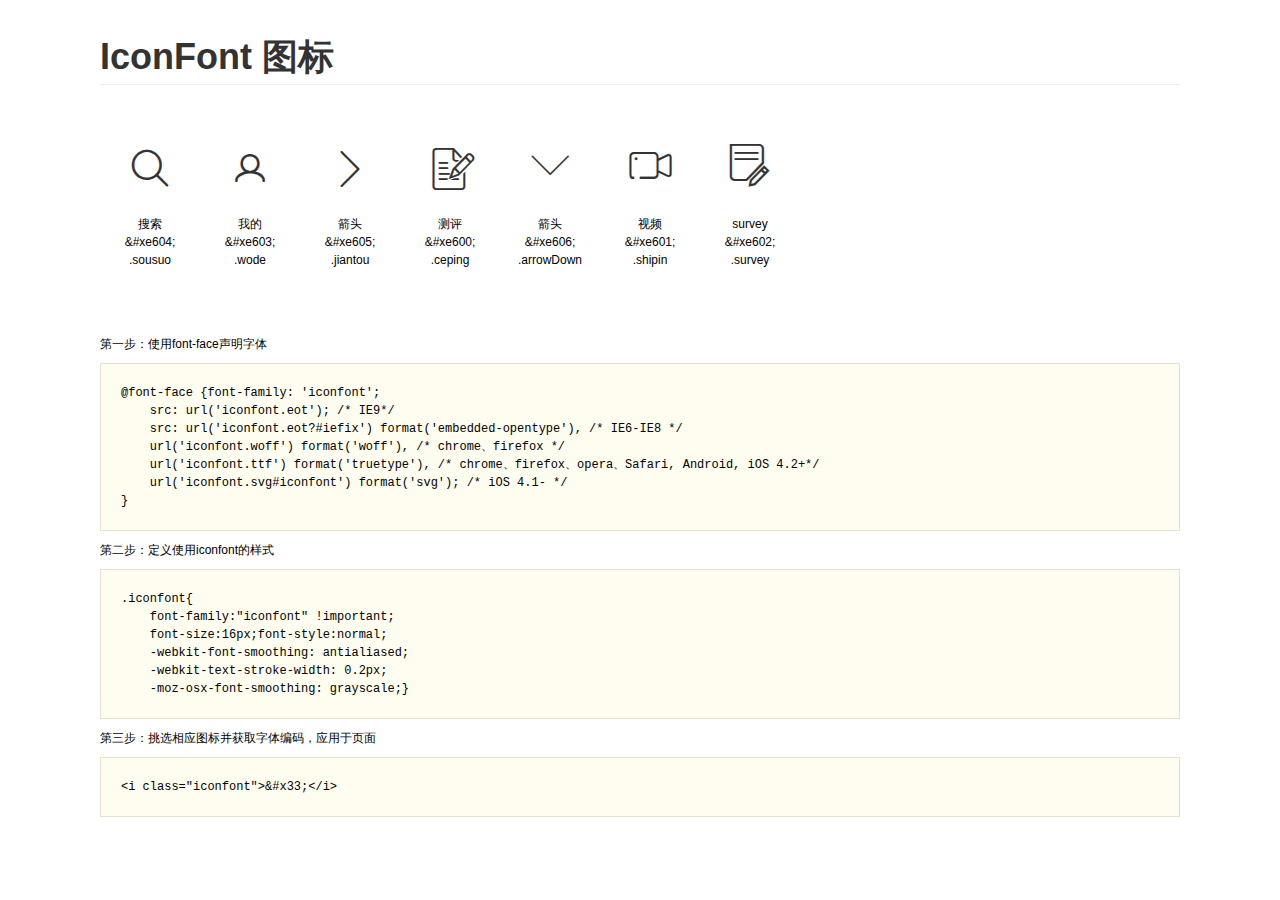
<file: dangle/fonts/demo.html>
<!DOCTYPE html>
<html>
<head>
    <meta charset="utf-8"/>
    <title>IconFont</title>
    <link rel="stylesheet" href="demo.css">
    <link rel="stylesheet" href="iconfont.css">
</head>
<body>
    <div class="main">
        <h1>IconFont 图标</h1>
        <ul class="icon_lists clear">
            
                <li>
                <i class="icon iconfont">&#xe604;</i>
                    <div class="name">搜索</div>
                    <div class="code">&amp;#xe604;</div>
                    <div class="fontclass">.sousuo</div>
                </li>
            
                <li>
                <i class="icon iconfont">&#xe603;</i>
                    <div class="name">我的</div>
                    <div class="code">&amp;#xe603;</div>
                    <div class="fontclass">.wode</div>
                </li>
            
                <li>
                <i class="icon iconfont">&#xe605;</i>
                    <div class="name">箭头</div>
                    <div class="code">&amp;#xe605;</div>
                    <div class="fontclass">.jiantou</div>
                </li>
            
                <li>
                <i class="icon iconfont">&#xe600;</i>
                    <div class="name">测评</div>
                    <div class="code">&amp;#xe600;</div>
                    <div class="fontclass">.ceping</div>
                </li>
            
                <li>
                <i class="icon iconfont">&#xe606;</i>
                    <div class="name">箭头</div>
                    <div class="code">&amp;#xe606;</div>
                    <div class="fontclass">.arrowDown</div>
                </li>
            
                <li>
                <i class="icon iconfont">&#xe601;</i>
                    <div class="name">视频</div>
                    <div class="code">&amp;#xe601;</div>
                    <div class="fontclass">.shipin</div>
                </li>
            
                <li>
                <i class="icon iconfont">&#xe602;</i>
                    <div class="name">survey</div>
                    <div class="code">&amp;#xe602;</div>
                    <div class="fontclass">.survey</div>
                </li>
            
        </ul>


        <div class="helps">
            第一步：使用font-face声明字体
            <pre>
@font-face {font-family: 'iconfont';
    src: url('iconfont.eot'); /* IE9*/
    src: url('iconfont.eot?#iefix') format('embedded-opentype'), /* IE6-IE8 */
    url('iconfont.woff') format('woff'), /* chrome、firefox */
    url('iconfont.ttf') format('truetype'), /* chrome、firefox、opera、Safari, Android, iOS 4.2+*/
    url('iconfont.svg#iconfont') format('svg'); /* iOS 4.1- */
}
</pre>
第二步：定义使用iconfont的样式
            <pre>
.iconfont{
    font-family:"iconfont" !important;
    font-size:16px;font-style:normal;
    -webkit-font-smoothing: antialiased;
    -webkit-text-stroke-width: 0.2px;
    -moz-osx-font-smoothing: grayscale;}
</pre>
第三步：挑选相应图标并获取字体编码，应用于页面
<pre>
&lt;i class="iconfont"&gt;&amp;#x33;&lt;/i&gt;
</pre>
        </div>

    </div>
</body>
</html>
</file>
<file: CSS/common.css>
@charset "utf-8";
/* CSS Document */

body,i,b, ul, ol, li, p, h1, h2, h3, h4, h5, h6, form, fieldset, table, td, img, div, dl, dt, dd, input { margin: 0; padding: 0; border: 0; font-size: 12px; font-family: '\65B0\5B8B\4F53', '\5B8B\4F53', Verdana; font-weight:normal; }
ol,ul{list-style-type:none;}
select, input, img { vertical-align: middle; outline: none; }
a { text-decoration: none;color:#000; }
a { blr:expression(this.onFocus=this.blur())
}
a { outline: none; }
html { overflow-x: hidden; }
.clearfix:after { content: ""; display: block; clear: both; }
.clearfix { zoom: 1; }
.fl { float: left; }
.fr { float: right; }
div{filter:alpha(opacity：50);}
</file>
<file: CSS/indexcss.css>
img{height:100%;width:100%;}
.background{
	position:absolute;
	left:0;
	top:0;
	z-index:-1;
	background-attachment:fixed;
	background:url(../img/bj.png) no-repeat;
	background-size:100% 100%;
	width:100%;
	height:100%;
	overflow:hidden;
}
.preview{
	width:100%;
	height:100%;
	position:relative;
}

span{ position:absolute; transform-style:preserve-3d; transition:.8s all ease;}
.background span *{ width:100%; height:100%; position:absolute; }
i{ background:url(../img/bj.png); transform:translateZ(1px)}
em{ background:url(../img/b2.png); transform:scale(-1,1) translateZ(-1px);}
	
	
	
.preview li{
	width:735px;height:33px;
	text-align:center;position:absolute;}
.preview li.preview_first{left:-735px;top:222px;font:33px/1 "叶根友特色简体升级版";color:#000;}
.preview li.preview_second{right:-735px;top:274px;font:40px/1 "叶根友特色简体升级版";color:#000;}
.preview li.preview_third{bottom:-33px;left:327px;font:49px/60px "叶根友特色简体升级版";color:#000;}
.preview li.preview_fourth{
	top:480px;left:610px;opacity:0;width:86px;height:68px;transform:scale(0.5,0.5);
	transition:1s all cubic-bezier(0.91, 0.1, 0.36, 1);
}
</file>
<file: dangle/fonts/iconfont.css>
@font-face {font-family: "iconfont";
  src: url('iconfont.eot?t=1472973621'); /* IE9*/
  src: url('iconfont.eot?t=1472973621#iefix') format('embedded-opentype'), /* IE6-IE8 */
  url('iconfont.woff?t=1472973621') format('woff'), /* chrome, firefox */
  url('iconfont.ttf?t=1472973621') format('truetype'), /* chrome, firefox, opera, Safari, Android, iOS 4.2+*/
  url('iconfont.svg?t=1472973621#iconfont') format('svg'); /* iOS 4.1- */
}

.iconfont {
  font-family:"iconfont" !important;
  font-size:16px;
  font-style:normal;
  -webkit-font-smoothing: antialiased;
  -webkit-text-stroke-width: 0.2px;
  -moz-osx-font-smoothing: grayscale;
}
.icon-sousuo:before { content: "\e604"; }
.icon-wode:before { content: "\e603"; }
.icon-jiantou:before { content: "\e605"; }
.icon-ceping:before { content: "\e600"; }
.icon-arrowDown:before { content: "\e606"; }
.icon-shipin:before { content: "\e601"; }
.icon-survey:before { content: "\e602"; }
</file>
<file: dangle/css/common.css>
@charset "utf-8";
/* CSS Document */

body,i,b, ul, ol, li, p, h1, h2, h3, h4, h5, h6, form, fieldset, table, td, img, div, dl, dt, dd, input { margin: 0; padding: 0; border: 0; font-size: 12px; font-family: '\5fae\8f6f\96c5\9ed1','\65B0\5B8B\4F53', '\5B8B\4F53', Verdana; font-weight:normal; }

ul, ol { list-style-type: none; }
select, input, img { vertical-align: middle; outline: none; }
a { text-decoration: none;color:#000; }
a { blr:expression(this.onFocus=this.blur())
}
a { outline: none; }
html { overflow-x: hidden; }
.clearfix:after { content: ""; display: block; clear: both; }
.clearfix { zoom: 1; }
.fl { float: left; }
.fr { float: right; }
</file>
<file: dangle/css/style.css>
/* 头部开始 */
img{
	width:100%;
}
a{
	display:block;
}
body{
	min-width: 320px;
	margin: 0 auto;
	background:#f0f0f0;
}
header{
	height: 40px;
	background: #333;
	padding: 0 20px;
	color: #fff;
}
header h1{
	width: 107px;
	height:40px;
	background:url("../images/logo.png") no-repeat 50% 50%;
	background-size: 100%;
	text-indent: -9999em;
}
.icon-wode,.icon-sousuo{
	display: block;
	font-size: 20px;
	line-height: 40px;
	padding-left: 10px;
	color:#fff;
}
/* 头部结束 */
/* 导航开始 */
.nav{
	padding:0 20px;
	line-height:38px;
	text-align: center;
	display:-webkit-box;    
	background: #fff;
}
.nav li{
	-webkit-box-flex:1;
}
.nav li a{
	width:100%;
	height:100%;
}
.nav li a span.active{
	color:#ff7800;
	border-bottom: 2px solid #ff7800;
	line-height:38px;
	height:38px;
	box-sizing: border-box;
	display:inline-block;
}
/* 导航结束 */
/* 轮播图开始 */
.swiper-container {
	width:100%;
    height: 100%;
} 
/* 轮播图结束 */

/* 广告开始 */
section{
	margin: 7px 0;
	position: relative;
}
.ads a{
	padding:10px 20px 18px 20px;
	background:#fff;
}
.logo1{
	width:70px;
	height:70px;
}
.ads span{
	position:absolute;
	right: 6px;
	top:10px;
	padding:6px 18px;
	background:#2796dd;
	border-radius: 18px;
	color:#fff;
}
.ads1{
	width:70%;
	margin-left: 8px;
}
.ads1 h3{
	padding-bottom: 14px;
	padding-top: 8px;
}
.ads1 p{
	color:#999;
}
/* 广告结束 */
/* 原创频道开始 */
.pin{
	background:#fff;
	padding-top:22px;
}
.vedio{
	padding-left:18px;
	border-left: 2px solid #ff7800;
}
.vedio span{
	display:block;
	border-radius:50%;
	background:#cecece;
	width:18px;
	height:18px;
	text-align:center;
	line-height:18px;
	font-size:12px;
	margin-right: 20px;
}
.content{
	padding:0 20px;
}
.theme{
	display:-webkit-box;
	margin-top: 12px;
}
.theme a{
	height:45px;
	-webkit-box-flex:1;
	text-align:center;
	line-height:45px;
	color:#fff;
}
.theme a:nth-child(1){
	background:#4aa8de;
}
.theme a:nth-child(2){
	background:#f5af29;
	margin:0 3px;
}
.theme a:nth-child(3){
	background:#6ebcc9;
}
.theme a span{
	padding-right: 5px;
}

.gamevideo{
	padding-top:20px;
	padding-bottom:0;
}
.gamevideo li{
	padding-bottom: 20px;
	position:relative;
}
.gamevideo a{
	width:35%;
}
.gamevideo div{
	width:65%;
	padding-left:10px;
	box-sizing:border-box;
}
.gamevideo .abs{
	position:absolute;
	width:60px;
	height:16px;
	background:#333;
	top:5px;
	left: 5px;
	line-height:16px;
	text-align:center;
	color:#fff;
}
.gamevideo p{
	padding-bottom: 10px;
}
.gamevideo em{
	font-style: normal;
	color:#ffc28c;
}
.more{
	height:50px;
	background:#fff;
	border-top: 1px solid #e9e9e9;
}
.more div{
	padding:8px 16px;
	border: 1px solid #e9e9e9;
	width:30%;
	margin:10px auto;
	text-align:center;
	border-radius:5px;
}
/* 原创频道结束 */
/* 手机网游开始 */
.wangyou{
	margin: 7.5px 0;
}
.games{
	width:100%;
	height:100%;
	margin-top:12px;
}
.games li{
	float: left;
	width:25%;
	height:100%;
	box-sizing:border-box;
	border:1px solid #e9e9e9;
	margin-left:-1px;
}
.games a{
	padding:10px 13px;
	box-sizing: border-box;
	width:100%;
	text-align:center;
}
.games a img{
	margin-bottom: 8px;
}
/* 手机网游结束 */

/*网游礼包开始*/
.pack{
	padding:0 20px;
	margin-bottom:7.5px;
	margin-top:12px;
}
.pack li{
	width:33.3%;
	float:left;
	text-align:center;
	// margin:0 12px;
	box-sizing:border-box;
}
.pack li a{
	width:70%;
	margin:0 auto;
}
.pack p,.pack span{
	margin:5px 0;
}
.pack div{
	height:2px;
	background:#cecece;
	position:relative;
	width:70%;
	margin:0 auto;
	margin-bottom:30px;
	margin-top:5px;
}
.pack div em{
	position:absolute;
	width:70%;
	height:100%;
	background:#45b700;
	left:0;
	top:0;
}
/*网游礼包结束*/
/*安卓游戏开始*/
.title li{
	float:left;
	margin-left:16px;
}
.title li a{
	color:#707070;
}
.andriod div{
	width:70%;
	height:24px;
	text-align:center;
	line-height:24px;
	background:#ff9333;
	border-radius:12px;
}
.andriod div a{
	color:#fff;
}
/*安卓游戏结束*/
/*轮播图开始*/
.endwrap{
	margin-bottom:7.5px !important;
	height:150px;
}
/*轮播图结束*/
/*尾部开始*/
footer{
	height:160px;
	background:#222;
	text-align:center;
	color:#858585;
}
footer a{
	width:30%;
	margin:0px auto;
	padding-top:15px;
	padding-bottom:15px;
}
footer p{
	margin-bottom:10px;
}
.pos{
	position:fixed;
	right:0;
	bottom: 0;
	width:100px;
	height:100px;
	z-index: 1;
}
/*尾部结束*/
</file>
<file: first/CSS/common.css>
@charset "utf-8";
/* CSS Document */

body,i,b, ul, ol, li, p, h1, h2, h3, h4, h5, h6, form, fieldset, table, td, img, div, dl, dt, dd, input { margin: 0; padding: 0; border: 0; font-size: 12px; font-family: '\65B0\5B8B\4F53', '\5B8B\4F53', Verdana; font-weight:normal; }
ol,ul{list-style-type:none;}
select, input, img { vertical-align: middle; outline: none; }
a { text-decoration: none;color:#000; }
a { blr:expression(this.onFocus=this.blur())
}
a { outline: none; }
html { overflow-x: hidden; }
.clearfix:after { content: ""; display: block; clear: both; }
.clearfix { zoom: 1; }
.fl { float: left; }
.fr { float: right; }
div{filter:alpha(opacity：50);}
</file>
<file: first/CSS/indexcss.css>
img{height:100%;width:100%;}
.container{
	position:absolute;
	left:0;
	top:0;
	z-index:-1;
	background-attachment:fixed;
	background:url(../img/bj.png) no-repeat;
	background-size:100% 100%;
	width:100%;
	height:100%;
}
.nav{position:absolute;top:-140px;left:140px;}
.person,.works,.technique,.evaluation,.other{
	width:120px;
	height:115px;
	position:absolute;
	left:360px;
	top:0;
	background-image:url(../img/yezi.png);
	background-size:100%;
	
}
.nav p{position:absolute;top:50px;left:25px;display:none;font:20px/1 "汉仪立黑简";color:#000;
}
.person p{transform:rotate(-3deg);}
.works p{transform:rotate(13deg);}
.technique p{transform:rotate(-3deg);}
.evaluation p{transform:translateX(15px) rotate(13deg);}
.other p{transform:rotate(-3deg);}
column{position:absolute;top:0;left:0;}
.column_first{
	width:578px;height:570px;position:absolute;left:345px;top:-570px;
	background:url(../img/geren.png);background-size:100% 100%;
}
.back{width:129px;height:92px;position:fixed;bottom:10px;right:10px;display:none;z-index=99999;}

.column_second{width:600px;position:absolute;top:-411px;left:270px;opacity:0;}
.column_second li{width:120px;height:120px; float:left; border:10px solid #F60;margin:30px; background:#fff;}

.column_fourth{width:755px;overflow:hidden;margin:110px auto;font-family:"Microsoft YaHei";display:none;}
.commentOn{width:753px;display:block;overflow:hidden;border:#a5bcff solid 1px;background:#f3f8fd;font-family:Verdana}
.reply{overflow:hidden;padding:0 20px;background:#FFF;border-top:#e9e9e9 solid 1px;border-bottom:#e9e9e9 solid 1px}
.userInfo{display:block;overflow:hidden;height:25px;border-bottom:#bababa solid 1px}
.userName{float:left;background:url(../img/userBj.png) left center no-repeat;padding-left:15px;color:#000;font-size:14px;font-weight:bold}
.replyTime{float:left;color:#8b8585;line-height:30px;font-size:11px}
.replyContent{line-height:24px;font-size:14px;color:#2b2b2b;font-family:"Microsoft YaHei"}
.operation{clear:both;width:100%;height:30px;margin-top:8px}
.handle{float:right;padding-top:6px}
.handle a{text-decoration:none;float:left;margin-left:12px;background:url(../img/icons.png) 0 0 no-repeat;height:18px;line-height:18px;padding-left:20px}
.handle .top_icon{background-position:0 0}
.handle .down_icon{background-position:0 -17px}
.noContent{text-align:center;display:block;background:#FFF;font:14px/2.3 "Microsoft YaHei";border-bottom:#e9e9e9 solid 1px;border-top:#e9e9e9 solid 1px;color:#999}
.takeComment{width:713px;display:block;overflow:hidden;border:#a5bcff solid 1px;background:#f3f8fd;margin-top:25px;font-family:Verdana;padding:15px 20px}
.takeTextField{width:701px;height:70px;border:#b1b1b1 solid 1px;clear:both;display:block;margin:10px 0 10px 0;line-height:20px;padding:5px;box-shadow:inset 0 0 5px #DDD;font-family:"Microsoft YaHei"}
.takeSbmComment{display:block;overflow:hidden}
.takeSbmComment span{float:right;color:#CCC;line-height:37px;padding-right:10px}
.inputs{float:right;width:125px;height:37px;border:none 0;background:tranparent;background:url(../img/takeSbmComment.png) left top no-repeat;cursor:pointer;opacity:.8}
.inputs:hover{opacity:1}
.messList{overflow:hidden}
.page{text-align:right;font-size:0;font-family:Verdana;padding:10px 16px}
.page a{display:inline-block;height:20px;padding:0 7px;border:#CCC solid 1px;font:12px/20px Verdana;text-decoration:none;margin-left:5px;background:#FFF}
.page a:hover{background:#09F;color:#FFF;border-color:#09F}
.page .active{background:#CCC}
.column_third{margin-left:480px;margin-top:167px;color:#FFF;font:16px "微软雅黑";width:909px;display:none;}
.CSS,.JS,.H5{width:35px;height:140px;overflow:hidden;}
.column_third ul{background:rgba(0,0,0,0.5);width:268px;height:140px;}
.column_third p{width:35px;height:140px;font:16px "微软雅黑";text-align:center;line-height:140px;}
.css li,.js li,.h5 li{font:16px "微软雅黑";margin-top:7px;margin-bottom:10px;}
</file>
<file: JD/css/common.css>
@charset "utf-8";
/* CSS Document */

body,i,b, ul, ol, li, p, h1, h2, h3, h4, h5, h6, form, fieldset, table, td, img, div, dl, dt, dd, input { margin: 0; padding: 0; border: 0; font-size: 12px; font-family: '\65B0\5B8B\4F53', '\5B8B\4F53', Verdana; font-weight:normal; }
ol,ul{list-style-type:none;}
select, input, img { vertical-align: middle; outline: none; }
a { text-decoration: none;color:#000; }
a { blr:expression(this.onFocus=this.blur())
}
a { outline: none; }
html { overflow-x: hidden; }
.clearfix:after { content: ""; display: block; clear: both; }
.clearfix { zoom: 1; }
.fl { float: left; }
.fr { float: right; }
div{filter:alpha(opacity：50);}
</file>
<file: JD/css/style.css>
@charset "UTF-8";
/**
 * 
 * @authors backpacker (backpacker@example.org)
 * @date    2016-08-31 10:43:51
 * @version $Id$
 */
#container{width:16rem;box-sizing:border-box;}
img{width:100%;height:100%;}
header{height:1.5rem;background:-webkit-linear-gradient(#FFF,#ececec);
		padding:0.5rem 6.15rem 0.5rem 0.5rem;
}
.back{height:1.45rem;width:3.05rem;margin-right:2.5rem;}
h1{width:3.7rem;height:0.95rem;padding-top:0.25rem;}
#banner{height:7.5rem;position:relative;width:100%;margin-bottom:1rem;overflow:hidden;}
.banner_1{height:6.7rem;width:112rem;position:absolute;top:0;left:0;-webkit-transform:translate3d(-16rem,0,0);}
.banner_1 li,.banner_1 a{width:16rem;height:6.7rem;display:block;}
.banner_2{position:absolute;bottom:0;left:6.75rem;height:0.7rem;}
.banner_2 li{margin-left:0.125rem;margin-right:0.125rem;width:0.25rem;height:0.26rem;}
nav{padding:0rem 0.4rem 0.6rem 0.4rem;box-sizing:border-box;}
nav li{margin:0rem 0.9rem 1rem 0.9rem;text-align:center;font:0.6rem "微软雅黑";color:#999;}
nav li a{width:2rem;height:2rem;margin-bottom:0.45rem;display:block;}
.icon{display:inline-block;background:url(../img/dianh.jpg);width:0.25rem;height:0.25rem;
		background-size:100%;margin-right:0.2rem;
}
#content{padding-left:0.5rem;padding-right:0.5rem;box-sizing:border-box;}
#hot{width:100%;}
.hot_header{padding-bottom:0.5rem;margin-bottom:0.5rem;border-bottom:0.1rem solid #dcdcdc;}
.hot_header_icon{width:0.1rem;height:0.75rem;margin-right:0.4rem;background:url(../img/shu.jpg);background-size:100%;}
.hot_header_l{font:0.65rem "微软雅黑";color:#000;}
.hot_header_r{font:0.65rem "微软雅黑";color:#000;}
.hot_content{height:37.5rem;}
.hot_content_S{height:3rem;margin-bottom:0.5rem;}
.hot_content_S i{width:1.5rem;font:0.9rem "微软雅黑";color:#FFF;background:#e00202;text-align:center;
	line-height:3rem;background-size:100%;height:100%;
}
.hot_content_S a{width:4.5rem;height:100%;}
.hot_content_S_r{width:9rem;background:#f4f4f4;background-size:100%;height:100%;overflow:hidden;}
.hot_content_S_r_s{margin-top:0.7rem;margin-left:0.55rem;color:#999;}
.hot_content_S_r_s .top{margin-bottom:0.35rem;font:bold 0.6rem "微软雅黑";}
.hot_content_S_r_s .bottom{margin-bottom:0.35rem;font:bold 0.6rem "微软雅黑";}
.bottom_one{color:#c7223d;}
.bottom_second{margin-left:0.65rem;text-decoration:line-through;}
.hot_content_S_r h4{font:bold 0.6rem "微软雅黑";color:#c7223d;margin-top:1rem;}
.hot_content_S_r .price{display:inline-block;width:0.325rem;height:0.55rem;
	margin-left:0.45rem;margin-right:0.5rem;
}
.thelast{width:100%;height:2rem;font:0.65rem "微软雅黑";color:#666;
	background:#f5f5f5;margin-bottom:0.5rem;text-align:center;line-height:2rem;background-size:100%;
}
.submenu{margin-bottom:0.5rem;}
.submenu_l{width:3.75rem;height:8.8rem;}
.submenu_r{height:8.8rem;width:11.25rem;}
.submenu_r_f li{width:3.75rem;height:2.2rem;text-align:center;border:1px solid #EEE;
	line-height:2.2rem;box-sizing:border-box;
}
.submenu_r_f li a{height:100%;font:0.65rem "微软雅黑";color:#999;}
.submenu_r_f li .red{color:#d51942;}
.footer{margin-top:0.55rem;margin-bottom:0.45rem;}
.footer p{height:4rem;width:5rem;}
.loginbar{width:100%;height:2.225rem;background:#f8f8f8;background-size:100%;
	font:0.625rem "微软雅黑";color:#000;
}
.loginbar li{font:0.625rem "微软雅黑";color:#000;line-height:2.225rem;}
.loginbar_first{margin-left:0.75rem;margin-right:1.175rem;}
.loginbar_third{margin-left:8.15rem;margin-right:0.45rem;}
.loginbar_fourth{width:0.425rem;height:0.225rem;margin-right:0.7rem;}
footer{height:8.6rem;background:#eee;background-size:100%;width:100%;overflow:hidden;}
footer li{text-align:center;font:0.5rem "微软雅黑";color:#999;}
footer li:first-child{margin-top:1rem;margin-bottom:0.8rem;font:0.675rem "微软雅黑";color:#000;}
footer li span:first-child{margin-rigtht:0.675rem;}
footer li span:last-child{margin-left:0.475rem;}
</file>
<file: youku/css/common.css>
@charset "utf-8";
/* CSS Document */

body,i,b, ul, ol, li, p, h1, h2, h3, h4, h5, h6, form, fieldset, table, td, img, div, dl, dt, dd, input { margin: 0; padding: 0; border: 0; font-size: 12px; font-family: '\65B0\5B8B\4F53', '\5B8B\4F53', Verdana; font-weight:normal;  font-style:normal;}

ul, ol { list-style-type: none; }
select, input, img { vertical-align: middle; /*outline: none;*/ }
a { text-decoration: none;color:#000; }
a { blr:expression(this.onFocus=this.blur())
}
a { outline: none; }
html { overflow-x: hidden; }
.clearfix:after { content: ""; display: block; clear: both; }
.clearfix { zoom: 1; }
.fl { float: left; }
.fr { float: right; }
</file>
<file: youku/css/style.css>
.container{
	width:1349px;
	margin: 0px auto;
	overflow: hidden;
}
#run{
	position:fixed;
	bottom:0;
	right:0;
	Z-index:9999;
	display:none;
}
.head{
	position:relative;
}
.www{
	position:absolute;
	right:101px;
	top:29px;
	z-index:5;
}
.wwww{
	position:absolute;
	top:32px;
	right:429px;
	z-index:7;
}
.chenz{
	height:83px;
}
.loginbar{
	position: fixed;
	// overflow: hidden;
	height:61px;
	width:1349px;
	background:#fff;
	border-bottom: 1px solid #e3e7e8;
	z-index:9999;
	padding-top:21px;
}
.loginbar .loginbar_yk{
	position:absolute;
	top:30px;
	left:30px;
	display:block;
}
.tupian{
	width:28px;
	height:29px;
}
.loginbar_nav{
	position:absolute;
	margin-left: 265px;
	 top:20px;
}
.loginbar_nav a{
	float: left;
	width:62px;
	height:38px;
	line-height:38px;
	text-align: center;
	border:1px solid #2fb3ff;
	color:#2fb3ff;
	margin-left:-1px;
}
.loginbar_nav .active{
	background:#2fb3ff;
	color:#fff;
}
.loginbar_nav a:hover{
	background:#2fb3ff;
	color:#fff;
}
.loginbar_dl{
	position:absolute;
	top:32px;
	left:618px;
}
.loginbar_dl li{
	margin-right:27px;

}
.shijian i,.jiantou i{
	width:9px;
	height:5px;
	display:inline-block;
	background:url(../img/xbt.png) no-repeat;
	background-position: 0px 0px;
}
.shijian i:hover,.jiantou i:hover{
	width:9px;
	height:5px;
	display:inline-block;
	background:url(../img/xbt.png) no-repeat;
	background-position: 0px -5px;
}
.d99{
	position:absolute;
	top:75px;
	left:524px;
	z-index:99999;
	display:none;
}
.d999{
	position:absolute;
	top:75px;
	left:641px;
	z-index:99999;
	display:none;
}
.soso{
	margin-top:21px;
	position:absolute;
	right: 10px;
	top:2px;
	z-index: 1;
}
.soso input{
	width:307px;
	height:37px;
	border:1px solid #2fb3ff;
	border-right: none;
	padding-left: 32px;
	padding-right: 30px;
}
.soso a{
	width:80px;
	background:#2fb3ff;
	color: #fff;
	line-height:40px;
	text-align:center;
}
.nav_wz{
	margin-left: 26px;
	line-height:52px;
}
.nav_wz a{
	float:left;
	margin-right: 16px;
}

.hot{
	display:block;
	position:relative;
}
#span1{
	position:absolute;
	top:6px;
	right:12px;
	width:38px;
	height:14px;
	background:black;
	opacity: 0.5;
}
#span2{
	position:absolute;
	top:6px;
	right:15px;
	color:#fff;
}
.nav_wz .active{
	color:#2fb3ff;
	border-bottom:2px solid #2fb3ff;
}
.navtp{
	margin-left:23px;
	margin-top:20px;
}
.navtpleft,.navtpcenter,.navtpright{
	width:442px;
}
.navtpleft li,.navtpcenter li,.navtpright li{
	margin-bottom: 20px;
	margin-right:20px;
}
.navtpright .ts{
	display:block;
	margin-bottom:20px;
}
.zuihou{
	position:relative;
	overflow: hidden;
}
.hh{
	position:absolute;
	bottom: -109px;
	right:1px;
	width:420px;
	height:110px;
}
.hh1{
	top:589px;
	left:24px;
}
.hh2{
	bottome:0;
	right:0;
}
.hhhhh{
	position:relative;
	display:block;
}
.hhh{
	position:absolute;
	left:0px;
	top:0px;
	display:none;
}
.hhhhh:hover .hhh,.hhhhh:hover .xxx{
	display:block;
}
.xxx{
	position:absolute;
	top:-11px;
	right:-12px;
	display:none;
}

#content_one1 dd,
#content_one2 dd,
#content_one3 dd,
#content_one4 dd,
#content_one5 dd,
#content_one6 dd,
#content_one7 dd,
#content_one8 dd,
#content_one9 dd,
#content_one10 dd,
#content_one11 dd{
	display:none;
}
.content{
	background:#f2f3f3;
	overflow:hidden;
}
.content_one{
	background:#fff;
	margin-top:20px;
	padding-left:25px;
	padding-top: 20px;
	padding-bottom:21px;
}
.content_one dt{
	font-size: 19px;
	font-weight: bold;
	border-bottom:1px solid #eeeeee;
	padding-bottom: 7px;
	width:1301px;
}
.content_onetitle .ts{
	margin-top: 6px;
	margin-left:10px;
	margin-right:22px;
	line-height:20px;
}
.content_onetitle .ts1{
	margin-top:4px;
}
.content_onenr{
	margin-right:20px;
	margin-top:20px;
}
.content_onenr:hover{
	box-shadow: -1px 0px 20px 7px gray;
}
.content_onenr h3{
	font-size:12px;
	font-weight:bold;
	line-height:31px;
}
.content_onenr span{
	font-size:11px;
	color:#999999;
}

.content_two dt,.content_two{
	width:1080px;
}
.content_two .tss{
	margin-right:0px;
}
.content_onetitle .hyh{
	font-size:10px;
	font-weight:normal;
}
.content_twott{
	width:210px;
	height:386px;

}
.content_twott dt{
	width:194px;
	margin-top:5px;
	margin-bottom:7px;
}
.content_twott span{
	width:20px;
	height:20px;
	display:block;
	margin-top: 12px;
	background:url(../img/22.png) no-repeat 0px 50%;
	margin-right:8px;
}
.nav_right{
	border-bottom:1px solid #e3e7e8;
	width:167px;
}
.nav_right i{
	color:#e3e7e8;
	margin:0px 7px;
}
.nav_right a{
	font-weight:bold;
}
.nav_right .ts{
	width:58px;
	color:#909090;
}
.nav_rightdd{
	line-height:38px;
}
.ggd{
	display:block;
	width:1349px;
	background:#fff;
	padding-bottom:20px;
}
.ggd img{
	margin-left:25px;

}
.dbtts{
	margin-left:43px;
	margin-top:10px;
}
.btts{
	font-size:12px;
	margin-right:19px;

}
.dbtts .active{
	color:#2fb3ff;
	border-bottom:1px solid #2fb3ff;
	padding-bottom:14px;
}
.dsjph span{
	padding-left:22px;
	margin-top:7px;
	margin-left:43px;
	background:url(../img/333.png) no-repeat 0% 50%;
}
.dsjnr{
	margin-top:15px;
}
.diany .dsjnr{
	margin-right: 1px;
}
</file>
<file: dangle/fonts/demo.css>
*{margin: 0;padding: 0;list-style: none;}
/*
KISSY CSS Reset
理念：1. reset 的目的不是清除浏览器的默认样式，这仅是部分工作。清除和重置是紧密不可分的。
2. reset 的目的不是让默认样式在所有浏览器下一致，而是减少默认样式有可能带来的问题。
3. reset 期望提供一套普适通用的基础样式。但没有银弹，推荐根据具体需求，裁剪和修改后再使用。
特色：1. 适应中文；2. 基于最新主流浏览器。
维护：玉伯<lifesinger@gmail.com>, 正淳<ragecarrier@gmail.com>
 */

/** 清除内外边距 **/
body, h1, h2, h3, h4, h5, h6, hr, p, blockquote, /* structural elements 结构元素 */
dl, dt, dd, ul, ol, li, /* list elements 列表元素 */
pre, /* text formatting elements 文本格式元素 */
form, fieldset, legend, button, input, textarea, /* form elements 表单元素 */
th, td /* table elements 表格元素 */ {
  margin: 0;
  padding: 0;
}

/** 设置默认字体 **/
body,
button, input, select, textarea /* for ie */ {
  font: 12px/1.5 tahoma, arial, \5b8b\4f53, sans-serif;
}
h1, h2, h3, h4, h5, h6 { font-size: 100%; }
address, cite, dfn, em, var { font-style: normal; } /* 将斜体扶正 */
code, kbd, pre, samp { font-family: courier new, courier, monospace; } /* 统一等宽字体 */
small { font-size: 12px; } /* 小于 12px 的中文很难阅读，让 small 正常化 */

/** 重置列表元素 **/
ul, ol { list-style: none; }

/** 重置文本格式元素 **/
a { text-decoration: none; }
a:hover { text-decoration: underline; }


/** 重置表单元素 **/
legend { color: #000; } /* for ie6 */
fieldset, img { border: 0; } /* img 搭车：让链接里的 img 无边框 */
button, input, select, textarea { font-size: 100%; } /* 使得表单元素在 ie 下能继承字体大小 */
/* 注：optgroup 无法扶正 */

/** 重置表格元素 **/
table { border-collapse: collapse; border-spacing: 0; }

/* 清除浮动 */
.ks-clear:after, .clear:after {
  content: '\20';
  display: block;
  height: 0;
  clear: both;
}
.ks-clear, .clear {
  *zoom: 1;
}

.main {padding: 30px 100px;}
.main h1{font-size:36px; color:#333; text-align:left;margin-bottom:30px; border-bottom: 1px solid #eee;}

.helps{margin-top:40px;}
.helps pre{
  padding:20px;
  margin:10px 0;
  border:solid 1px #e7e1cd;
  background-color: #fffdef;
  overflow: auto;
}

.icon_lists li{
  float:left;
  width: 100px;
  height:180px;
  text-align: center;
}
.icon_lists .icon{
  font-size: 42px;
  line-height: 100px;
  margin: 10px 0;
  color:#333;
  -webkit-transition: font-size 0.25s ease-out 0s;
  -moz-transition: font-size 0.25s ease-out 0s;
  transition: font-size 0.25s ease-out 0s;

}
.icon_lists .icon:hover{
  font-size: 100px;
}
</file>
